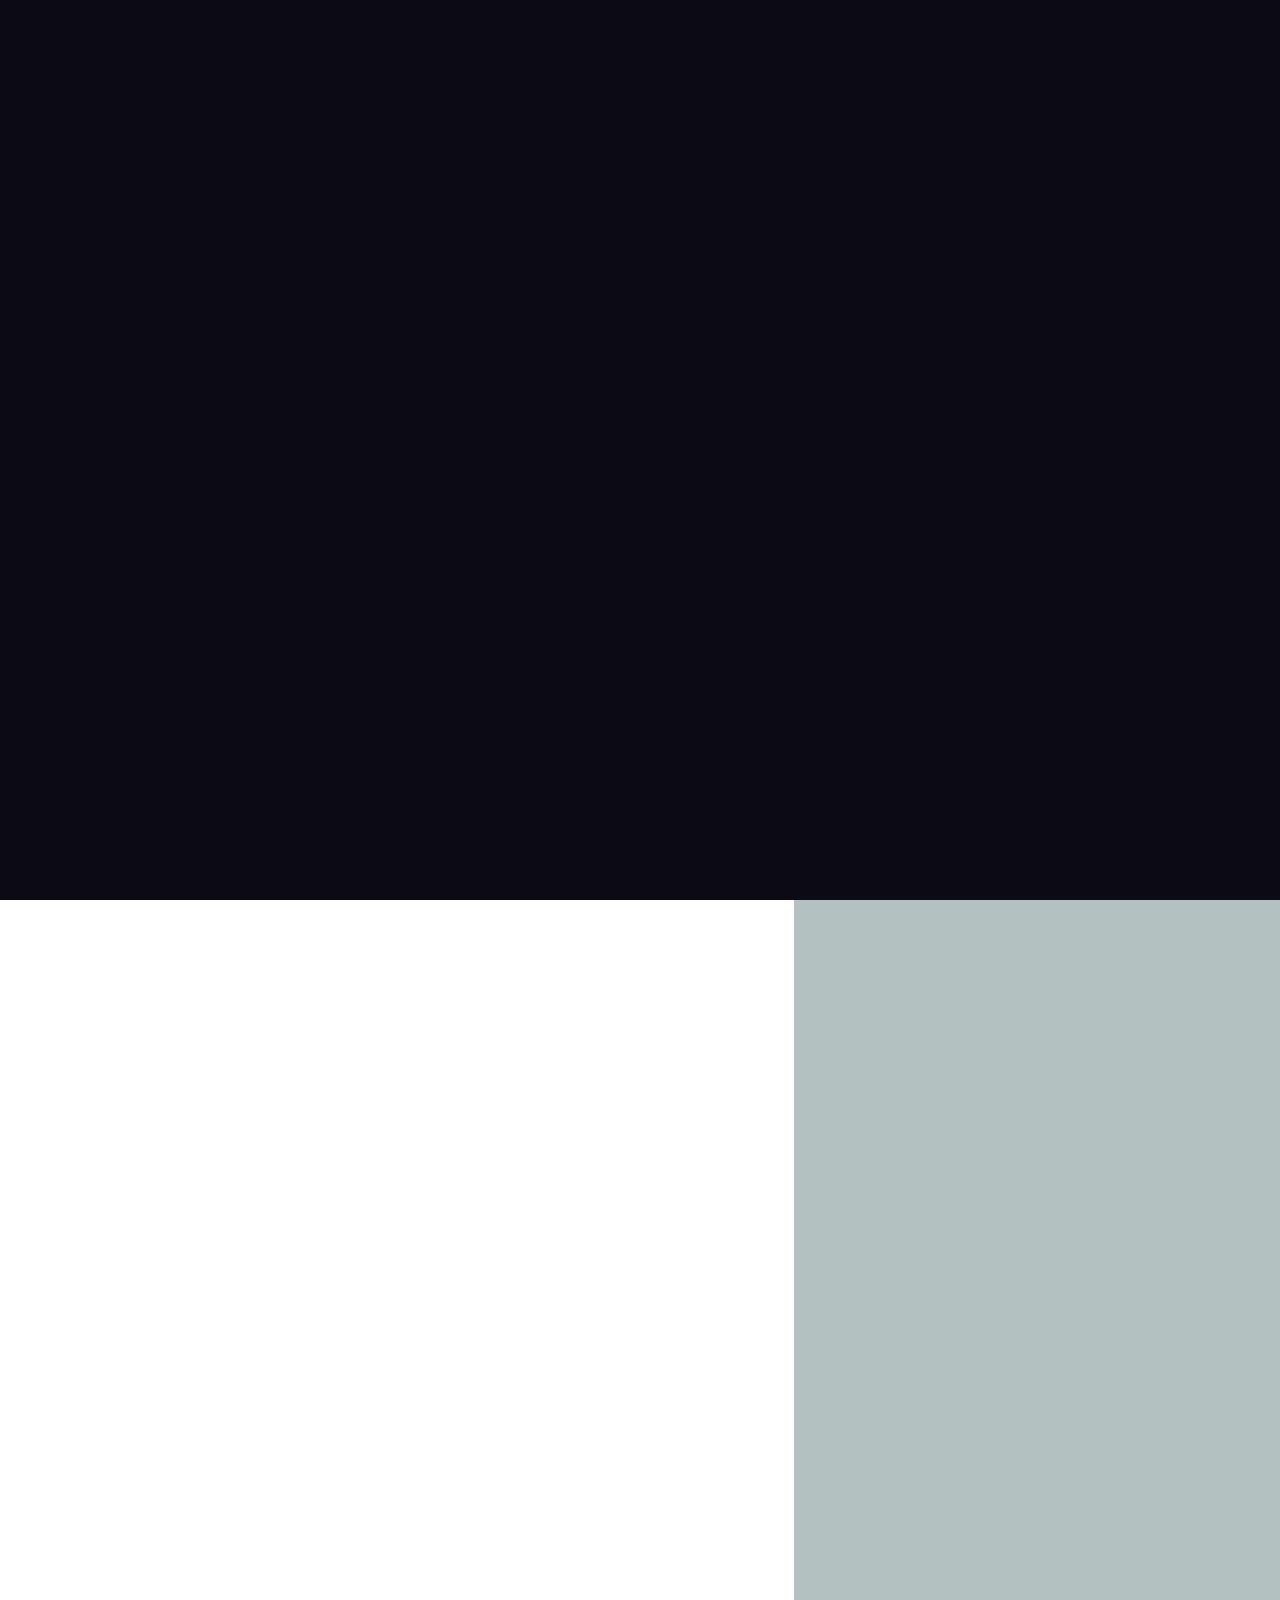
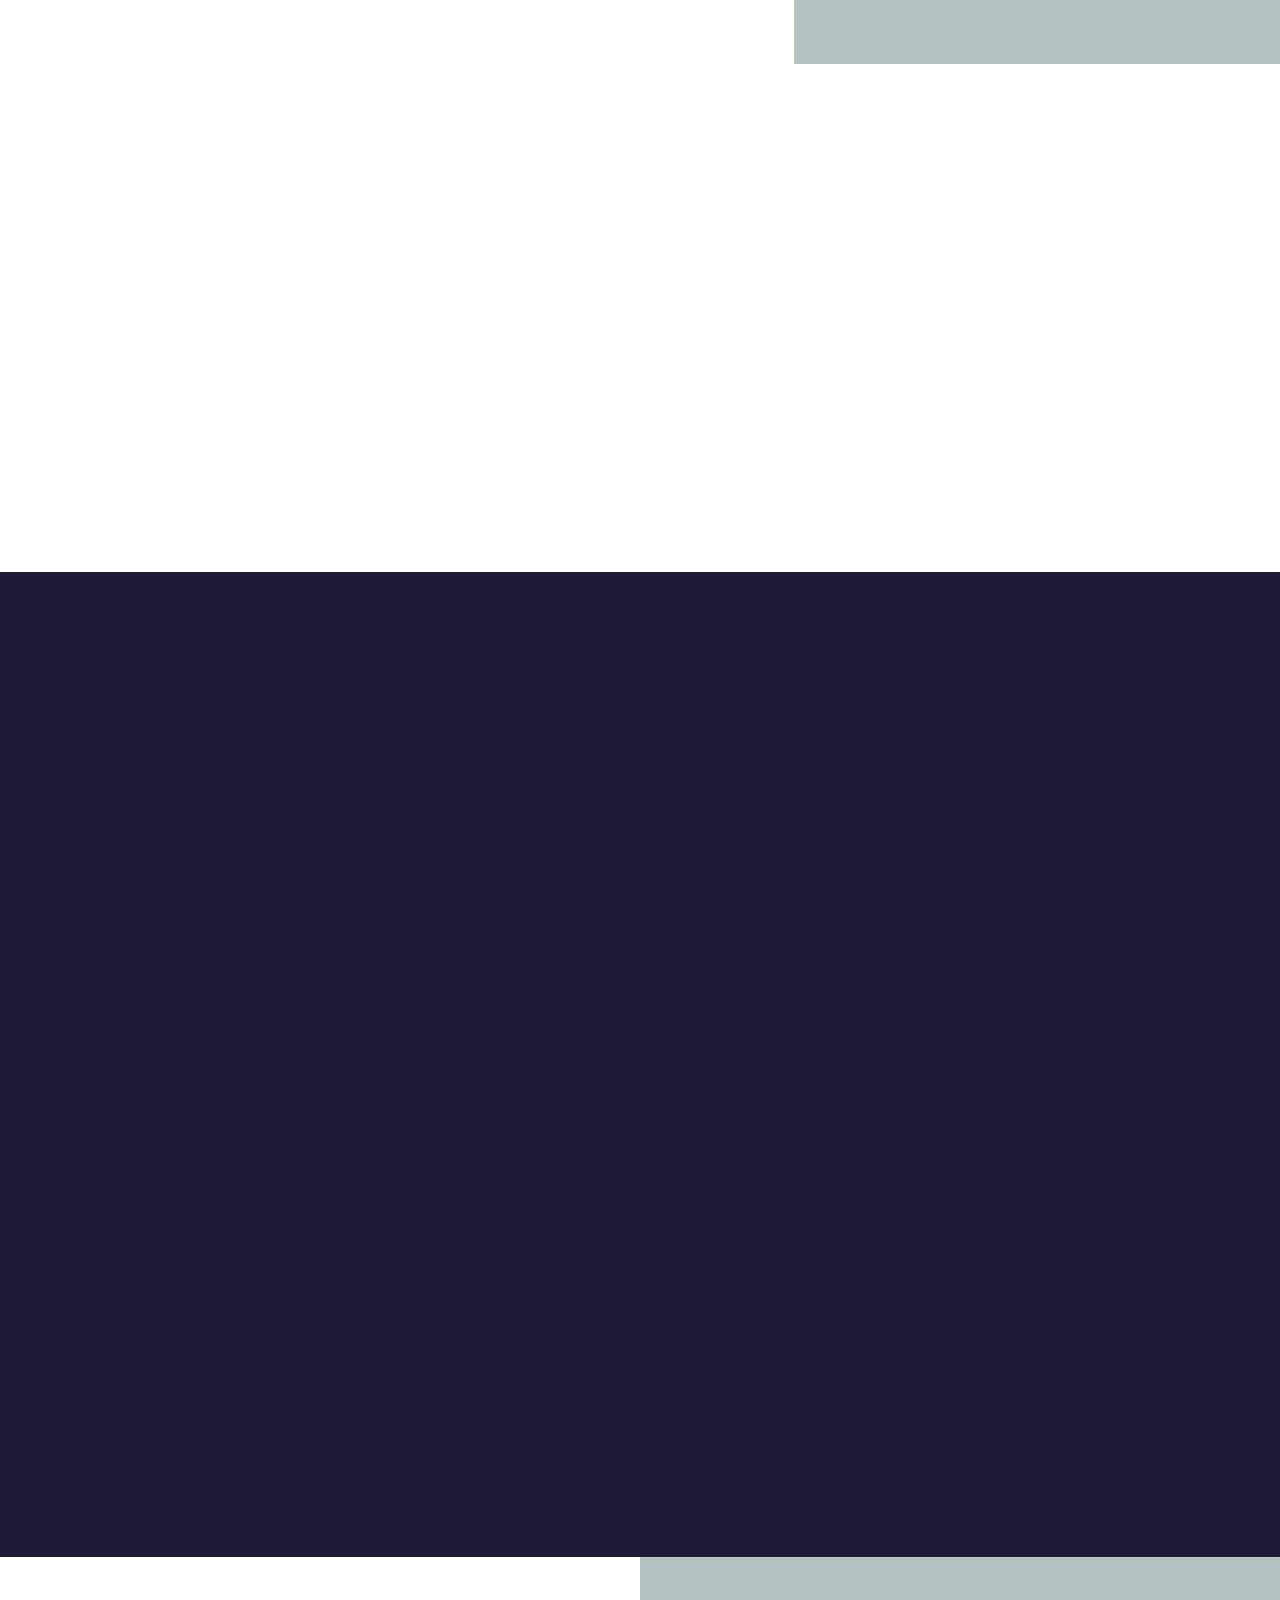
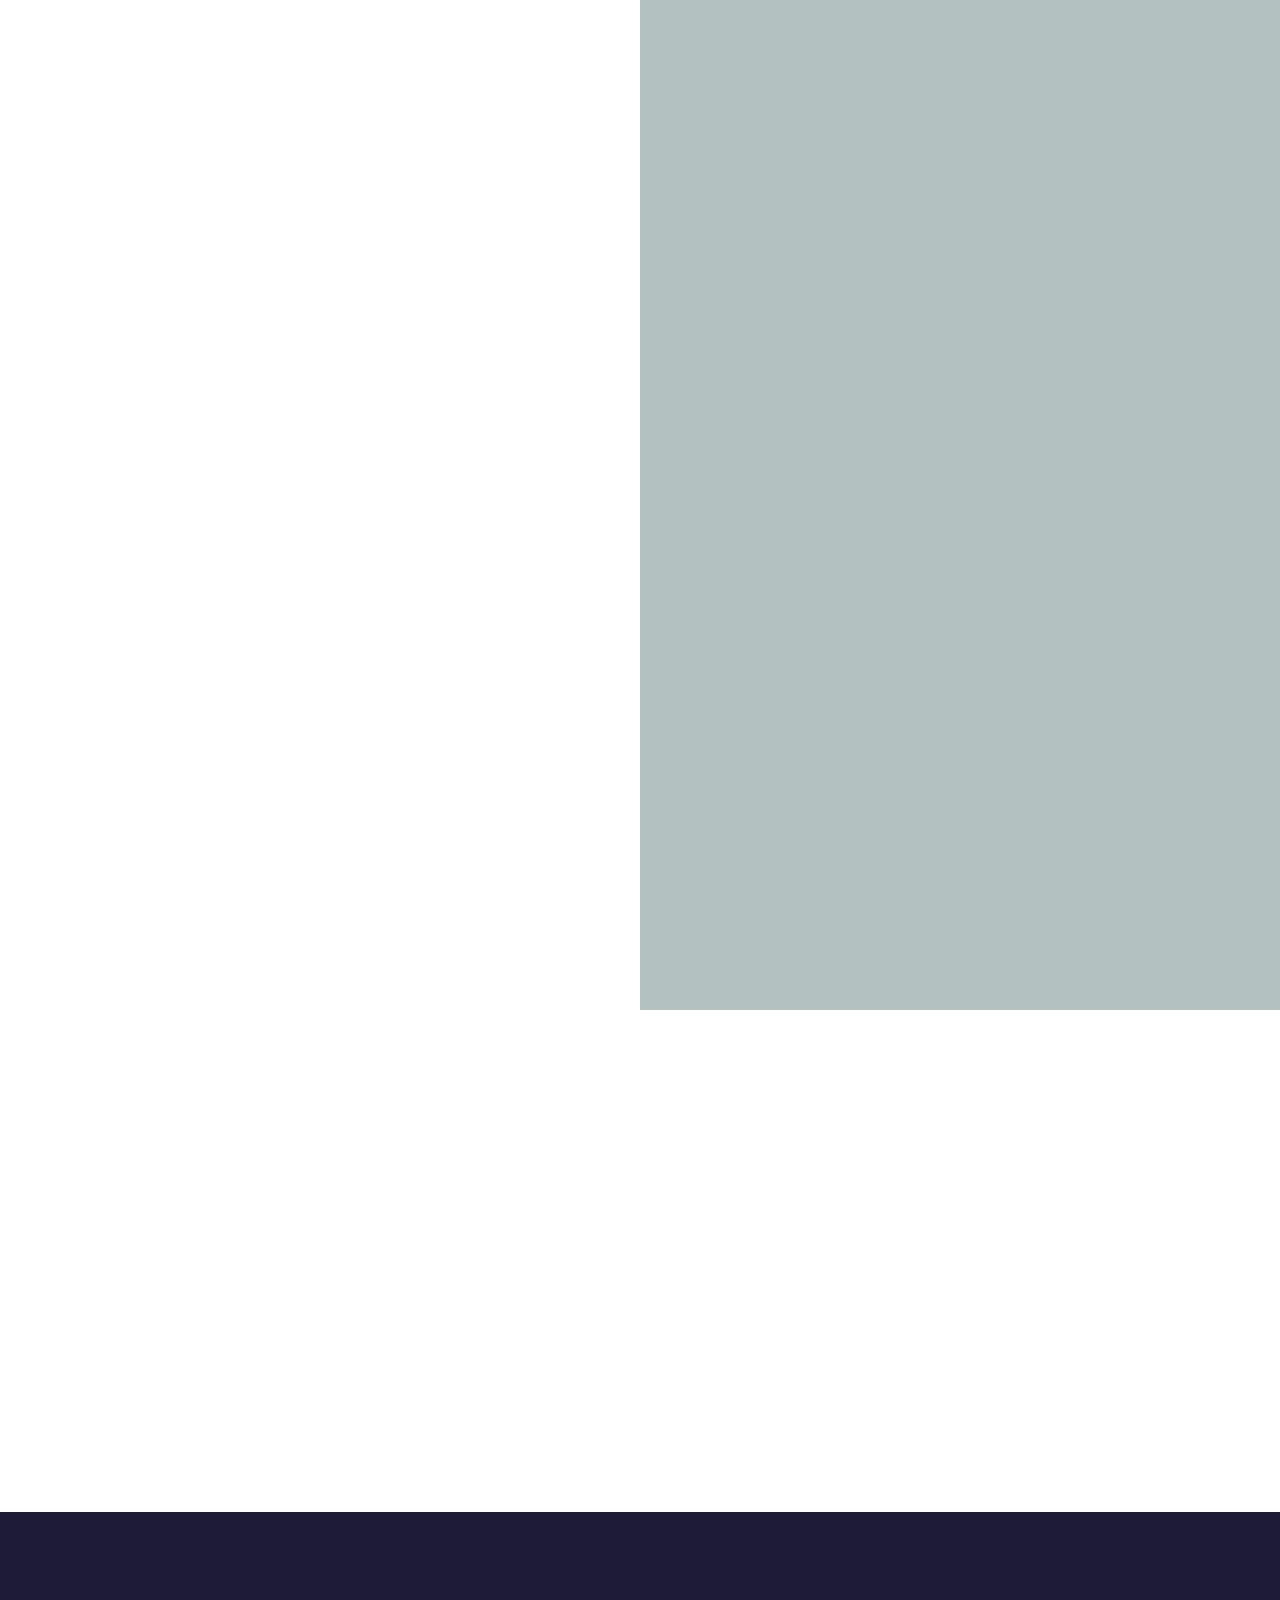
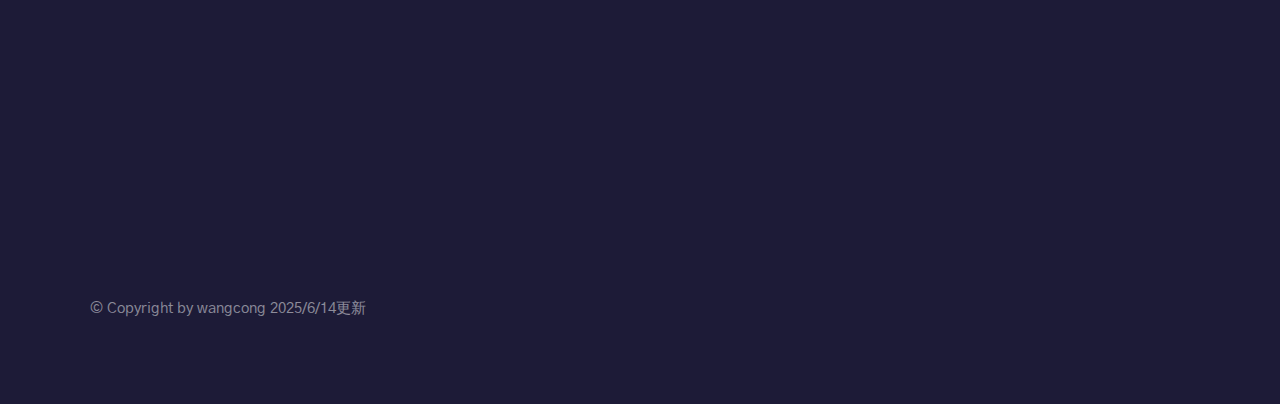
<file: index.html>
<!DOCTYPE html>
<html class="no-js" lang="en">
<head>

    <!--- basic page needs
    ================================================== -->
    <meta charset="utf-8">
    <title>王聪 Wang Cong</title>
    <meta name="description" content="">
    <meta name="author" content="">

    <!-- mobile specific metas
    ================================================== -->
    <meta name="viewport" content="width=device-width, initial-scale=1">

    <!-- CSS
    ================================================== -->
    <link rel="stylesheet" href="css/base.css">
    <link rel="stylesheet" href="css/main.css">
    <link rel="stylesheet" href="css/vendor.css">

    <!-- script
    ================================================== -->
    <script src="js/modernizr.js"></script>

    <!-- favicons
    ================================================== -->
    <link rel="apple-touch-icon" sizes="180x180" href="apple-touch-icon.png">
    <link rel="icon" type="image/png" sizes="32x32" href="favicon-32x32.png">
    <link rel="icon" type="image/png" sizes="16x16" href="favicon-16x16.png">
    <link rel="manifest" href="site.webmanifest">

</head>

<body id="top">


    <!-- preloader
    ================================================== -->
    <div id="preloader">
        <div id="loader" class="dots-fade">
            <div></div>
            <div></div>
            <div></div>
        </div>
    </div>

    <!-- header
    ================================================== -->
    <header class="s-header">

        <div class="header-logo">
            <a href="index.html">
                <img src="images/logo.svg" alt="Homepage">
            </a>
        </div>

        <div class="header-content">
    
            <nav class="row header-nav-wrap">
                <ul class="header-nav">
                    <li><a class="smoothscroll" href="#hero" title="Index">首页</a></li>
                    <li><a class="smoothscroll" href="#about" title="Introduction">简介</a></li>
                    <li><a class="smoothscroll" href="#services" title="Interests">研究兴趣</a></li>
                    <li><a class="smoothscroll" href="#portfolio" title="Works">代表工作</a></li>
                    <li><a class="smoothscroll" href="#testimonials" title="Links">团队主页</a></li>
                    <li><a href="papers.html" title="Publications">成果详情</a></li>
                </ul>
            </nav> <!-- end header-nav-wrap -->

            <!--<a href="#0" class="btn btn--stroke btn--small">Download CV</a>-->

        </div> <!-- end header-content -->
        <a class="header-menu-toggle" href="#0"><span>Menu</span></a>

    </header> 


    <!-- hero
    ================================================== -->
    <section id="hero" class="s-hero target-section" data-parallax="scroll" data-image-src="images/hero-bg-3000.png" data-natural-width=3000 data-natural-height=2000 data-position-y=center>

        <div class="row hero-content">

            <div class="column large-full">
                <h1>
                    王聪 | Wang Cong <br>
                </h1>
                <h2>
                  博士 | Doctor <br>
                </h2>
                <!--<ul class="hero-social">
                    <li>
                        <a href="#0" title="">cong@nju.edu.cn</a>
                    </li>
                    <li>
                        <a href="#0" title="">wangcong.cn</a>
                    </li>
                    <li>
                        <a href="#0" title="">nano.nju.edu.cn</a>
                    </li>
                    -->
                </ul> <!-- end hero-social -->

            </div> 

        </div> <!-- end hero-content -->
    <!--
        <div class="hero-scroll">
            <a href="#about" class="scroll-link smoothscroll">
                <svg xmlns="http://www.w3.org/2000/svg" width="24" height="24" viewBox="0 0 24 24"><path d="M12 24l-8-9h6v-15h4v15h6z"/></svg>
            </a>
        </div> 
        <!-- end hero-scroll -->
    -->
    </section> <!-- end s-hero -->


    <!-- about
    ================================================== -->
    <section id="about" class="s-about target-section">

        <div class="s-about__section s-about__section--profile">

          

            <div class="row">
                <div class="column large-6 medium-8 tab-full">

                    <div class="section-intro" data-num="01" data-aos="fade-up">
                        <h3 class="subhead">Introduction</h3>
                        <p data-aos="fade-up" font-size=3rem>
                            <br>&#12288;&#12288;人脑是我们已知的宇宙中最复杂的智能主体，
                            也是自然界中最完美的信息处理系统，在功耗极低的同时（仅约20瓦左右），具有强通用、自适应、自学习等能力，表现出高度的并行性和极强的鲁棒性。
                            这些特性使得人脑显著区别于现有人造智能信息处理系统。<br><br>
                            &#12288;&#12288;类脑智能的研究目标是扩展现有智能技术的边界，创造在各方面更加接近于人脑表现的人工智能。
                            以忆阻器存算一体芯片为代表，类脑计算硬件方向的研究结合了物理、电子工程、计算机科学等多个学科，
                            目标是突破传统计算硬件、计算架构和算法执行的局限性，构建高效、低功耗的智能计算系统，推动人工智能向更高层次发展。
                            通过算法设计和电子工程等技术，最终希望可以实现与生物大脑相类似的，具有强大功能和卓越性能的智能计算系统。<br>
                        </p>
                        <!--  <h2 class="display-1">
                            忆阻器件 | Memristive deivces<br>
                            存内计算 | In-memory computing<br>
                            类脑计算 | Neuromorphic computing<br>
                            生物电子 | Bioelectronics<br>
                            神经网络 | Neural network<br>
                            智能系统 | Intelligent system<br>
                        </h2>-->
                    </div>

                    <div class="profile-pic" data-aos="fade-up">
                        <img src="images/profile-pic.jpg" 
                             srcset="images/profile-pic.jpg 1x, images/profile-pic@2x.jpg 2x" alt="">
                    </div>

                      <!--  <h3 data-aos="fade-up">Interests</h3>
                    <p data-aos="fade-up">
                        人脑是我们已知的宇宙中最复杂的智能主体，也是自然界中最完美的信息处理系统，具有自适应、不断学习和高度并行计算等能力，同时功耗极低（仅约20瓦左右）。类脑智能的研究目标是扩展现有智能技术的边界，创造在各方面更加接近于人脑表现的人工智能。以忆阻器存算一体芯片为代表，类脑计算硬件方向的研究结合了物理、电子工程、计算机科学等多个学科，目标是突破传统计算架构的局限性，构建高效、低功耗的智能计算系统，推动人工智能向更高层次发展。
                       
                    </p>-->
                    
                </div>
            </div>

        </div> <!-- end s-about__section--profile -->

        <div class="s-about__section">

            <div class="row">
                <div class="column">
                    <h3 data-aos="fade-up">Career and Education</h3>
                </div>
            </div>

            <div class="row block-large-1-2 block-900-full work-positions">

                <div class="column" data-aos="fade-up">
                    <div class="position">
                        <div class="position__header">
                            <h6>
                                <span class="position__co">南京大学·电子科学与工程学院</span>
                                <span class="position__pos">博士后</span>
                            </h6>
                            <div class="position__timeframe">
                                2022.10 - Present
                            </div>
                        </div>
                        <p>
                        获：中国博士后创新人才支持计划、南京大学毓秀青年学者、江苏省卓越博士后、小米青年学者科技创新奖
                        </p>
                    </div>
                </div> <!-- end column -->
                <div class="column" data-aos="fade-up">
                    <div class="position">
                        <div class="position__header">
                            <h6>
                                <span class="position__co">南京大学·物理学院</span>
                                <span class="position__pos">博士</span>
                            </h6>
                            <div class="position__timeframe">
                                2020.07 - 2022.09
                            </div>
                        </div>
                        <p>
                        获：南京大学优秀博士学位论文
                        </p>
                    </div>
                </div> <!-- end column -->
                <div class="column" data-aos="fade-up">
                    <div class="position">
                        <div class="position__header">
                            <h6>
                                <span class="position__co">南京大学·物理学院</span>
                                <span class="position__pos">硕士</span>
                            </h6>
                            <div class="position__timeframe">
                                2017.07 - 2020.06
                            </div>
                        </div>
                    </div>
                </div> <!-- end column -->
                <div class="column" data-aos="fade-up">
                    <div class="position">
                        <div class="position__header">
                            <h6>
                                <span class="position__co">西安交通大学·理学院应用物理系</span>
                                <span class="position__pos">学士</span>
                            </h6>
                            <div class="position__timeframe">
                                2013.09 - 2017.06
                            </div>
                        </div>
                    </div>
                </div> <!-- end column -->


            </div> <!-- work positions -->

        </div> <!-- end s-about__section -->

    </section> <!-- end s-about -->


    <!-- services
    ================================================== -->
    <section id="services" class="s-services target-section h-dark-bg">
        
        
        <div class="row s-services__content">
            <div class="section-intro" data-num="02" data-aos="fade-up">
                <h3 class="subhead">Interests</h3>

                <h1 class="display-1">
                    Explore technologies beyond existing paradigms
                    to advance the frontiers of intelligent machine.            
                </h1>
            </div>

           

            <div class="column">
                <ul class="services-list" data-aos="fade-up">
                    <li class="services-list__item">
                        <div class="services-list__item-header">
                            <h5>类脑计算 | Neuromorphic Computing</h5>
                        </div>
                        <div class="services-list__item-body">
                            <p>
                            类脑计算的研究目标是创造在各方面更加接近于人脑表现的人工智能。
                            类脑计算硬件方向的研究结合了物理、电子工程、计算机科学等多个学科，
                            目标是突破传统计算架构的局限性，构建高效、低功耗的智能计算系统，
                            推动人工智能向更高层次发展。通过算法设计和电子工程等技术，
                            实现具备生物大脑的高能效、强鲁棒、大规模智能计算系统。
                            高效、低能耗智能处理的技术，旨在推动人工智能与新型计算架构的发展。
                            </p>
                        </div>
                    </li> <!-- services-list__item -->
                    <li class="services-list__item">
                        <div class="services-list__item-header">
                            <h5>忆阻器件 | Memristive deivces</h5>
                        </div>
                        <div class="services-list__item-body">
                            <p>
                            作为类脑计算中的核心元素，类脑突触器件需要实现高密度的存储和原位计算功能。
                            Beyond CMOS，忆阻器是极具潜力的类脑突触器件，具有CMOS工艺后道（BEOL）大规模集成的能力。
                            可以提供十分紧凑的存算电路方案。目前仍需探索如何发挥好忆阻器的性能与特点，使之组成更好的类脑计算系统。
                            </p>
                        </div>
                    </li> <!-- services-list__item -->
                    <li class="services-list__item">
                        <div class="services-list__item-header">
                            <h5>存内计算 | In-memory computing</h5>
                        </div>
                        <div class="services-list__item-body">
                            <p>
                            More than Moore，基于RRAM、DRAM、SRAM等存储器件设计存算一体电路和芯片，
                            将存储与计算有机融合，突破存储墙制约，实现高能效的算力。
                            </p>
                        </div>
                    </li> <!-- services-list__item -->
                    <li class="services-list__item">
                        <div class="services-list__item-header">
                            <h5>智能物理计算系统 | Intelligent physical computing system</h5>
                        </div>
                        <div class="services-list__item-body">
                            <p>
                            直接训练物理系统（模拟电路），利用其本征的行为实现复杂计算任务，以此构建具有超级性能的智能系统，
                            </p>
                        </div>
                    </li> <!-- services-list__item -->

                    <li class="services-list__item">
                        <div class="services-list__item-header">
                            <h5> 生物电子 | Bioelectronics  </h5>
                        </div>
                        <div class="services-list__item-body">
                            <p>
                            利用先进的电子、信息技术解决目前生物、医学领域当中的挑战。e.g., 脑机接口技术。
                            </p>
                        </div>
                    </li> <!-- services-list__item -->
                </ul> <!-- end services-list -->
            </div>

        </div> <!-- s-services__content -->

    </section> <!-- end s-services -->


    <!-- portfolio
    ================================================== -->
    <section id="portfolio" class="s-portfolio target-section">

        <div class="row s-portfolio__header " style="
        padding-bottom: 80px;
        ">
            <div class="column large-6 medium-8 tab-full">
                <div class="section-intro" data-num="03" data-aos="fade-up">
                    <h3 class="subhead">Portfolio</h3>
                    <h1 class="display-1">
                        代表性工作<br>
                        A selection of my works.<br>
                    </h1>
                </div>
            </div>
        </div> <!-- s-porfolio__header -->

        <div class="row s-porfolio__list block-large-1-2 block-tab-full collapse">

            <div class="column" data-aos="fade-up">
                <div class="folio-item">
                    <div class="folio-item__thumb">
                        <a class="folio-item__thumb-link" href="images/portfolio/gallery/ne2023.jpg" title="NE2023" data-size="2700x1930">
                            <img src="images/portfolio/ne.png" 
                                 srcset="images/portfolio/ne.png, images/portfolio/ne.png" alt="">
                        </a>
                    </div>
                    <div class="folio-item__info">
                        <div class="folio-item__cat">系统架构</div>
                        <h4 class="folio-item__title">Wireless Communication based on Analog in-memory Computing</h4>
                    </div>
                    <a href="https://www.nature.com/articles/s41928-023-00965-5" title="Project Link" class="folio-item__project-link">Paper Link</a>
                    <div class="folio-item__caption">
                        <p>提出了基于忆阻器存算芯片的超高能效无线数据传输架构，打破了“先量化，后计算”的传统无线通信系统设计思路，利用忆阻器模拟计算的特性实现了“先计算，后量化”的处理架构，相比传统架构，在模数转换环节和信号处理环节大幅提高能效，为实现超高能效无线通信提供了存算一体方案。</p>
                    </div>
                </div>
            </div> <!-- end column -->
            <div class="column" data-aos="fade-up">
                <div class="folio-item">
                    <div class="folio-item__thumb">
                        <a class="folio-item__thumb-link" href="images/portfolio/gallery/nn2021.jpg" title="NN2021" data-size="2700x1930">
                            <img src="images/portfolio/nn2021.jpg" 
                                 srcset="images/portfolio/nn2021.jpg, images/portfolio/nn2021.jpg" alt="">
                        </a>
                    </div>
                    <div class="folio-item__info">
                        <div class="folio-item__cat">存算原理</div>
                        <h4 class="folio-item__title">Parallel Analog in-memory Computing</h4>
                    </div>
                    <a href="https://www.nature.com/articles/s41565-021-00943-y" title="Project Link" class="folio-item__project-link">Paper Link</a>
                    <div class="folio-item__caption">
                        <p>采用时间连续信号作为信息载体，引入频率维度实现计算并行化，解决了单一存算阵列无法并行实现矩阵-矩阵相乘运算的难题，显著降低了矩阵-矩阵相乘的时间复杂度。</p>
                    </div>
                </div>
            </div> <!-- end column -->


            <div class="column" data-aos="fade-up">
                <div class="folio-item">
                    <div class="folio-item__thumb">
                        <a class="folio-item__thumb-link" href="images/portfolio/gallery/car.gif" title="Intelligent Vehicle" data-size="1920x1080">
                            <img src="images/portfolio/car.jpg" 
                                 srcset="images/portfolio/car.jpg, images/portfolio/car.jpg" alt="">
                        </a>
                    </div>
                    <div class="folio-item__info">
                        <div class="folio-item__cat">类脑应用</div>
                        <h4 class="folio-item__title">Intelligent Vehicle based on a Neuromorphic processor</h4>
                    </div>
                    <a href="https://onlinelibrary.wiley.com/doi/10.1002/aisy.201900103" title="Project Link" class="folio-item__project-link">Paper Link</a>
                    <div class="folio-item__caption">
                        <p>
                            实现了基于忆阻器存算一体芯片控制的自动驾驶小车（全车没有一块数字芯片），实现了全模拟域内的“传感-模拟神经网络处理-控制”闭环。相比商业单片机实现的小车控制器，该方案提升了两个量级的响应速度。这一技术有望突破传统方案在能效和延迟上的性能瓶颈，为存算芯片在自动驾驶、机器人等方向的应用开辟可行路线。
                        </p>
                    </div>
                </div>
            </div> <!-- end column -->

            <div class="column" data-aos="fade-up">
                <div class="folio-item">
                    <div class="folio-item__thumb">
                        <a class="folio-item__thumb-link" href="images/portfolio/gallery/chips.jpg" title="Chips" data-size="1920x1080">
                            <img src="images/portfolio/chips.jpg" 
                                 srcset="images/portfolio/chips.jpg, images/portfolio/chips.jpg" alt="">
                        </a>
                    </div>
                    <div class="folio-item__info">
                        <div class="folio-item__cat">类脑芯片</div>
                        <h4 class="folio-item__title">Neuromorphic and Compute-in-memory Chips</h4>
                    </div>
                    <!-- <a href="https://www.nature.com/articles/s41565-021-00943-y" title="Project Link" class="folio-item__project-link">Paper Link</a> -->
                    <div class="folio-item__caption">
                        <p>基于RRAM、DRAM、SRAM等存储技术，在180nm、28nm等工艺节点上设计、流片、验证存算一体芯片。</p>
                    </div>
                </div>
            </div> <!-- end column -->
          
           

        </div> <!-- folio-list -->

    </section> <!-- end portfolio -->


    <!-- testimonials
    ================================================== -->
    <section id="testimonials" class="s-testimonials">



        <!-- CTA
        ================================================== -->
        <div class="s-cta">

            <div class="row">
                <div class="column large-full">
                    <h2 class="section-desc" data-aos="fade-up">
                        团队主页
                    </h2>
                </div>
            </div>
    
            <div class="row cta-content" data-aos="fade-up">
                <div class="column large-full">
                    <p>
                    南京大学类脑智能科技研究中心 | Institute of Brain-Inspired Intelligence
                    </p>
    
                    <a href="https://nano.nju.edu.cn/" class="btn btn--primary h-full-width">了解更多</a>
                </div>
            </div> <!-- end cta-content -->
            <div class="row cta-content" data-aos="fade-up">
                <div class="column large-full" style="
                    width: 940px;
                    padding-left: 0px;
                    padding-right: 0px;
                ">
                    <p>
                    介观物理和量子器件实验室 | Lab of Mesocopic Physics and Quantum devices                   </p>
    
                    <a href="https://nano.nju.edu.cn/" class="btn btn--primary h-full-width">了解更多</a>
                </div>

            </div> <!-- end cta-content -->    
        </div> <!-- end s-cta -->


    </section> <!-- end s-testimonials -->


    <!-- footer
    ================================================== -->
    <footer class="s-footer h-dark-bg">
        

        <div class="row s-footer__main">
            <div class="column large-6">
                <div class="section-intro" data-aos="fade-up">
                    <h3 class="subhead">Get In Touch</h3>
                    <h1 class="display-1">
                    联系方式
                    </h1>
                </div>
<!-- 
                <div class="footer-email-us">
                    <a href="mailto:#0" class="btn btn--primary h-full-width">Let's Talk</a>
                </div>
-->
            </div>

            <div class="column large-5">
                <div class="footer-contacts">
                    <div class="footer-contact-block" data-aos="fade-up">
                        <h5 class="footer-contact-block__header">
                            Email
                        </h5>
                        <p class="footer-contact-block__content">
                            <a >cong(at)nju.edu.cn</a>
                        </p>
                    </div> <!-- end footer-contact-block -->
                  <!--  <div class="footer-contact-block" data-aos="fade-up">
                        <h5 class="footer-contact-block__header">
                            Phone
                        </h5>
                        <p class="footer-contact-block__content">
                            <a href="tel:+1975432345">+197 543 2345</a>
                        </p>
                    </div> -->
                     <!--<div class="footer-contact-block" data-aos="fade-up">
                        <h5 class="footer-contact-block__header">
                            Social
                        </h5>
                        <ul class="footer-contact-block__list">
                            <li><a href="#0">null</a></li>

                        </ul>
                    </div>  -->
                </div>
            </div>
        </div> <!-- end s-footer__main -->

        <div class="row s-footer__bottom">
            <div class="column large-full ss-copyright">
                <span>© Copyright by wangcong 2025/6/14更新 </span> 
            </div> <!-- end ss-copyright -->

            <div class="ss-go-top">
                <a class="smoothscroll" title="Back to Top" href="#top">
                    <svg xmlns="http://www.w3.org/2000/svg" width="24" height="24" viewBox="0 0 24 24"><path d="M12 0l8 9h-6v15h-4v-15h-6z"/></svg>
                </a>
            </div> <!-- end ss-go-top -->
        </div> <!-- end s-footer__bottom -->

    </footer> <!-- end s-footer -->


    <!-- photoswipe background
    ================================================== -->
    <div aria-hidden="true" class="pswp" role="dialog" tabindex="-1">

        <div class="pswp__bg"></div>
        <div class="pswp__scroll-wrap">

            <div class="pswp__container">
                <div class="pswp__item"></div>
                <div class="pswp__item"></div>
                <div class="pswp__item"></div>
            </div>

            <div class="pswp__ui pswp__ui--hidden">
                <div class="pswp__top-bar">
                    <div class="pswp__counter"></div><button class="pswp__button pswp__button--close" title="Close (Esc)"></button> <button class="pswp__button pswp__button--share" title=
                    "Share"></button> <button class="pswp__button pswp__button--fs" title="Toggle fullscreen"></button> <button class="pswp__button pswp__button--zoom" title=
                    "Zoom in/out"></button>
                    <div class="pswp__preloader">
                        <div class="pswp__preloader__icn">
                            <div class="pswp__preloader__cut">
                                <div class="pswp__preloader__donut"></div>
                            </div>
                        </div>
                    </div>
                </div>
                <div class="pswp__share-modal pswp__share-modal--hidden pswp__single-tap">
                    <div class="pswp__share-tooltip"></div>
                </div><button class="pswp__button pswp__button--arrow--left" title="Previous (arrow left)"></button> <button class="pswp__button pswp__button--arrow--right" title=
                "Next (arrow right)"></button>
                <div class="pswp__caption">
                    <div class="pswp__caption__center"></div>
                </div>
            </div>

        </div>

    </div> <!-- end photoSwipe background -->


    <!-- Java Script
    ================================================== -->
    <script src="js/jquery-3.2.1.min.js"></script>
    <script src="js/plugins.js"></script>
    <script src="js/main.js"></script>

</body>
</file>
<file: css/base.css>
/* =================================================================== 
 *  Ethos Base Stylesheet
 *  Ver. 1.0.0
 *  11-05-2019
 *  ------------------------------------------------------------------
 *
 *  TOC:
 *	# imports
 *	# normalize
 *	# basic/base setup styles
 *	# grid v2.1.2
 *	# block grids
 *	# MISC
 *
 * =================================================================== */



/* ===================================================================
 * # imports 
 *
 * ------------------------------------------------------------------- */
@import url("https://fonts.googleapis.com/css?family=Gothic+A1:300,300i,400,400i,500,500i,600,600i,700,700i|Martel:300,300i,400,400i,700,700i,900,900i|Work+Sans:600,700&display=swap");



/* ==========================================================================
 * # normalize
 * normalize.css v8.0.1 | MIT License |
 * github.com/necolas/normalize.css
 *
 * -------------------------------------------------------------------------- */

/* ------------------------------------------------------------------- 
 * ## document
 * ------------------------------------------------------------------- */

/* 1. Correct the line height in all browsers.
 * 2. Prevent adjustments of font size after orientation changes in iOS.*/
html {
	line-height: 1.15;  /* 1 */
	-webkit-text-size-adjust: 100%;  /* 2 */
}

/* ------------------------------------------------------------------- 
 * ## sections
 * ------------------------------------------------------------------- */

/* Remove the margin in all browsers. */
body {
	margin: 0;
}

/* Render the `main` element consistently in IE. */
main {
	display: block;
}

/* Correct the font size and margin on `h1` elements within `section` and
 * `article` contexts in Chrome, Firefox, and Safari. */
h1 {
	font-size: 2em;
	margin: 0.67em 0;
}

/* ------------------------------------------------------------------- 
 * ## grouping
 * ------------------------------------------------------------------- */

/* 1. Add the correct box sizing in Firefox.
 * 2. Show the overflow in Edge and IE. */
hr {
	-webkit-box-sizing: content-box;
	box-sizing: content-box;  /* 1 */
	height: 0;  /* 1 */
	overflow: visible;  /* 2 */
}

/* 1. Correct the inheritance and scaling of font size in all browsers.
 * 2. Correct the odd `em` font sizing in all browsers. */
pre {
	font-family: monospace, monospace;  /* 1 */
	font-size: 1em;  /* 2 */
}

/* ------------------------------------------------------------------- 
 * ## text-level semantics
 * ------------------------------------------------------------------- */

/* Remove the gray background on active links in IE 10. */
a {
	background-color: transparent;
}

/* 1. Remove the bottom border in Chrome 57-
 * 2. Add the correct text decoration in Chrome, Edge, IE, Opera, and Safari. */
abbr[title] {
	border-bottom: none;  /* 1 */
	text-decoration: underline;  /* 2 */
	-webkit-text-decoration: underline dotted;
	text-decoration: underline dotted;  /* 2 */
}

/* Add the correct font weight in Chrome, Edge, and Safari. */
b,
strong {
	font-weight: bolder;
}

/* 1. Correct the inheritance and scaling of font size in all browsers.
 * 2. Correct the odd `em` font sizing in all browsers. */
code,
kbd,
samp {
	font-family: monospace, monospace;  /* 1 */
	font-size: 1em;  /* 2 */
}

/* Add the correct font size in all browsers. */
small {
	font-size: 80%;
}

/* Prevent `sub` and `sup` elements from affecting the line height in
 * all browsers. */
sub,
sup {
	font-size: 75%;
	line-height: 0;
	position: relative;
	vertical-align: baseline;
}

sub {
	bottom: -0.25em;
}

sup {
	top: -0.5em;
}

/* ------------------------------------------------------------------- 
 * ## embedded content
 * ------------------------------------------------------------------- */

/* Remove the border on images inside links in IE 10. */
img {
	border-style: none;
}

/* ------------------------------------------------------------------- 
 * ## forms
 * ------------------------------------------------------------------- */

/* 1. Change the font styles in all browsers.
 * 2. Remove the margin in Firefox and Safari. */
button,
input,
optgroup,
select,
textarea {
	font-family: inherit;  /* 1 */
	font-size: 100%;  /* 1 */
	line-height: 1.15;  /* 1 */
	margin: 0;  /* 2 */
}

/* Show the overflow in IE.
 * 1. Show the overflow in Edge. */
button,
input {

	/* 1 */
	overflow: visible;
}

/* Remove the inheritance of text transform in Edge, Firefox, and IE.
 * 1. Remove the inheritance of text transform in Firefox. */
button,
select {

	/* 1 */
	text-transform: none;
}

/* Correct the inability to style clickable types in iOS and Safari. */
button,
[type="button"],
[type="reset"],
[type="submit"] {
	-webkit-appearance: button;
}

/* Remove the inner border and padding in Firefox. */
button::-moz-focus-inner,
[type="button"]::-moz-focus-inner,
[type="reset"]::-moz-focus-inner,
[type="submit"]::-moz-focus-inner {
	border-style: none;
	padding: 0;
}

/* Restore the focus styles unset by the previous rule. */
button:-moz-focusring,
[type="button"]:-moz-focusring,
[type="reset"]:-moz-focusring,
[type="submit"]:-moz-focusring {
	outline: 1px dotted ButtonText;
}

/* Correct the padding in Firefox. */
fieldset {
	padding: 0.35em 0.75em 0.625em;
}

/* 1. Correct the text wrapping in Edge and IE.
 * 2. Correct the color inheritance from `fieldset` elements in IE.
 * 3. Remove the padding so developers are not caught out when they zero out
 *    `fieldset` elements in all browsers. */
legend {
	-webkit-box-sizing: border-box;
	box-sizing: border-box;  /* 1 */
	color: inherit;  /* 2 */
	display: table;  /* 1 */
	max-width: 100%;  /* 1 */
	padding: 0;  /* 3 */
	white-space: normal;  /* 1 */
}

/* Add the correct vertical alignment in Chrome, Firefox, and Opera. */
progress {
	vertical-align: baseline;
}

/* Remove the default vertical scrollbar in IE 10+. */
textarea {
	overflow: auto;
}

/* 1. Add the correct box sizing in IE 10.
 * 2. Remove the padding in IE 10. */
[type="checkbox"],
[type="radio"] {
	-webkit-box-sizing: border-box;
	box-sizing: border-box;  /* 1 */
	padding: 0;  /* 2 */
}

/* Correct the cursor style of increment and decrement buttons in Chrome. */
[type="number"]::-webkit-inner-spin-button,
[type="number"]::-webkit-outer-spin-button {
	height: auto;
}

/* 1. Correct the odd appearance in Chrome and Safari.
 * 2. Correct the outline style in Safari. */
[type="search"] {
	-webkit-appearance: textfield;  /* 1 */
	outline-offset: -2px;  /* 2 */
}

/* Remove the inner padding in Chrome and Safari on macOS. */
[type="search"]::-webkit-search-decoration {
	-webkit-appearance: none;
}

/* 1. Correct the inability to style clickable types in iOS and Safari.
 * 2. Change font properties to `inherit` in Safari. */
::-webkit-file-upload-button {
	-webkit-appearance: button;  /* 1 */
	font: inherit;  /* 2 */
}

/* ------------------------------------------------------------------- 
 * ## interactive
 * ------------------------------------------------------------------- */

/* Add the correct display in Edge, IE 10+, and Firefox. */
details {
	display: block;
}

/* Add the correct display in all browsers. */
summary {
	display: list-item;
}

/* ------------------------------------------------------------------- 
 * ## misc
 * ------------------------------------------------------------------- */

/* Add the correct display in IE 10+. */
template {
	display: none;
}

/* Add the correct display in IE 10. */
[hidden] {
	display: none;
}



/* ===================================================================
 * # basic/base setup styles
 *
 * ------------------------------------------------------------------- */
html {
	font-size: 62.5%;
	-webkit-box-sizing: border-box;
	box-sizing: border-box;
}

*,
*::before,
*::after {
	-webkit-box-sizing: inherit;
	box-sizing: inherit;
}

body {
	font-weight: normal;
	line-height: 1;
	word-wrap: break-word;
	-moz-font-smoothing: grayscale;
	-moz-osx-font-smoothing: grayscale;
	-webkit-font-smoothing: antialiased;
	-webkit-overflow-scrolling: touch;
	-webkit-text-size-adjust: none;
}

/* ------------------------------------------------------------------- 
 * ## Media
 * ------------------------------------------------------------------- */
svg,
img,
video
embed,
iframe,
object {
	max-width: 100%;
	height: auto;
}

/* ------------------------------------------------------------------- 
 * ## Typography resets 
 * ------------------------------------------------------------------- */
div, dl, dt, dd, ul, ol, li, h1, h2, h3, h4, h5, h6, pre, form, p, blockquote, th, td {
	margin: 0;
	padding: 0;
}

p {
	font-size: inherit;
	text-rendering: optimizeLegibility;
}

em,
i {
	font-style: italic;
	line-height: inherit;
}

strong,
b {
	font-weight: bold;
	line-height: inherit;
}

small {
	font-size: 60%;
	line-height: inherit;
}

ol,
ul {
	list-style: none;
}

li {
	display: block;
}

/* ------------------------------------------------------------------- 
 * ## links
 * ------------------------------------------------------------------- */
a {
	text-decoration: none;
	line-height: inherit;
}

a img {
	border: none;
}

/* ------------------------------------------------------------------- 
 * ## inputs
 * ------------------------------------------------------------------- */
fieldset {
	margin: 0;
	padding: 0;
}

input[type="email"],
input[type="number"],
input[type="search"],
input[type="text"],
input[type="tel"],
input[type="url"],
input[type="password"],
textarea {
	-webkit-appearance: none;
	-moz-appearance: none;
	appearance: none;
}



/* ===================================================================
 * # grid v2.1.2
 *
 *   -----------------------------------------------------------------
 * - Grid breakpoints are based on MAXIMUM WIDTH media queries, 
 *   meaning they apply to that one breakpoint and ALL THOSE BELOW IT.
 * - Grid columns without a specified width will automatically layout 
 *   as equal width columns.
 * ------------------------------------------------------------------- */

/* rows
 * ------------------------------------- */
.row {
	width: 89%;
	max-width: 1200px;
	margin: 0 auto;
	display: -ms-flexbox;
	display: -webkit-box;
	display: flex;
	-ms-flex-flow: row wrap;
	-webkit-box-orient: horizontal;
	-webkit-box-direction: normal;
	flex-flow: row wrap;
}

.row .row {
	width: auto;
	max-width: none;
	margin-left: -20px;
	margin-right: -20px;
}

/* columns
 * -------------------------------------- */
.column {
	-ms-flex: 1 1 0%;
	-webkit-box-flex: 1;
	flex: 1 1 0%;
	padding: 0 20px;
}

.collapse > .column,
.column.collapse {
	padding: 0;
}

/* flex row containers utility classes
 * ----------------------------------------- */
.row.row-wrap {
	-ms-flex-wrap: wrap;
	flex-wrap: wrap;
}

.row.row-nowrap {
	-ms-flex-wrap: none;
	flex-wrap: nowrap;
}

.row.row-y-top {
	-ms-flex-align: start;
	-webkit-box-align: start;
	align-items: flex-start;
}

.row.row-y-bottom {
	-ms-flex-align: end;
	-webkit-box-align: end;
	align-items: flex-end;
}

.row.row-y-center {
	-ms-flex-align: center;
	-webkit-box-align: center;
	align-items: center;
}

.row.row-stretch {
	-ms-flex-align: stretch;
	-webkit-box-align: stretch;
	align-items: stretch;
}

.row.row-baseline {
	-ms-flex-align: baseline;
	-webkit-box-align: baseline;
	align-items: baseline;
}

.row.row-x-left {
	-ms-flex-pack: start;
	-webkit-box-pack: start;
	justify-content: flex-start;
}

.row.row-x-right {
	-ms-flex-pack: end;
	-webkit-box-pack: end;
	justify-content: flex-end;
}

.row.row-x-center {
	-ms-flex-pack: center;
	-webkit-box-pack: center;
	justify-content: center;
}

/* flex item utility alignment classes
 * ----------------------------------------- */
.align-center {
	margin: auto;
	-webkit-align-self: center;
	-ms-flex-item-align: center;
	-ms-grid-row-align: center;
	align-self: center;
}

.align-left {
	margin-right: auto;
	-webkit-align-self: center;
	-ms-flex-item-align: center;
	-ms-grid-row-align: center;
	align-self: center;
}

.align-right {
	margin-left: auto;
	-webkit-align-self: center;
	-ms-flex-item-align: center;
	-ms-grid-row-align: center;
	align-self: center;
}

.align-x-center {
	margin-right: auto;
	margin-left: auto;
}

.align-x-left {
	margin-right: auto;
}

.align-x-right {
	margin-left: auto;
}

.align-y-center {
	-webkit-align-self: center;
	-ms-flex-item-align: center;
	-ms-grid-row-align: center;
	align-self: center;
}

.align-y-top {
	-webkit-align-self: flex-start;
	-ms-flex-item-align: start;
	align-self: flex-start;
}

.align-y-bottom {
	-webkit-align-self: flex-end;
	-ms-flex-item-align: end;
	align-self: flex-end;
}

/* large screen column widths 
 * -------------------------------------- */
.large-1 {
	-ms-flex: 0 0 8.33333%;
	-webkit-box-flex: 0;
	flex: 0 0 8.33333%;
	max-width: 8.33333%;
}

.large-2 {
	-ms-flex: 0 0 16.66667%;
	-webkit-box-flex: 0;
	flex: 0 0 16.66667%;
	max-width: 16.66667%;
}

.large-3 {
	-ms-flex: 0 0 25%;
	-webkit-box-flex: 0;
	flex: 0 0 25%;
	max-width: 25%;
}

.large-4 {
	-ms-flex: 0 0 33.33333%;
	-webkit-box-flex: 0;
	flex: 0 0 33.33333%;
	max-width: 33.33333%;
}

.large-5 {
	-ms-flex: 0 0 41.66667%;
	-webkit-box-flex: 0;
	flex: 0 0 41.66667%;
	max-width: 41.66667%;
}

.large-6,
.large-half {
	-ms-flex: 0 0 50%;
	-webkit-box-flex: 0;
	flex: 0 0 50%;
	max-width: 50%;
}

.large-7 {
	-ms-flex: 0 0 58.33333%;
	-webkit-box-flex: 0;
	flex: 0 0 58.33333%;
	max-width: 58.33333%;
}

.large-8 {
	-ms-flex: 0 0 66.66667%;
	-webkit-box-flex: 0;
	flex: 0 0 66.66667%;
	max-width: 66.66667%;
}

.large-9 {
	-ms-flex: 0 0 75%;
	-webkit-box-flex: 0;
	flex: 0 0 75%;
	max-width: 75%;
}

.large-10 {
	-ms-flex: 0 0 83.33333%;
	-webkit-box-flex: 0;
	flex: 0 0 83.33333%;
	max-width: 83.33333%;
}

.large-11 {
	-ms-flex: 0 0 91.66667%;
	-webkit-box-flex: 0;
	flex: 0 0 91.66667%;
	max-width: 91.66667%;
}

.large-12,
.large-full {
	-ms-flex: 0 0 100%;
	-webkit-box-flex: 0;
	flex: 0 0 100%;
	max-width: 100%;
}

/* ------------------------------------------------------------------- 
 * ## medium screen devices
 * ------------------------------------------------------------------- */
@media screen and (max-width:1200px) {
	.row .row {
		margin-left: -16px;
		margin-right: -16px;
	}

	.column {
		padding: 0 16px;
	}

	.medium-1 {
		-ms-flex: 0 0 8.33333%;
		-webkit-box-flex: 0;
		flex: 0 0 8.33333%;
		max-width: 8.33333%;
	}

	.medium-2 {
		-ms-flex: 0 0 16.66667%;
		-webkit-box-flex: 0;
		flex: 0 0 16.66667%;
		max-width: 16.66667%;
	}

	.medium-3 {
		-ms-flex: 0 0 25%;
		-webkit-box-flex: 0;
		flex: 0 0 25%;
		max-width: 25%;
	}

	.medium-4 {
		-ms-flex: 0 0 33.33333%;
		-webkit-box-flex: 0;
		flex: 0 0 33.33333%;
		max-width: 33.33333%;
	}

	.medium-5 {
		-ms-flex: 0 0 41.66667%;
		-webkit-box-flex: 0;
		flex: 0 0 41.66667%;
		max-width: 41.66667%;
	}

	.medium-6,
	.medium-half {
		-ms-flex: 0 0 50%;
		-webkit-box-flex: 0;
		flex: 0 0 50%;
		max-width: 50%;
	}

	.medium-7 {
		-ms-flex: 0 0 58.33333%;
		-webkit-box-flex: 0;
		flex: 0 0 58.33333%;
		max-width: 58.33333%;
	}

	.medium-8 {
		-ms-flex: 0 0 66.66667%;
		-webkit-box-flex: 0;
		flex: 0 0 66.66667%;
		max-width: 66.66667%;
	}

	.medium-9 {
		-ms-flex: 0 0 75%;
		-webkit-box-flex: 0;
		flex: 0 0 75%;
		max-width: 75%;
	}

	.medium-10 {
		-ms-flex: 0 0 83.33333%;
		-webkit-box-flex: 0;
		flex: 0 0 83.33333%;
		max-width: 83.33333%;
	}

	.medium-11 {
		-ms-flex: 0 0 91.66667%;
		-webkit-box-flex: 0;
		flex: 0 0 91.66667%;
		max-width: 91.66667%;
	}

	.medium-12,
	.medium-full {
		-ms-flex: 0 0 100%;
		-webkit-box-flex: 0;
		flex: 0 0 100%;
		max-width: 100%;
	}

}

/* ------------------------------------------------------------------- 
 * ## tablets
 * ------------------------------------------------------------------- */
@media screen and (max-width:800px) {
	.tab-1 {
		-ms-flex: 0 0 8.33333%;
		-webkit-box-flex: 0;
		flex: 0 0 8.33333%;
		max-width: 8.33333%;
	}

	.tab-2 {
		-ms-flex: 0 0 16.66667%;
		-webkit-box-flex: 0;
		flex: 0 0 16.66667%;
		max-width: 16.66667%;
	}

	.tab-3 {
		-ms-flex: 0 0 25%;
		-webkit-box-flex: 0;
		flex: 0 0 25%;
		max-width: 25%;
	}

	.tab-4 {
		-ms-flex: 0 0 33.33333%;
		-webkit-box-flex: 0;
		flex: 0 0 33.33333%;
		max-width: 33.33333%;
	}

	.tab-5 {
		-ms-flex: 0 0 41.66667%;
		-webkit-box-flex: 0;
		flex: 0 0 41.66667%;
		max-width: 41.66667%;
	}

	.tab-6,
	.tab-half {
		-ms-flex: 0 0 50%;
		-webkit-box-flex: 0;
		flex: 0 0 50%;
		max-width: 50%;
	}

	.tab-7 {
		-ms-flex: 0 0 58.33333%;
		-webkit-box-flex: 0;
		flex: 0 0 58.33333%;
		max-width: 58.33333%;
	}

	.tab-8 {
		-ms-flex: 0 0 66.66667%;
		-webkit-box-flex: 0;
		flex: 0 0 66.66667%;
		max-width: 66.66667%;
	}

	.tab-9 {
		-ms-flex: 0 0 75%;
		-webkit-box-flex: 0;
		flex: 0 0 75%;
		max-width: 75%;
	}

	.tab-10 {
		-ms-flex: 0 0 83.33333%;
		-webkit-box-flex: 0;
		flex: 0 0 83.33333%;
		max-width: 83.33333%;
	}

	.tab-11 {
		-ms-flex: 0 0 91.66667%;
		-webkit-box-flex: 0;
		flex: 0 0 91.66667%;
		max-width: 91.66667%;
	}

	.tab-12,
	.tab-full {
		-ms-flex: 0 0 100%;
		-webkit-box-flex: 0;
		flex: 0 0 100%;
		max-width: 100%;
	}

	.hide-on-tablet {
		display: none;
	}

}

/* ------------------------------------------------------------------- 
 * ## mobile devices 
 * ------------------------------------------------------------------- */
@media screen and (max-width:600px) {
	.row {
		width: 100%;
		padding-left: 24px;
		padding-right: 24px;
	}

	.row .row {
		margin-left: -10px;
		margin-right: -10px;
		padding-left: 0;
		padding-right: 0;
	}

	.column {
		padding: 0 10px;
	}

	.mob-1 {
		-ms-flex: 0 0 8.33333%;
		-webkit-box-flex: 0;
		flex: 0 0 8.33333%;
		max-width: 8.33333%;
	}

	.mob-2 {
		-ms-flex: 0 0 16.66667%;
		-webkit-box-flex: 0;
		flex: 0 0 16.66667%;
		max-width: 16.66667%;
	}

	.mob-3 {
		-ms-flex: 0 0 25%;
		-webkit-box-flex: 0;
		flex: 0 0 25%;
		max-width: 25%;
	}

	.mob-4 {
		-ms-flex: 0 0 33.33333%;
		-webkit-box-flex: 0;
		flex: 0 0 33.33333%;
		max-width: 33.33333%;
	}

	.mob-5 {
		-ms-flex: 0 0 41.66667%;
		-webkit-box-flex: 0;
		flex: 0 0 41.66667%;
		max-width: 41.66667%;
	}

	.mob-6,
	.mob-half {
		-ms-flex: 0 0 50%;
		-webkit-box-flex: 0;
		flex: 0 0 50%;
		max-width: 50%;
	}

	.mob-7 {
		-ms-flex: 0 0 58.33333%;
		-webkit-box-flex: 0;
		flex: 0 0 58.33333%;
		max-width: 58.33333%;
	}

	.mob-8 {
		-ms-flex: 0 0 66.66667%;
		-webkit-box-flex: 0;
		flex: 0 0 66.66667%;
		max-width: 66.66667%;
	}

	.mob-9 {
		-ms-flex: 0 0 75%;
		-webkit-box-flex: 0;
		flex: 0 0 75%;
		max-width: 75%;
	}

	.mob-10 {
		-ms-flex: 0 0 83.33333%;
		-webkit-box-flex: 0;
		flex: 0 0 83.33333%;
		max-width: 83.33333%;
	}

	.mob-11 {
		-ms-flex: 0 0 91.66667%;
		-webkit-box-flex: 0;
		flex: 0 0 91.66667%;
		max-width: 91.66667%;
	}

	.mob-12,
	.mob-full {
		-ms-flex: 0 0 100%;
		-webkit-box-flex: 0;
		flex: 0 0 100%;
		max-width: 100%;
	}

	.hide-on-mobile {
		display: none;
	}

}

/* ------------------------------------------------------------------- 
 * ## small mobile devices <= 400px
 * ------------------------------------------------------------------- */
@media screen and (max-width:400px) {
	.row {
		padding-left: 22px;
		padding-right: 22px;
	}

	.row .row {
		margin-left: 0;
		margin-right: 0;
	}

	.column {
		-ms-flex: 0 0 100%;
		-webkit-box-flex: 0;
		flex: 0 0 100%;
		max-width: 100%;
		width: 100%;
		margin-left: 0;
		margin-right: 0;
		padding: 0;
	}

}



/* ===================================================================
 * # block grids
 *
 * -------------------------------------------------------------------
 * Equally-sized columns define at parent/row level.
 * ------------------------------------------------------------------- */
.block-large-1-8 > .column {
	-ms-flex: 0 0 12.5%;
	-webkit-box-flex: 0;
	flex: 0 0 12.5%;
	max-width: 12.5%;
}

.block-large-1-6 > .column {
	-ms-flex: 0 0 16.66667%;
	-webkit-box-flex: 0;
	flex: 0 0 16.66667%;
	max-width: 16.66667%;
}

.block-large-1-5 > .column {
	-ms-flex: 0 0 20%;
	-webkit-box-flex: 0;
	flex: 0 0 20%;
	max-width: 20%;
}

.block-large-1-4 > .column {
	-ms-flex: 0 0 25%;
	-webkit-box-flex: 0;
	flex: 0 0 25%;
	max-width: 25%;
}

.block-large-1-3 > .column {
	-ms-flex: 0 0 33.33333%;
	-webkit-box-flex: 0;
	flex: 0 0 33.33333%;
	max-width: 33.33333%;
}

.block-large-1-2 > .column {
	-ms-flex: 0 0 50%;
	-webkit-box-flex: 0;
	flex: 0 0 50%;
	max-width: 50%;
}

.block-large-full > .column {
	-ms-flex: 0 0 100%;
	-webkit-box-flex: 0;
	flex: 0 0 100%;
	max-width: 100%;
}

/* ------------------------------------------------------------------- 
 * ## block grids - medium screen devices
 * ------------------------------------------------------------------- */
@media screen and (max-width:1200px) {
	.block-medium-1-8 > .column {
		-ms-flex: 0 0 12.5%;
		-webkit-box-flex: 0;
		flex: 0 0 12.5%;
		max-width: 12.5%;
	}

	.block-medium-1-6 > .column {
		-ms-flex: 0 0 16.66667%;
		-webkit-box-flex: 0;
		flex: 0 0 16.66667%;
		max-width: 16.66667%;
	}

	.block-medium-1-5 > .column {
		-ms-flex: 0 0 20%;
		-webkit-box-flex: 0;
		flex: 0 0 20%;
		max-width: 20%;
	}

	.block-medium-1-4 > .column {
		-ms-flex: 0 0 25%;
		-webkit-box-flex: 0;
		flex: 0 0 25%;
		max-width: 25%;
	}

	.block-medium-1-3 > .column {
		-ms-flex: 0 0 33.33333%;
		-webkit-box-flex: 0;
		flex: 0 0 33.33333%;
		max-width: 33.33333%;
	}

	.block-medium-1-2 > .column {
		-ms-flex: 0 0 50%;
		-webkit-box-flex: 0;
		flex: 0 0 50%;
		max-width: 50%;
	}

	.block-medium-full > .column {
		-ms-flex: 0 0 100%;
		-webkit-box-flex: 0;
		flex: 0 0 100%;
		max-width: 100%;
	}

}

/* ------------------------------------------------------------------- 
 * ## block grids - tablets
 * ------------------------------------------------------------------- */
@media screen and (max-width:800px) {
	.block-tab-1-8 > .column {
		-ms-flex: 0 0 12.5%;
		-webkit-box-flex: 0;
		flex: 0 0 12.5%;
		max-width: 12.5%;
	}

	.block-tab-1-6 > .column {
		-ms-flex: 0 0 16.66667%;
		-webkit-box-flex: 0;
		flex: 0 0 16.66667%;
		max-width: 16.66667%;
	}

	.block-tab-1-5 > .column {
		-ms-flex: 0 0 20%;
		-webkit-box-flex: 0;
		flex: 0 0 20%;
		max-width: 20%;
	}

	.block-tab-1-4 > .column {
		-ms-flex: 0 0 25%;
		-webkit-box-flex: 0;
		flex: 0 0 25%;
		max-width: 25%;
	}

	.block-tab-1-3 > .column {
		-ms-flex: 0 0 33.33333%;
		-webkit-box-flex: 0;
		flex: 0 0 33.33333%;
		max-width: 33.33333%;
	}

	.block-tab-1-2 > .column {
		-ms-flex: 0 0 50%;
		-webkit-box-flex: 0;
		flex: 0 0 50%;
		max-width: 50%;
	}

	.block-tab-full > .column {
		-ms-flex: 0 0 100%;
		-webkit-box-flex: 0;
		flex: 0 0 100%;
		max-width: 100%;
	}

}

/* ------------------------------------------------------------------- 
 * ## block grids - mobile devices
 * ------------------------------------------------------------------- */
@media screen and (max-width:600px) {
	.block-mob-1-8 > .column {
		-ms-flex: 0 0 12.5%;
		-webkit-box-flex: 0;
		flex: 0 0 12.5%;
		max-width: 12.5%;
	}

	.block-mob-1-6 > .column {
		-ms-flex: 0 0 16.66667%;
		-webkit-box-flex: 0;
		flex: 0 0 16.66667%;
		max-width: 16.66667%;
	}

	.block-mob-1-5 > .column {
		-ms-flex: 0 0 20%;
		-webkit-box-flex: 0;
		flex: 0 0 20%;
		max-width: 20%;
	}

	.block-mob-1-4 > .column {
		-ms-flex: 0 0 25%;
		-webkit-box-flex: 0;
		flex: 0 0 25%;
		max-width: 25%;
	}

	.block-mob-1-3 > .column {
		-ms-flex: 0 0 33.33333%;
		-webkit-box-flex: 0;
		flex: 0 0 33.33333%;
		max-width: 33.33333%;
	}

	.block-mob-1-2 > .column {
		-ms-flex: 0 0 50%;
		-webkit-box-flex: 0;
		flex: 0 0 50%;
		max-width: 50%;
	}

	.block-mob-full > .column {
		-ms-flex: 0 0 100%;
		-webkit-box-flex: 0;
		flex: 0 0 100%;
		max-width: 100%;
	}

}

/* ------------------------------------------------------------------- 
 * ## block grids - small mobile devices <= 400px
 * ------------------------------------------------------------------- */
@media screen and (max-width:400px) {
	.stack > .column {
		-ms-flex: 0 0 100%;
		-webkit-box-flex: 0;
		flex: 0 0 100%;
		max-width: 100%;
		width: 100%;
		margin-left: 0;
		margin-right: 0;
		padding: 0;
	}

}



/* ===================================================================
 * # MISC
 *
 * ------------------------------------------------------------------- */
.h-group:after {
	content: "";
	display: table;
	clear: both;
}

/* misc helper classes
 * -------------------------------------- */
.is-hidden {
	display: none;
}

.is-invisible {
	visibility: hidden;
}

.h-antialiased {
	-webkit-font-smoothing: antialiased;
	-moz-osx-font-smoothing: grayscale;
}

.h-overflow-hidden {
	overflow: hidden;
}

.h-remove-bottom {
	margin-bottom: 0;
}

.h-add-half-bottom {
	margin-bottom: 1.6rem !important;
}

.h-add-bottom {
	margin-bottom: 3.2rem !important;
}

.h-no-border {
	border: none;
}

.h-full-width {
	width: 100%;
}

.h-text-center {
	text-align: center;
}

.h-text-left {
	text-align: left;
}

.h-text-right {
	text-align: right;
}

.h-pull-left {
	float: left;
}

.h-pull-right {
	float: right;
}
</file>
<file: css/main.css>
/* =================================================================== 
 *  Ethos Main Stylesheet
 *  Template Ver. 1.0.0
 *  11-05-2019
 *  ------------------------------------------------------------------
 *
 *  TOC:
 *  # custom block grid STACK breakpoints
 *  # base style overrides
 *    ## links
 *  # typography & general theme styles
 *    ## Lists
 *    ## responsive video container
 *    ## floated image 
 *    ## tables
 *    ## Spacing
 *  # preloader
 *  # forms
 *    ## Style Placeholder Text
 *    ## Change Autocomplete styles in Chrome
 *  # buttons
 *  # additional components
 *    ## additional typo styles 
 *    ## skillbars
 *    ## alert box 
 *  # Common and Reusable Styles
 *  # site header
 *    ## header logo
 *    ## main navigation
 *    ## mobile menu toggle
 *    ## download resume button
 *  # hero
 *    ## hero social
 *    ## hero scroll
 *    ## animate intro content
 *    ## animations
 *  # about section
 *    ## career position
 *  # services section
 *    ## services list
 *  # portfolio
 *    ## portfolio list
 *  # testimonials
 *  # CTA
 *  # footer
 *    ## contact block
 *    ## copyright
 *    ## go top
 *
 * =================================================================== */




/* ===================================================================
 * # custom block grid STACK breakpoints
 *
 * ------------------------------------------------------------------- */
@media screen and (max-width:1000px) {
  .block-1000-full > .column {
    -ms-flex: 0 0 100%;
    -webkit-box-flex: 0;
    flex: 0 0 100%;
    max-width: 100%;
  }

}

@media screen and (max-width:900px) {
  .block-900-full > .column {
    -ms-flex: 0 0 100%;
    -webkit-box-flex: 0;
    flex: 0 0 100%;
    max-width: 100%;
  }

}



/* ===================================================================
 * # base style overrides
 *
 * ------------------------------------------------------------------- */
html {
  font-size: 10px;
}

@media screen and (max-width:400px) {
  html {
    font-size: 9.444444444444444px;
  }

}

html,
body {
  height: 100%;
}

body {
  background: #0b0a15;
  font-family: "Martel", serif;
  font-size: 1.8rem;
  font-style: normal;
  font-weight: normal;
  line-height: 1.778;
  color: #000000;
  margin: 0;
  padding: 0;
  position: relative;
}

/* ------------------------------------------------------------------- 
 * ## links
 * ------------------------------------------------------------------- */
a {
  color: #f9861a;
  -webkit-transition: all 0.3s ease-in-out;
  transition: all 0.3s ease-in-out;
}

a:hover,
a:focus,
a:active {
  color: #544d9d;
}

a:hover,
a:active {
  outline: 0;
}



/* ===================================================================
 * # typography & general theme styles
 * 
 * ------------------------------------------------------------------- */
h1, h2, h3, h4, h5, h6, .h1, .h2, .h3, .h4, .h5, .h6 {
  font-family: "Gothic A1", sans-serif;
  font-weight: 700;
  font-style: normal;
  color: #000000;
  -webkit-font-variant-ligatures: common-ligatures;
  font-variant-ligatures: common-ligatures;
  text-rendering: optimizeLegibility;
}

h1, .h1, h2, .h2, h3, .h3, h4, .h4 {
  margin-top: 6rem;
  margin-bottom: 1.6rem;
}

@media screen and (max-width:600px) {
  h1, .h1, h2, .h2, h3, .h3, h4, .h4 {
    margin-top: 5.6rem;
  }

}

h5, .h5, h6, .h6 {
  margin-top: 4.8rem;
  margin-bottom: 1.2rem;
}

@media screen and (max-width:600px) {
  h5, .h5, h6, .h6 {
    margin-top: 4.4rem;
    margin-bottom: 0.8rem;
  }

}

h1, .h1 {
  font-size: 3.6rem;
  line-height: 1.222;
}

@media screen and (max-width:600px) {
  h1, .h1 {
    font-size: 3.3rem;
  }

}

h2, .h2 {
  font-size: 3.2rem;
  line-height: 1.25;
}

h3, .h3 {
  font-size: 2.4rem;
  line-height: 1.167;
}

h4, .h4 {
  font-size: 2.1rem;
  line-height: 1.333;
}

h5, .h5 {
  font-size: 1.8rem;
  line-height: 1.333;
}

h6, .h6 {
  font-size: 1.6rem;
  line-height: 1.5;
  text-transform: uppercase;
  letter-spacing: .3rem;
}

p img {
  margin: 0;
}

p.lead {
  font-family: "Gothic A1", sans-serif;
  font-weight: 300;
  font-size: 2.4rem;
  line-height: 1.833;
  margin-bottom: 3.6rem;
  color: #000000;
}

@media screen and (max-width:1200px) {
  p.lead {
    font-size: 2.2rem;
  }

}

@media screen and (max-width:600px) {
  p.lead {
    font-size: 2.1rem;
  }

}

em,
i,
strong,
b {
  font-size: inherit;
  line-height: inherit;
}

em,
i {
  font-family: "Martel", serif;
  font-style: italic;
}

strong,
b {
  font-family: "Martel", serif;
  font-weight: 700;
}

small {
  font-size: 1.2rem;
  line-height: inherit;
}

blockquote {
  margin: 4rem 0;
  padding: 4rem 4rem;
  border-left: 4px solid black;
  position: relative;
}

@media screen and (max-width:600px) {
  blockquote {
    padding: 3.2rem 3.2rem;
  }

}

@media screen and (max-width:400px) {
  blockquote {
    padding: 2.8rem 2.8rem;
  }

}

blockquote p {
  font-family: "Martel", serif;
  font-weight: 400;
  padding: 0;
  font-size: 2.8rem;
  line-height: 1.857;
  color: #000000;
}

@media screen and (max-width:1200px) {
  blockquote p {
    font-size: 2.6rem;
  }

}

@media screen and (max-width:600px) {
  blockquote p {
    font-size: 2.2rem;
  }

}

blockquote cite {
  display: block;
  font-family: "Gothic A1", sans-serif;
  font-size: 1.5rem;
  font-style: normal;
  line-height: 1.333;
}

blockquote cite:before {
  content: "\2014 \0020";
}

blockquote cite,
blockquote cite a,
blockquote cite a:visited {
  color: #7e7e7e;
  border: none;
}

abbr {
  font-family: "Martel", serif;
  font-weight: 700;
  font-variant: small-caps;
  text-transform: lowercase;
  letter-spacing: .05rem;
  color: #7e7e7e;
}

var,
kbd,
samp,
code,
pre {
  font-family: Consolas, "Andale Mono", Courier, "Courier New", monospace;
}

pre {
  padding: 2.4rem 3.2rem 3.2rem;
  background: #efefef;
  overflow-x: auto;
}

code {
  font-size: 1.4rem;
  margin: 0 .2rem;
  padding: .4rem .8rem;
  white-space: nowrap;
  background: #efefef;
  border: 1px solid #d3d3d3;
  color: #000000;
  border-radius: 3px;
}

pre > code {
  display: block;
  white-space: pre;
  line-height: 2;
  padding: 0;
  margin: 0;
}

pre.prettyprint > code {
  border: none;
}

del {
  text-decoration: line-through;
}

abbr[title],
dfn[title] {
  border-bottom: 1px dotted;
  cursor: help;
  text-decoration: none;
}

mark {
  background: #fff099;
  color: #000000;
}

hr {
  border: solid #e0e0e0;
  border-width: 1px 0 0;
  clear: both;
  margin: 8rem 0 9.6rem;
  height: 0;
}

/* ------------------------------------------------------------------- 
 * ## Lists
 * ------------------------------------------------------------------- */
ol {
  list-style: decimal;
}

ul {
  list-style: disc;
}

li {
  display: list-item;
}

ol,
ul {
  margin-left: 1.6rem;
}

ul li {
  padding-left: .4rem;
}

ul ul,
ul ol,
ol ol,
ol ul {
  margin: .8rem 0 .8rem 1.6rem;
}

ul.disc li {
  display: list-item;
  list-style: none;
  padding: 0 0 0 .8rem;
  position: relative;
}

ul.disc li::before {
  content: "";
  display: inline-block;
  width: 8px;
  height: 8px;
  border-radius: 50%;
  background: #f9861a;
  position: absolute;
  left: -16px;
  top: 11px;
  vertical-align: middle;
}

dt {
  margin: 0;
  color: #f9861a;
}

dd {
  margin: 0 0 0 2rem;
}

/* ------------------------------------------------------------------- 
 * ## responsive video container
 * ------------------------------------------------------------------- */
.video-container {
  position: relative;
  padding-bottom: 56.25%;
  height: 0;
  overflow: hidden;
}

.video-container iframe,
.video-container object,
.video-container embed,
.video-container video {
  position: absolute;
  top: 0;
  left: 0;
  width: 100%;
  height: 100%;
}

/* ------------------------------------------------------------------- 
 * ## floated image 
 * ------------------------------------------------------------------- */
img.h-pull-right {
  margin: 1.2rem 0 1.2rem 2.8rem;
}

img.h-pull-left {
  margin: 1.2rem 2.8rem 1.2rem 0;
}

/* ------------------------------------------------------------------- 
 * ## tables
 * ------------------------------------------------------------------- */
table {
  border-width: 0;
  width: 100%;
  max-width: 100%;
  font-family: "Gothic A1", sans-serif;
  border-collapse: collapse;
}

th,
td {
  padding: 1.5rem 3.2rem;
  text-align: left;
  border-bottom: 1px solid #e0e0e0;
}

th {
  color: #000000;
  font-family: "Gothic A1", sans-serif;
  font-weight: 700;
}

th:first-child,
td:first-child {
  padding-left: 0;
}

th:last-child,
td:last-child {
  padding-right: 0;
}

.table-responsive {
  overflow-x: auto;
  -webkit-overflow-scrolling: touch;
}

/* ------------------------------------------------------------------- 
 * ## Spacing
 * ------------------------------------------------------------------- */
button,
.btn {
  margin-bottom: 1.6rem;
}

fieldset {
  margin-bottom: 1.6rem;
}

input,
textarea,
select,
pre,
blockquote,
figure,
table,
p,
ul,
ol,
dl,
form,
.video-container,
.ss-custom-select {
  margin-bottom: 3.2rem;
}



/* ===================================================================
 * # preloader
 *
 * ------------------------------------------------------------------- */
#preloader {
  position: fixed;
  top: 0;
  left: 0;
  right: 0;
  bottom: 0;
  background: #0b0a15;
  z-index: 500;
  height: 100vh;
  width: 100%;
  overflow: hidden;
}

.no-js #preloader,
.oldie #preloader {
  display: none;
}

#loader {
  position: absolute;
  left: 50%;
  top: 50%;
  width: 6px;
  height: 6px;
  padding: 0;
  display: inline-block;
  -webkit-transform: translate3d(-50%, -50%, 0);
  transform: translate3d(-50%, -50%, 0);
}

#loader > div {
  content: "";
  background: #ffffff;
  width: 6px;
  height: 6px;
  position: absolute;
  top: 0;
  left: 0;
  border-radius: 50%;
}

#loader > div:nth-of-type(1) {
  left: 15px;
}

#loader > div:nth-of-type(3) {
  left: -15px;
}

/* dots jump */
.dots-jump > div {
  -webkit-animation: dots-jump 1.2s infinite ease;
  animation: dots-jump 1.2s infinite ease;
  -webkit-animation-delay: 0.2s;
  animation-delay: 0.2s;
}

.dots-jump > div:nth-of-type(1) {
  -webkit-animation-delay: 0.4s;
  animation-delay: 0.4s;
}

.dots-jump > div:nth-of-type(3) {
  -webkit-animation-delay: 0s;
  animation-delay: 0s;
}

@-webkit-keyframes dots-jump {
  0% {
    top: 0;
  }

  40% {
    top: -6px;
  }

  80% {
    top: 0;
  }

}

@keyframes dots-jump {
  0% {
    top: 0;
  }

  40% {
    top: -6px;
  }

  80% {
    top: 0;
  }

}

/* dots fade */
.dots-fade > div {
  -webkit-animation: dots-fade 1.6s infinite ease;
  animation: dots-fade 1.6s infinite ease;
  -webkit-animation-delay: 0.4s;
  animation-delay: 0.4s;
}

.dots-fade > div:nth-of-type(1) {
  -webkit-animation-delay: 0.8s;
  animation-delay: 0.8s;
}

.dots-fade > div:nth-of-type(3) {
  -webkit-animation-delay: 0s;
  animation-delay: 0s;
}

@-webkit-keyframes dots-fade {
  0% {
    opacity: 1;
  }

  40% {
    opacity: 0.2;
  }

  80% {
    opacity: 1;
  }

}

@keyframes dots-fade {
  0% {
    opacity: 1;
  }

  40% {
    opacity: 0.2;
  }

  80% {
    opacity: 1;
  }

}

/* dots pulse */
.dots-pulse > div {
  -webkit-animation: dots-pulse 1.2s infinite ease;
  animation: dots-pulse 1.2s infinite ease;
  -webkit-animation-delay: 0.2s;
  animation-delay: 0.2s;
}

.dots-pulse > div:nth-of-type(1) {
  -webkit-animation-delay: 0.4s;
  animation-delay: 0.4s;
}

.dots-pulse > div:nth-of-type(3) {
  -webkit-animation-delay: 0s;
  animation-delay: 0s;
}

@-webkit-keyframes dots-pulse {
  0% {
    -webkit-transform: scale(1);
    transform: scale(1);
  }

  40% {
    -webkit-transform: scale(1.1);
    transform: scale(1.3);
  }

  80% {
    -webkit-transform: scale(1);
    transform: scale(1);
  }

}

@keyframes dots-pulse {
  0% {
    -webkit-transform: scale(1);
    transform: scale(1);
  }

  40% {
    -webkit-transform: scale(1.1);
    transform: scale(1.3);
  }

  80% {
    -webkit-transform: scale(1);
    transform: scale(1);
  }

}



/* ===================================================================
 * # forms
 *
 * ------------------------------------------------------------------- */
fieldset {
  border: none;
}

input[type="email"],
input[type="number"],
input[type="search"],
input[type="text"],
input[type="tel"],
input[type="url"],
input[type="password"],
textarea,
select {
  display: block;
  height: 6.8rem;
  padding: 1.8rem 0 1.5rem;
  border: 0;
  outline: none;
  color: #000000;
  font-family: "Gothic A1", sans-serif;
  font-size: 1.6rem;
  line-height: 3.2rem;
  max-width: 100%;
  background: transparent;
  border-bottom: 1px solid #d3d3d3;
  -webkit-transition: all .3s ease-in-out;
  transition: all .3s ease-in-out;
}

.ss-custom-select {
  position: relative;
  padding: 0;
}

.ss-custom-select select {
  -webkit-appearance: none;
  -moz-appearance: none;
  appearance: none;
  text-indent: 0.01px;
  text-overflow: '';
  margin: 0;
  line-height: 3rem;
  vertical-align: middle;
}

.ss-custom-select select option {
  padding-left: 2rem;
  padding-right: 2rem;
}

.ss-custom-select select::-ms-expand {
  display: none;
}

.ss-custom-select::after {
  border-bottom: 2px solid #000000;
  border-right: 2px solid #000000;
  content: '';
  display: block;
  height: 8px;
  width: 8px;
  margin-top: -7px;
  pointer-events: none;
  position: absolute;
  right: 2.4rem;
  top: 50%;
  -webkit-transition: all 0.15s ease-in-out;
  transition: all 0.15s ease-in-out;
  -webkit-transform-origin: 66% 66%;
  transform-origin: 66% 66%;
  -webkit-transform: rotate(45deg);
  transform: rotate(45deg);
}

textarea {
  min-height: 25.6rem;
}

input[type="email"]:focus,
input[type="number"]:focus,
input[type="search"]:focus,
input[type="text"]:focus,
input[type="tel"]:focus,
input[type="url"]:focus,
input[type="password"]:focus,
textarea:focus,
select:focus {
  color: #000000;
  border-bottom: 1px solid #000000;
}

label,
legend {
  font-family: "Gothic A1", sans-serif;
  font-weight: 700;
  font-size: 1.4rem;
  margin-bottom: .8rem;
  line-height: 1.714;
  color: #000000;
  display: block;
}

input[type="checkbox"],
input[type="radio"] {
  display: inline;
}

label > .label-text {
  display: inline-block;
  margin-left: 1rem;
  font-family: "Gothic A1", sans-serif;
  line-height: inherit;
}

label > input[type="checkbox"],
label > input[type="radio"] {
  margin: 0;
  position: relative;
  top: .2rem;
}

/* ------------------------------------------------------------------- 
 * ## Style Placeholder Text
 * ------------------------------------------------------------------- */
::-webkit-input-placeholder {

  /* WebKit, Blink, Edge */
  color: #8c8c8c;
}

:-ms-input-placeholder {

  /* Internet Explorer 10-11 */
  color: #8c8c8c;
}

::-ms-input-placeholder {

  /* Microsoft Edge */
  color: #8c8c8c;
}

::placeholder {

  /* Most modern browsers support this now. */
  color: #8c8c8c;
}

.placeholder {
  color: #8c8c8c !important;
}

/* ------------------------------------------------------------------- 
 * ## Change Autocomplete styles in Chrome
 * ------------------------------------------------------------------- */
input:-webkit-autofill,
input:-webkit-autofill:hover,
input:-webkit-autofill:focus
input:-webkit-autofill,
textarea:-webkit-autofill,
textarea:-webkit-autofill:hover
textarea:-webkit-autofill:focus,
select:-webkit-autofill,
select:-webkit-autofill:hover,
select:-webkit-autofill:focus {
  -webkit-text-fill-color: #f9861a;
  -webkit-transition: background-color 5000s ease-in-out 0s;
  transition: background-color 5000s ease-in-out 0s;
}



/* ===================================================================
 * # buttons
 *
 * ------------------------------------------------------------------- */
.btn,
button,
input[type="submit"],
input[type="reset"],
input[type="button"] {
  display: inline-block;
  font-family: "Work Sans", sans-serif;
  font-weight: 600;
  font-size: 1.3rem;
  text-transform: uppercase;
  letter-spacing: .6rem;
  height: 6rem;
  line-height: 5.6rem;
  padding: 0 3.2rem;
  margin: 0 .4rem 1.6rem 0;
  color: #000000;
  text-decoration: none;
  text-align: center;
  white-space: nowrap;
  cursor: pointer;
  -webkit-transition: all .3s;
  transition: all .3s;
  -webkit-font-smoothing: antialiased;
  -moz-osx-font-smoothing: grayscale;
  background-color: #d3d3d3;
  border: 0.2rem solid #d3d3d3;
}

.btn:hover,
button:hover,
input[type="submit"]:hover,
input[type="reset"]:hover,
input[type="button"]:hover,
.btn:focus,
button:focus,
input[type="submit"]:focus,
input[type="reset"]:focus,
input[type="button"]:focus {
  background-color: #000000;
  border-color: #000000;
  color: #ffffff;
  outline: 0;
}

/* button primary
 * ------------------------------------------------- */
.btn.btn--primary,
button.btn--primary,
input[type="submit"].btn--primary,
input[type="reset"].btn--primary,
input[type="button"].btn--primary {
  background: #f9861a;
  border-color: #f9861a;
  color: #ffffff;
}

.btn.btn--primary:hover,
button.btn--primary:hover,
input[type="submit"].btn--primary:hover,
input[type="reset"].btn--primary:hover,
input[type="button"].btn--primary:hover,
.btn.btn--primary:focus,
button.btn--primary:focus,
input[type="submit"].btn--primary:focus,
input[type="reset"].btn--primary:focus,
input[type="button"].btn--primary:focus {
  background: #000000;
  border-color: #000000;
}

/* button modifiers
 * ------------------------------------------------- */
.btn.h-full-width,
button.h-full-width {
  width: 100%;
  margin-right: 0;
}

.btn--small,
button.btn--small {
  height: 5.6rem !important;
  line-height: 5.2rem !important;
}

.btn--medium,
button.btn--medium {
  height: 6.4rem !important;
  line-height: 6rem !important;
}

.btn--large,
button.btn--large {
  height: 6.8rem !important;
  line-height: 6.4rem !important;
}

.btn--stroke,
button.btn--stroke {
  background: transparent !important;
  border: 0.2rem solid #000000;
  color: #000000;
}

.btn--stroke:hover,
button.btn--stroke:hover {
  background: #000000 !important;
  border: 0.2rem solid #000000;
  color: #ffffff;
}

.btn--pill,
button.btn--pill {
  padding-left: 3.2rem !important;
  padding-right: 3.2rem !important;
  border-radius: 1000px !important;
}

button::-moz-focus-inner,
input::-moz-focus-inner {
  border: 0;
  padding: 0;
}



/* =================================================================== 
 * # additional components
 *
 * ------------------------------------------------------------------- */

/* ------------------------------------------------------------------- 
 * ## additional typo styles 
 * ------------------------------------------------------------------- */
.drop-cap:first-letter {
  float: left;
  font-family: "Gothic A1", sans-serif;
  font-weight: 700;
  font-size: 5.334em;
  line-height: 1;
  padding: 0 0.125em 0 0;
  text-transform: uppercase;
  background: transparent;
  color: #000000;
}

/* line definition style 
 * ----------------------------------------------- */
.lining dt,
.lining dd {
  display: inline;
  margin: 0;
}

.lining dt + dt:before,
.lining dd + dt:before {
  content: "\A";
  white-space: pre;
}

.lining dd + dd:before {
  content: ", ";
}

.lining dd + dd:before {
  content: ", ";
}

.lining dd:before {
  content: ": ";
  margin-left: -0.2em;
}

/* dictionary definition style 
 * ----------------------------------------------- */
.dictionary-style dt {
  display: inline;
  counter-reset: definitions;
}

.dictionary-style dt + dt:before {
  content: ", ";
  margin-left: -0.2em;
}

.dictionary-style dd {
  display: block;
  counter-increment: definitions;
}

.dictionary-style dd:before {
  content: counter(definitions, decimal) ". ";
}

/** 
 * Pull Quotes
 * -----------
 * markup:
 *
 * <aside class="pull-quote">
 *    <blockquote>
 *      <p></p>
 *    </blockquote>
 *  </aside>
 *
 * --------------------------------------------------------------------- */
.pull-quote {
  position: relative;
  padding: 2.4rem 0;
}

.pull-quote blockquote {
  background-color: #efefef;
  border: none;
  margin: 0;
  padding-top: 9.6rem;
  position: relative;
}

.pull-quote blockquote:before {
  content: "";
  display: block;
  height: 3.2rem;
  width: 3.2rem;
  background-repeat: no-repeat;
  background: center center;
  background-size: contain;
  background-image: url(../images/icons/icon-quote.svg);
  position: absolute;
  top: 4rem;
  left: 4rem;
}

/** 
 * Stats Tab
 * ---------
 * markup:
 *
 * <ul class="stats-tabs">
 *    <li><a href="#">[value]<em>[name]</em></a></li>
 *  </ul>
 *
 * Extend this object into your markup.
 *
 * --------------------------------------------------------------------- */
.stats-tabs {
  padding: 0;
  margin: 3.2rem 0;
}

.stats-tabs li {
  display: inline-block;
  margin: 0 1.6rem 3.2rem 0;
  padding: 0 1.5rem 0 0;
  border-right: 1px solid #e0e0e0;
}

.stats-tabs li:last-child {
  margin: 0;
  padding: 0;
  border: none;
}

.stats-tabs li a {
  display: inline-block;
  font-size: 2.5rem;
  font-family: "Gothic A1", sans-serif;
  font-weight: 700;
  border: none;
  color: #000000;
}

.stats-tabs li a:hover {
  color: #f9861a;
}

.stats-tabs li a em {
  display: block;
  margin: .8rem 0 0 0;
  font-family: "Gothic A1", sans-serif;
  font-size: 1.5rem;
  font-weight: normal;
  font-style: normal;
  color: #7e7e7e;
}

/* ------------------------------------------------------------------- 
 * ## skillbars
 * ------------------------------------------------------------------- */
.skill-bars {
  list-style: none;
  margin: 6.8rem 0 3.2rem;
}

.skill-bars li {
  height: .4rem;
  background: #c3c3c3;
  width: 100%;
  margin-bottom: 6.8rem;
  padding: 0;
  position: relative;
}

.skill-bars li strong {
  position: absolute;
  left: 0;
  top: -4rem;
  font-family: "Gothic A1", sans-serif;
  font-weight: 700;
  color: #000000;
  text-transform: uppercase;
  letter-spacing: .2rem;
  font-size: 1.4rem;
  line-height: 2.4rem;
}

.skill-bars li .progress {
  background: #000000;
  position: relative;
  height: 100%;
}

.skill-bars li .progress span {
  position: absolute;
  right: 0;
  top: -3.6rem;
  display: block;
  font-family: "Gothic A1", sans-serif;
  color: #ffffff;
  font-size: 1.1rem;
  line-height: 1;
  background: #000000;
  padding: .8rem .8rem;
  border-radius: 3px;
}

.skill-bars li .progress span::after {
  position: absolute;
  left: 50%;
  bottom: -10px;
  margin-left: -5px;
  width: 0;
  height: 0;
  border: 5px solid transparent;
  border-top-color: #000000;
  content: "";
}

.skill-bars li .percent5 {
  width: 5%;
}

.skill-bars li .percent10 {
  width: 10%;
}

.skill-bars li .percent15 {
  width: 15%;
}

.skill-bars li .percent20 {
  width: 20%;
}

.skill-bars li .percent25 {
  width: 25%;
}

.skill-bars li .percent30 {
  width: 30%;
}

.skill-bars li .percent35 {
  width: 35%;
}

.skill-bars li .percent40 {
  width: 40%;
}

.skill-bars li .percent45 {
  width: 45%;
}

.skill-bars li .percent50 {
  width: 50%;
}

.skill-bars li .percent55 {
  width: 55%;
}

.skill-bars li .percent60 {
  width: 60%;
}

.skill-bars li .percent65 {
  width: 65%;
}

.skill-bars li .percent70 {
  width: 70%;
}

.skill-bars li .percent75 {
  width: 75%;
}

.skill-bars li .percent80 {
  width: 80%;
}

.skill-bars li .percent85 {
  width: 85%;
}

.skill-bars li .percent90 {
  width: 90%;
}

.skill-bars li .percent95 {
  width: 95%;
}

.skill-bars li .percent100 {
  width: 100%;
}

/* ------------------------------------------------------------------- 
 * ## alert box 
 * ------------------------------------------------------------------- */
.alert-box {
  padding: 2.4rem 4rem 2.4rem 3.2rem;
  position: relative;
  margin-bottom: 3.2rem;
  border-radius: 3px;
  font-family: "Gothic A1", sans-serif;
  font-weight: 600;
  font-size: 1.5rem;
  line-height: 1.6;
}

.alert-box__close {
  position: absolute;
  display: block;
  right: 1.6rem;
  top: 1.6rem;
  cursor: pointer;
  width: 12px;
  height: 12px;
}

.alert-box__close::before,
.alert-box__close::after {
  content: '';
  position: absolute;
  display: inline-block;
  width: 2px;
  height: 12px;
  top: 0;
  left: 5px;
}

.alert-box__close::before {
  -webkit-transform: rotate(45deg);
  transform: rotate(45deg);
}

.alert-box__close::after {
  -webkit-transform: rotate(-45deg);
  transform: rotate(-45deg);
}

.alert-box--error {
  background-color: #ffd1d2;
  color: #dd4043;
}

.alert-box--error .alert-box__close::before,
.alert-box--error .alert-box__close::after {
  background-color: #dd4043;
}

.alert-box--success {
  background-color: #c8e675;
  color: #637533;
}

.alert-box--success .alert-box__close::before,
.alert-box--success .alert-box__close::after {
  background-color: #637533;
}

.alert-box--info {
  background-color: #d5ebfb;
  color: #387fb2;
}

.alert-box--info .alert-box__close::before,
.alert-box--info .alert-box__close::after {
  background-color: #387fb2;
}

.alert-box--notice {
  background-color: #fff099;
  color: #827217;
}

.alert-box--notice .alert-box__close::before,
.alert-box--notice .alert-box__close::after {
  background-color: #827217;
}



/* ===================================================================
 * # Common and Reusable Styles
 *
 * ------------------------------------------------------------------- */
.wide {
  max-width: 1400px;
}

.wider {
  max-width: 1600px;
}

.narrow {
  max-width: 1000px;
}

.subhead {
  font-size: 2rem;
  line-height: 1.286;
  text-transform: uppercase;
  letter-spacing: .3em;
  margin-top: 0;
  margin-bottom: 6rem;
  color: #f9861a;
}

.display-1 {
  font-size: 3rem;
  line-height: 1.333;
}

.section-intro {
  position: relative;
  margin-bottom: 0rem;
}

.section-intro .display-1 {
  margin-top: 0;
}

.section-intro .subhead,
.section-intro .display-1 {
  position: relative;
}

.section-intro::before {
  content: attr(data-num);
  font-family: "Work Sans", sans-serif;
  font-weight: 600;
  font-size: 30rem;
  line-height: 1;
  letter-spacing: -.045em;
  color: rgba(0, 0, 0, 0.12);
  position: absolute;
  top: -.25em;
  left: 4.4rem;
}

.h-dark-bg {
  color: #ffffff;
}

.h-dark-bg .section-intro .display-1 {
  color: #ffffff;
}

.h-dark-bg .section-intro::before {
  color: rgba(255, 255, 255, 0.08);
}

.h-dark-bg p.lead {
  color: #ffffff;
}

.right-vert-line {
  width: 2px;
  height: 20rem;
  background-color: #302c59;
  -webkit-transform: translate3d(50%, 0, 0);
  transform: translate3d(50%, 0, 0);
  position: absolute;
  top: 0;
  right: 11.2rem;
}

/* ------------------------------------------------------------------- 
 * responsive:
 * common and reusable styles
 * ------------------------------------------------------------------- */
@media screen and (max-width:1200px) {
  .right-vert-line {
    right: 9rem;
  }

}

@media screen and (max-width:800px) {
  .section-intro::before {
    font-size: 24rem;
  }

  .right-vert-line {
    height: 16rem;
    right: 6.2rem;
  }

}

@media screen and (max-width:600px) {
  .subhead {
    font-size: 1.3rem;
  }

  .display-1 {
    font-size: 4.2rem;
  }

  .section-intro::before {
    font-size: 22rem;
  }

  .right-vert-line {
    height: 12rem;
    right: 5rem;
  }

}

@media screen and (max-width:500px) {
  .display-1 {
    font-size: 4rem;
  }

}

@media screen and (max-width:400px) {
  .section-intro {
    margin-bottom: 9.6rem;
  }

  .section-intro::before {
    font-size: 20rem;
  }

}

@media screen and (max-width:360px) {
  .display-1 {
    font-size: 3.6rem;
  }

  .section-intro::before {
    font-size: 18rem;
  }

}



/* ===================================================================
 * # site header
 *
 * ------------------------------------------------------------------- */
.s-header {
  z-index: 100;
  width: 100%;
  height: 8.8rem;
  position: absolute;
  top: 4rem;
  left: 0;
}

.s-header.offset {
  -webkit-transform: translate3d(0, -100%, 0);
  transform: translate3d(0, -100%, 0);
  -webkit-transition: all .5s;
  transition: all .5s;
}

.s-header.scrolling {
  -webkit-transform: translate3d(0, 0, 0);
  transform: translate3d(0, 0, 0);
}

.s-header.sticky {
  background-color: #050505;
  opacity: 0;
  visibility: hidden;
  position: fixed;
  top: 0;
  left: 0;
}

.s-header.sticky .header-logo img {
  width: 35px;
  height: 38px;
}

.s-header.sticky .header-content .btn {
  height: 4.8rem !important;
  line-height: 4.4rem !important;
}

.s-header.sticky .header-nav a {
  color: rgba(255, 255, 255, 1);
}

.s-header.sticky.scrolling {
  opacity: 1;
  visibility: visible;
}

.header-content {
  height: 8.8rem;
  position: relative;
}

/* -------------------------------------------------------------------
 * ## header logo
 * ------------------------------------------------------------------- */
.header-logo {
  z-index: 101;
  display: inline-block;
  margin: 0;
  padding: 0;
  -webkit-transition: all .5s;
  transition: all .5s;
  -webkit-transform: translate3d(0, -50%, 0);
  transform: translate3d(0, -50%, 0);
  position: absolute;
  left: 8rem;
  top: 50%;
}

.header-logo a {
  display: block;
  border: none;
  padding: 0;
  outline: 0;
}

.header-logo img {
  width: 41px;
  height: 44px;
  vertical-align: bottom;
}

/* -------------------------------------------------------------------
 * ## main navigation
 * ------------------------------------------------------------------- */
.header-nav-wrap {
  max-width: 1400px;
  padding-left: 10px;
}

.header-nav {
  list-style: none;
  font-family: "Gothic A1", sans-serif;
  font-weight: 700;
  font-size: 1.4rem;
  line-height: 6rem;
  padding-top: 1.4rem;
  padding-bottom: 1.4rem;
  margin: 0;
}

.header-nav a {
  color: rgba(255, 255, 255, 0.8);
}

.header-nav a:hover,
.header-nav a:focus {
  color: #f0b431 !important;
}

.header-nav li {
  display: inline-block;
  padding-left: 0;
  margin: 0 1rem;
}

/* ------------------------------------------------------------------- 
 * ## mobile menu toggle
 * ------------------------------------------------------------------- */
.header-menu-toggle {
  z-index: 101;
  display: none;
  height: 4.2rem;
  width: 4.2rem;
  line-height: 4.2rem;
  font-family: "Gothic A1", sans-serif;
  font-size: 1.4rem;
  text-transform: uppercase;
  letter-spacing: .2rem;
  color: #ffffff;
  outline: none;
  -webkit-transition: all .3s;
  transition: all .3s;
  position: absolute;
  right: 5.2rem;
  top: 1.6rem;
}

.header-menu-toggle:hover,
.header-menu-toggle:focus {
  color: #ffffff;
}

.header-menu-toggle span {
  display: block;
  width: 2.4rem;
  height: 2px;
  background-color: #ffffff;
  -webkit-transition: all .5s;
  transition: all .5s;
  font: 0/0 a;
  text-shadow: none;
  color: transparent;
  margin-top: -1px;
  position: absolute;
  top: 50%;
  left: .9rem;
  right: auto;
  bottom: auto;
}

.header-menu-toggle span::before,
.header-menu-toggle span::after {
  content: '';
  width: 100%;
  height: 100%;
  background-color: inherit;
  -webkit-transition: all .5s;
  transition: all .5s;
  position: absolute;
  left: 0;
}

.header-menu-toggle span::before {
  top: -.9rem;
}

.header-menu-toggle span::after {
  bottom: -.9rem;
}

.header-menu-toggle.is-clicked span {
  background-color: rgba(255, 255, 255, 0);
  -webkit-transition: all .1s;
  transition: all .1s;
}

.header-menu-toggle.is-clicked span::before,
.header-menu-toggle.is-clicked span::after {
  background-color: white;
}

.header-menu-toggle.is-clicked span::before {
  top: 0;
  -webkit-transform: rotate(135deg);
  transform: rotate(135deg);
}

.header-menu-toggle.is-clicked span::after {
  bottom: 0;
  -webkit-transform: rotate(225deg);
  transform: rotate(225deg);
}

/* ------------------------------------------------------------------- 
 * ## download resume button
 * ------------------------------------------------------------------- */
.header-content .btn {
  border-color: #ffffff;
  color: #ffffff;
  margin: 0;
  padding: 0 4rem;
  font-size: 1.1rem;
  -webkit-transform: translate3d(0, -50%, 0);
  transform: translate3d(0, -50%, 0);
  position: absolute;
  top: 50%;
  right: 8rem;
}

.header-content .btn:hover,
.header-content .btn:focus {
  background-color: #f9861a !important;
  border-color: #f9861a !important;
}

/* ------------------------------------------------------------------- 
 * responsive:
 * header
 * ------------------------------------------------------------------- */
@media screen and (max-width:1700px) {
  .header-logo {
    left: 6rem;
  }

  .header-nav-wrap {
    max-width: none;
    width: 100%;
    padding-left: 13.2rem;
  }

  .header-content .btn {
    right: 6rem;
  }

}

@media screen and (max-width:1000px) {
  .header-content .btn {
    height: 4.8rem !important;
    line-height: 4.4rem !important;
  }

}

@media screen and (max-width:900px) {
  .s-header {
    top: 2rem;
    height: 8rem;
  }

  .header-logo img {
    width: 37px;
    height: 40px;
  }

  .header-content {
    display: block;
    background-color: #050505;
    height: auto;
    width: 100%;
    padding: 16rem 6rem 8rem;
    -webkit-transform: translate3d(0, -100%, 0);
    transform: translate3d(0, -100%, 0);
    position: absolute;
    top: -2rem;
    left: 0;
  }

  .header-content .btn {
    margin-top: 4.8rem;
    -webkit-transform: translate3d(0, -2rem, 0);
    transform: translate3d(0, -2rem, 0);
    opacity: 0;
    visibility: hidden;
    position: static;
  }

  .header-nav-wrap {
    padding: 0;
    -webkit-transform: translate3d(0, -2rem, 0);
    transform: translate3d(0, -2rem, 0);
    opacity: 0;
    visibility: hidden;
  }

  .header-nav {
    display: block;
    width: 100%;
    padding: 0;
  }

  .header-nav a {
    display: block;
  }

  .header-nav li {
    border-top: 1px solid rgba(255, 255, 255, 0.06);
    display: block;
    margin: 0;
  }

  .header-nav li:last-child {
    border-bottom: 1px solid rgba(255, 255, 255, 0.06);
  }

  .header-menu-toggle {
    display: block;
  }

  .menu-is-open .header-content {
    -webkit-transform: translate3d(0, 0, 0);
    transform: translate3d(0, 0, 0);
    -webkit-transition: -webkit-transform 0.5s cubic-bezier(0.215, 0.61, 0.355, 1);
    transition: -webkit-transform 0.5s cubic-bezier(0.215, 0.61, 0.355, 1);
    transition: transform 0.5s cubic-bezier(0.215, 0.61, 0.355, 1);
    transition: transform 0.5s cubic-bezier(0.215, 0.61, 0.355, 1), -webkit-transform 0.5s cubic-bezier(0.215, 0.61, 0.355, 1);
  }

  .menu-is-open .header-content .btn {
    -webkit-transform: translate3d(0, 0, 0);
    transform: translate3d(0, 0, 0);
    opacity: 1;
    visibility: visible;
    -webkit-transition-property: opacity, -webkit-transform;
    transition-property: opacity, -webkit-transform;
    transition-property: transform, opacity;
    transition-property: transform, opacity, -webkit-transform;
    -webkit-transition-duration: .5s;
    transition-duration: .5s;
    -webkit-transition-timing-function: cubic-bezier(0.215, 0.61, 0.355, 1);
    transition-timing-function: cubic-bezier(0.215, 0.61, 0.355, 1);
    -webkit-transition-delay: .5s;
    transition-delay: .5;
  }

  .menu-is-open .header-nav-wrap {
    -webkit-transform: translate3d(0, 0, 0);
    transform: translate3d(0, 0, 0);
    opacity: 1;
    visibility: visible;
    -webkit-transition: all 0.5s cubic-bezier(0.215, 0.61, 0.355, 1);
    transition: all 0.5s cubic-bezier(0.215, 0.61, 0.355, 1);
    -webkit-transition-delay: .6s;
    transition-delay: .6s;
  }

}

@media screen and (max-width:600px) {
  .header-logo {
    left: 4rem;
  }

  .header-menu-toggle {
    right: 3.2rem;
  }

  .header-content {
    padding: 16rem 4rem 8rem;
  }

  .header-content .btn {
    display: block;
  }

}



/* ===================================================================
 * # hero
 *
 * ------------------------------------------------------------------- */
.s-hero {
  width: 100%;
  height: 100vh;
  min-height: 82rem;
  overflow: hidden;
  background-color: transparent;
  position: relative;
}

.s-hero::before {
  display: block;
  content: "";
  position: absolute;
  top: 0;
  left: 0;
  width: 100%;
  height: 100%;
  background: -webkit-gradient(linear, left top, right top, color-stop(10%, black), to(rgba(0, 0, 0, 0)));
  background: linear-gradient(90deg, black 10%, rgba(0, 0, 0, 0) 100%);
  opacity: .25;
}

.no-js .s-hero {
  background: #ffffff;
}

.hero-content {
  height: 100%;
  max-width: 1400px;
  -ms-flex-align: end;
  -webkit-box-align: end;
  align-items: flex-end;
  padding-top: 20vh;
  padding-bottom: 14vh;
  position: relative;
}

.hero-content h1 {
  font-size: 7rem;
  font-weight: 400;
  line-height: 1.257;
  padding-right: 3.2rem;
  margin-top: 0;
  color: #ffffff;
  position: relative;
}

.hero-content h2{
  color: #ffffff;
  position: relative;
}

.hero-content h1::before {
  content: "";
  display: block;
  height: 2px;
  width: 8rem;
  background-color: #f9861a;
  position: absolute;
  left: -10.8rem;
  top: .55em;
}

/* -------------------------------------------------------------------
 * ## hero social
 * ------------------------------------------------------------------- */
.hero-social {
  list-style: none;
  display: -ms-flexbox;
  display: -webkit-box;
  display: flex;
  -ms-flex-flow: row wrap;
  -webkit-box-orient: horizontal;
  -webkit-box-direction: normal;
  flex-flow: row wrap;
  font-family: "Gothic A1", sans-serif;
  font-size: 1.5rem;
  font-weight: 700;
  line-height: 3.2rem;
  
  letter-spacing: .3em;
  margin-top: 8rem;
  margin-left: .4rem;
  margin-bottom: 0;
  position: relative;
}

.hero-social a {
  color: #ffffff;
}

.hero-social a:hover,
.hero-social a:focus,
.hero-social a:active {
  color: #f9861a;
}

.hero-social li {
  padding-left: 0;
}

.hero-social li::after {
  content: '/';
  color: rgba(255, 255, 255, 0.1);
  margin-left: 0rem;
  margin-right: 1rem;
}

.hero-social li:last-child::after {
  display: none;
}

/* -------------------------------------------------------------------
 * ## hero scroll
 * ------------------------------------------------------------------- */
.hero-scroll {
  position: absolute;
  right: 8rem;
  bottom: 10rem;
}

.hero-scroll::after {
  content: "";
  display: block;
  width: 2px;
  height: 7rem;
  background-color: white;
  -webkit-transform: translate3d(50%, 0, 0);
  transform: translate3d(50%, 0, 0);
  position: absolute;
  right: 50%;
  bottom: -10rem;
}

.hero-scroll .scroll-link,
.hero-scroll .scroll-link svg path {
  -webkit-transition: all .3s ease-in-out;
  transition: all .3s ease-in-out;
}

.hero-scroll .scroll-link {
  text-decoration: none;
  border: 0 none;
  display: block;
  height: 6.4rem;
  width: 6.4rem;
  border-radius: 50%;
  background-color: rgba(0, 0, 0, 0.5);
  margin: 0;
  position: relative;
}

.hero-scroll .scroll-link svg {
  height: 1.2rem;
  width: 1.2rem;
  position: absolute;
  -webkit-transform: translate3d(-50%, -50%, 0);
  transform: translate3d(-50%, -50%, 0);
  left: 50%;
  top: 50%;
}

.hero-scroll .scroll-link svg path {
  fill: #ffffff;
}

.hero-scroll .scroll-link:hover,
.hero-scroll .scroll-link:focus {
  background-color: #f9861a;
}

/* -------------------------------------------------------------------
 * ## animate intro content
 * ------------------------------------------------------------------- */
html.ss-preload .hero-content {
  opacity: 0;
}

html.ss-loaded .hero-content {
  -webkit-animation-name: fadeIn;
  animation-name: fadeIn;
  -webkit-animation-duration: 3s;
  animation-duration: 3s;
  -webkit-animation-timing-function: cubic-bezier(0.23, 1, 0.32, 1);
  animation-timing-function: cubic-bezier(0.23, 1, 0.32, 1);
  -webkit-animation-fill-mode: both;
  animation-fill-mode: both;
}

html.no-csstransitions .hero-content {
  opacity: 1;
}

/* ------------------------------------------------------------------- 
 * ## animations
 * ------------------------------------------------------------------- */

/* fade in */
@-webkit-keyframes fadeIn {
  from {
    opacity: 0;
    visibility: hidden;
    -webkit-transform: translate3d(0, 100%, 0);
    transform: translate3d(0, 100%, 0);
  }

  to {
    opacity: 1;
    visibility: visible;
    -webkit-transform: translate3d(0, 0, 0);
    transform: translate3d(0, 0, 0);
  }

}

@keyframes fadeIn {
  from {
    opacity: 0;
    visibility: hidden;
    -webkit-transform: translate3d(0, 100%, 0);
    transform: translate3d(0, 100%, 0);
  }

  to {
    opacity: 1;
    visibility: visible;
    -webkit-transform: translate3d(0, 0, 0);
    transform: translate3d(0, 0, 0);
  }

}

/* fade in left */
@-webkit-keyframes fadeInLeft {
  from {
    opacity: 0;
    visibility: hidden;
    -webkit-transform: translate3d(-100%, 0, 0);
    transform: translate3d(-100%, 0, 0);
  }

  to {
    opacity: 1;
    visibility: visible;
    -webkit-transform: translate3d(0, 0, 0);
    transform: translate3d(0, 0, 0);
  }

}

@keyframes fadeInLeft {
  from {
    opacity: 0;
    visibility: hidden;
    -webkit-transform: translate3d(-100%, 0, 0);
    transform: translate3d(-100%, 0, 0);
  }

  to {
    opacity: 1;
    visibility: visible;
    -webkit-transform: translate3d(0, 0, 0);
    transform: translate3d(0, 0, 0);
  }

}

/* fade out */
@-webkit-keyframes fadeOut {
  from {
    opacity: 1;
    visibility: visible;
  }

  to {
    opacity: 0;
    visibility: hidden;
    -webkit-transform: translate3d(0, -100%, 0);
    transform: translate3d(0, -100%, 0);
  }

}

@keyframes fadeOut {
  from {
    opacity: 1;
    visibility: visible;
  }

  to {
    opacity: 0;
    visibility: hidden;
    -webkit-transform: translate3d(0, -100%, 0);
    transform: translate3d(0, -100%, 0);
  }

}

/* ------------------------------------------------------------------- 
 * responsive:
 * hero
 * ------------------------------------------------------------------- */
@media screen and (max-width:1800px) {
  .hero-content h1 {
    font-size: 6.3rem;
  }

  .hero-content h1::before {
    width: 6rem;
    left: -8.8rem;
  }

}

@media screen and (max-width:1700px) {
  .hero-content {
    max-width: 1200px;
  }

}

@media screen and (max-width:1500px) {
  .hero-content {
    max-width: 1000px;
  }

}

@media screen and (max-width:1300px) {
  .hero-content {
    max-width: 1200px;
  }

  .hero-content h1 {
    font-size: 6rem;
    padding-top: 3.2rem;
  }

  .hero-content h1::before {
    width: 6rem;
    top: 0;
    left: 0;
  }

}

@media screen and (max-width:1200px) {
  .hero-scroll {
    right: 6rem;
  }

  .hero-scroll::after {
    height: 8rem;
  }

  .hero-scroll .scroll-link {
    height: 6rem;
    width: 6rem;
  }

}

@media screen and (max-width:1000px) {
  .hero-content h1 {
    font-size: 5.6rem;
  }

  .hero-social {
    font-size: 1.1rem;
  }

}

@media screen and (max-width:800px) {
  .hero-content h1 {
    font-size: 4.8rem;
  }

  .hero-social {
    padding-right: 7.2rem;
  }

  .hero-scroll {
    right: 3.6rem;
  }

  .hero-scroll .scroll-link {
    height: 5.2rem;
    width: 5.2rem;
  }

}

@media screen and (max-width:600px) {
  .hero-content h1 {
    font-size: 4.6rem;
  }

  .hero-content h1 br {
    display: none;
  }

  .hero-social {
    font-size: 1rem;
  }

  .hero-scroll {
    right: 2.4rem;
  }

}

@media screen and (max-width:500px) {
  .hero-content h1 {
    font-size: 4.4rem;
    padding-right: 0;
  }

}

@media screen and (max-width:400px) {
  .hero-content h1 {
    font-size: 4rem;
  }

}

@media screen and (max-width:360px) {
  .hero-content h1 {
    font-size: 3.8rem;
  }

}



/* ===================================================================
 * # about section
 *
 * ------------------------------------------------------------------- */
.s-about {
  padding-bottom: 6rem;
  background-color: #ffffff;
  position: relative;
}

.s-about .right-vert-line {
  background-color: #302c59;
}

.s-about__section--profile {
  padding-top: 15rem;
  padding-bottom: 8rem;
  min-height: 20rem;
  position: relative;
}

.s-about__section--profile::before {
  content: "";
  display: block;
  background-color: #b3c2c1;
  position: absolute;
  top: 0;
  bottom: 0;
  right: 0;
  left: calc(50% + 12vw);
}

.s-about__section--profile .row {
  position: relative;
}

.s-about__section--profile .profile-pic {
  width: 24vw;
  position: absolute;
  top: 0rem;
  left: calc(50% + 80px);
}

/* ------------------------------------------------------------------- 
 * ## career position
 * ------------------------------------------------------------------- */
.work-positions {
  margin-top: 2rem;
}

.work-positions .column:nth-child(2n + 1) {
  padding-right: 40px;
}

.work-positions .column:nth-child(2n + 2) {
  padding-left: 40px;
}

.position {
  padding-top: 3rem;
  padding-bottom: 1rem;
  border-top: 1px solid #b3c2c1;
}

.position__header {
  margin-bottom: 2rem;
}

.position__header h6 {
  font-family: "Martel", serif;
  line-height: 2.8rem;
  margin-top: 0;
  margin-bottom: .4rem;
}

.position__header h6 .position__co {
  margin-right: 2rem;
}

.position__header h6 .position__pos {
  display: inline-block;
  font-size: 1.8rem;
  text-transform: none;
  letter-spacing: 0;
}

.position__timeframe {
  font-family: "Gothic A1", sans-serif;
  font-size: 1.5rem;
  font-weight: 400;
  line-height: 2rem;
  text-transform: uppercase;
  letter-spacing: .3rem;
  color: #7e7e7e;
}

/* ------------------------------------------------------------------- 
 * responsive:
 * about
 * ------------------------------------------------------------------- */
@media screen and (max-width:1200px) {
  .s-about__section--profile::before {
    left: 75%;
  }

  .s-about__section--profile .profile-pic {
    width: 26vw;
    right: 0;
    left: auto;
  }

  .work-positions .column:nth-child(2n + 1) {
    padding-right: 30px;
  }

  .work-positions .column:nth-child(2n + 2) {
    padding-left: 30px;
  }

}

@media screen and (max-width:900px) {
  .work-positions .column:nth-child(n) {
    padding: 0 16px;
  }

  .position {
    padding-right: 8rem;
  }

}

@media screen and (max-width:800px) {
  .s-about__section--profile {
    padding-top: 20rem;
    padding-bottom: 0;
    min-height: 0;
  }

  .s-about__section--profile::before,
  .s-about__section--profile .profile-pic {
    display: none;
  }

  .position {
    padding-right: 0;
  }

}

@media screen and (max-width:600px) {
  .work-positions .column:nth-child(n) {
    padding: 0 10px;
  }

}

@media screen and (max-width:400px) {
  .work-positions .column:nth-child(n) {
    padding: 0;
  }

}



/* ===================================================================
 * # services section
 *
 * ------------------------------------------------------------------- */
.s-services {
  padding-top: 15rem;
  padding-bottom: 12rem;
  background-color: #1d1b37;
  position: relative;
}

.s-services__content {
  position: relative;
}

.s-services__leftcol {
  padding-bottom: 12rem;
}

.s-services__leftcol p.lead {
  max-width: 90%;
}

.s-services .vert-line {
  width: 2px;
  height: 20rem;
  background-color: #f9861a;
  -webkit-transform: translate3d(50%, 0, 0);
  transform: translate3d(50%, 0, 0);
  position: absolute;
  bottom: -20rem;
  left: 20px;
}

/* ------------------------------------------------------------------- 
 * ## services list
 * ------------------------------------------------------------------- */
.services-list {
  list-style: none;
  padding-left: 20px;
  margin: 8.8rem 0 0 0;
  counter-reset: ctr;
}

.services-list h5 {
  color: #ffffff;
}

.services-list__item {
  border-top: 1px solid rgba(255, 255, 255, 0.05);
  padding-left: 0;
}

.services-list__item:last-child {
  border-bottom: 1px solid rgba(255, 255, 255, 0.05);
}

.services-list__item-header {
  padding-top: 2rem;
  padding-bottom: 2rem;
  padding-right: 6rem;
  cursor: pointer;
  position: relative;
}

.services-list__item-header h5 {
  font-family: "Gothic A1", sans-serif;
  font-weight: 400;
  font-size: 3.6rem;
  padding-left: 1.111em;
  margin: 0;
  position: relative;
}

.services-list__item-header h5::before {
  content: counter(ctr, decimal-leading-zero) ".";
  counter-increment: ctr;
  font-family: "Work Sans", sans-serif;
  font-weight: 600;
  font-size: .5em;
  line-height: 1;
  color: #f9861a;
  position: absolute;
  top: .5em;
  left: 0;
}

.services-list__item-header::after {
  border-bottom: 2px solid #ffffff;
  border-right: 2px solid #ffffff;
  content: '';
  display: block;
  height: 6px;
  width: 6px;
  margin-top: -6px;
  pointer-events: none;
  position: absolute;
  right: 2.4rem;
  top: 50%;
  -webkit-transform-origin: 66% 66%;
  transform-origin: 66% 66%;
  -webkit-transition: all, .2s;
  transition: all, .2s;
  -webkit-transform: rotate(45deg);
  transform: rotate(45deg);
}

.services-list__item-body {
  padding-top: 1.2rem;
  padding-left: 4rem;
  padding-right: 4rem;
  display: none;
}

.is-active .services-list__item-header::after {
  -webkit-transform: rotate(225deg);
  transform: rotate(225deg);
}

.is-active .services-list__item-body {
  display: block;
}

/* ------------------------------------------------------------------- 
 * responsive:
 * services
 * ------------------------------------------------------------------- */
@media screen and (max-width:1200px) {
  .services-list {
    padding-left: 10px;
  }

}

@media screen and (max-width:1040px) {
  .s-services .vert-line {
    height: 12rem;
    left: 16px;
  }

  .s-services__content .column {
    -ms-flex: 0 0 100%;
    -webkit-box-flex: 0;
    flex: 0 0 100%;
    max-width: 100%;
  }

  .s-services__content .s-services__leftcol {
    -ms-flex: 0 0 75%;
    -webkit-box-flex: 0;
    flex: 0 0 75%;
    max-width: 75%;
    padding-bottom: 0;
  }

  .s-services__content .s-services__leftcol p.lead {
    max-width: none;
  }

  .services-list {
    padding-left: 0;
    margin: 0;
  }

}

@media screen and (max-width:800px) {
  .s-services {
    padding-top: 20rem;
  }

  .s-services__content .s-services__leftcol {
    -ms-flex: 0 0 100%;
    -webkit-box-flex: 0;
    flex: 0 0 100%;
    max-width: 100%;
  }

}

@media screen and (max-width:600px) {
  .s-services .vert-line {
    left: 34px;
  }

  .services-list__item-header h5 {
    font-size: 3.2rem;
  }

}

@media screen and (max-width:500px) {
  .services-list__item-header h5 {
    font-size: 3rem;
  }

}

@media screen and (max-width:400px) {
  .s-services .vert-line {
    left: 24px;
  }

  .services-list__item-header h5 {
    font-size: 2.8rem;
  }

}



/* ===================================================================
 * # portfolio
 *
 * ------------------------------------------------------------------- */
.s-portfolio {
  padding-top: 15rem;
  padding-bottom: 0;
  background-color: #ffffff;
  position: relative;
}

.s-portfolio::before {
  content: "";
  display: block;
  background-color: #b3c2c1;
  position: absolute;
  top: 0;
  right: 0;
  bottom: 0;
  left: 50%;
}

/* ------------------------------------------------------------------- 
 * ## portfolio list
 * ------------------------------------------------------------------- */
.s-portfolio__list {
  max-width: 1240px;
}

.folio-item {
  position: relative;
  overflow: hidden;
}

.folio-item__caption {
  display: none;
}

/* thumbnail
 *---------------------------------------------- */
.folio-item__thumb a {
  display: block;
}

.folio-item__thumb a::before {
  z-index: 1;
  content: "";
  display: block;
  background-color: rgba(0, 0, 0, 0.8);
  opacity: 0;
  visibility: hidden;
  position: absolute;
  top: 0;
  left: 0;
  width: 100%;
  height: 100%;
  -webkit-transition: all, .2s;
  transition: all, .2s;
}

.folio-item__thumb a::after {
  z-index: 1;
  content: "+";
  font-family: "Gothic A1", sans-serif;
  font-weight: 300;
  font-size: 3rem;
  color: #ffffff;
  display: block;
  height: 32px;
  width: 32px;
  line-height: 32px;
  margin-left: -16px;
  margin-top: -16px;
  text-align: center;
  opacity: 0;
  visibility: hidden;
  -webkit-transform: scale(0.5);
  transform: scale(0.5);
  -webkit-transition: all, 0.3s cubic-bezier(0.215, 0.61, 0.355, 1);
  transition: all, 0.3s cubic-bezier(0.215, 0.61, 0.355, 1);
  position: absolute;
  left: 50%;
  top: 50%;
}

.folio-item__thumb img {
  vertical-align: bottom;
}

/* portfolio info
 *---------------------------------------------- */
.folio-item__info {
  z-index: 2;
  padding: 0 3rem;
  -webkit-transform: translate3d(0, -100%, 0);
  transform: translate3d(0, -100%, 0);
  opacity: 0;
  visibility: hidden;
  -webkit-transition: all, 0.5s cubic-bezier(0.215, 0.61, 0.355, 1);
  transition: all, 0.5s cubic-bezier(0.215, 0.61, 0.355, 1);
  position: absolute;
  left: 0;
  top: 3.6rem;
}

.folio-item__title {
  color: #ffffff;
  font-weight: 400;
  font-size: 2.1rem;
  line-height: 1.333;
  margin: 0;
}

.folio-item__cat {
  color: rgba(255, 255, 255, 0.5);
  font-family: "Gothic A1", sans-serif;
  font-size: 1.4rem;
  margin-bottom: 0;
}

.folio-item__project-link {
  z-index: 2;
  display: block;
  font-family: "Gothic A1", sans-serif;
  font-weight: 400;
  font-size: 1.3rem;
  line-height: 2rem;
  color: #000000;
  background-color: #ffffff;
  padding: .6rem 1.2rem;
  opacity: 0;
  visibility: hidden;
  -webkit-transform: translate3d(-100%, 0, 0);
  transform: translate3d(-100%, 0, 0);
  -webkit-transition: all, 0.5s cubic-bezier(0.215, 0.61, 0.355, 1);
  transition: all, 0.5s cubic-bezier(0.215, 0.61, 0.355, 1);
  position: absolute;
  bottom: 3.9rem;
  left: 3rem;
}

.folio-item__project-link::before {
  display: block;
  content: "";
  height: 1px;
  width: 3rem;
  background-color: rgba(255, 255, 255, 0.3);
  position: absolute;
  top: 50%;
  left: -3rem;
}

.folio-item__project-link:hover,
.folio-item__project-link:focus,
.folio-item__project-link:active {
  background-color: #f9861a;
  color: #ffffff;
}

/* on hover
 *---------------------------------------------- */
.folio-item:hover .folio-item__thumb a::before {
  opacity: 1;
  visibility: visible;
}

.folio-item:hover .folio-item__thumb a::after {
  opacity: 1;
  visibility: visible;
  -webkit-transform: scale(1);
  transform: scale(1);
}

.folio-item:hover .folio-item__project-link {
  opacity: 1;
  visibility: visible;
  -webkit-transform: translate3d(0, 0, 0);
  transform: translate3d(0, 0, 0);
}

.folio-item:hover .folio-item__info {
  opacity: 1;
  visibility: visible;
  -webkit-transform: translate3d(0, 0, 0);
  transform: translate3d(0, 0, 0);
}

/* ------------------------------------------------------------------- 
 * responsive:
 * portfolio
 * ------------------------------------------------------------------- */
@media screen and (max-width:1200px) {
  .s-portfolio::before {
    display: none;
  }

  .folio-item__thumb a::after {
    font-size: 2rem;
  }

  .folio-item__title {
    font-size: 1.8rem;
  }

  .folio-item__cat {
    font-size: 1.2rem;
  }

}

@media screen and (max-width:800px) {
  .s-portfolio {
    padding-top: 20rem;
  }

  .folio-item__thumb a::after {
    font-size: 3rem;
  }

  .folio-item__title {
    font-size: 2.1rem;
  }

  .folio-item__cat {
    font-size: 1.4rem;
  }

}

@media screen and (max-width:600px) {
  .folio-item__thumb a::after {
    font-size: 2rem;
  }

  .folio-item__title {
    font-size: 1.8rem;
  }

  .folio-item__cat {
    font-size: 1.2rem;
  }

}



/* ===================================================================
 * # testimonials
 *
 * ------------------------------------------------------------------- */
.s-testimonials {
  padding-top: 5rem;
  padding-bottom: 5rem;
  background-color: #ffffff;
}

.testimonial-slider {
  position: relative;
}

.testimonial-slider p {
  font-family: "Gothic A1", sans-serif;
  font-weight: 400;
  font-size: 1.7rem;
  line-height: 1.882;
  color: #000000;
}

.testimonial-slider .slick-slide {
  outline: none;
}

.testimonial-slider .slick-dots {
  display: block;
  list-style: none;
  padding: 0;
  margin: 5.6rem 0 0 0;
  text-align: center;
}

.testimonial-slider .slick-dots li {
  display: inline-block;
  width: 27px;
  height: 27px;
  margin: 0;
  padding: 9px;
  cursor: pointer;
}

.testimonial-slider .slick-dots li button {
  display: block;
  width: 10px;
  height: 10px;
  line-height: 10px;
  border-radius: 50%;
  background: rgba(0, 0, 0, 0.4);
  border: none;
  padding: 0;
  margin: 0;
  cursor: pointer;
  font: 0/0 a;
  text-shadow: none;
  color: transparent;
}

.testimonial-slider .slick-dots li button:hover,
.testimonial-slider .slick-dots li button:focus {
  outline: none;
}

.testimonial-slider .slick-dots li.slick-active button,
.testimonial-slider .slick-dots li:hover button {
  background: #000000;
}

.testimonial-slider__slide {
  position: relative;
  padding: 0 20px;
}

.testimonial-slider__author {
  min-height: 7.2rem;
  margin-top: 4rem;
  padding-left: 8.8rem;
  position: relative;
}

.testimonial-slider__avatar {
  width: 6.8rem;
  height: 6.8rem;
  border-radius: 100%;
  outline: none;
  position: absolute;
  top: 0;
  left: 0;
}

.testimonial-slider__cite {
  display: block;
}

.testimonial-slider__cite strong,
.testimonial-slider__cite span {
  font-family: "Gothic A1", sans-serif;
  font-style: normal;
}

.testimonial-slider__cite strong {
  font-size: 1.6rem;
  line-height: 1.75;
}

.testimonial-slider__cite span {
  display: block;
  font-size: 1.5rem;
  line-height: 1.333;
  color: rgba(0, 0, 0, 0.7);
}

/* ------------------------------------------------------------------- 
 * responsive:
 * testimonials
 * ------------------------------------------------------------------- */
@media screen and (max-width:800px) {
  .testimonial-slider__slide {
    text-align: center;
  }

  .testimonial-slider__author {
    display: inline-block;
  }

}

@media screen and (max-width:400px) {
  .testimonial-slider__author {
    margin: 0;
    padding: 0;
  }

  .testimonial-slider__avatar {
    position: static;
    margin-bottom: 2.4rem;
  }

}



/* ===================================================================
 * # CTA
 *
 * ------------------------------------------------------------------- */
.s-cta {
  padding-top: 5rem;
  background-color: #ffffff;
  font-size: 2.2rem;
  line-height: 1.818;
  text-align: center;
}

.s-cta h2 {
  margin-top: 0;
}

.cta-content {
  max-width: 800px;
}

.cta-content .btn {
  max-width: 600px;
}

/* ------------------------------------------------------------------- 
 * responsive:
 * cta
 * ------------------------------------------------------------------- */
@media screen and (max-width:800px) {
  .s-cta {
    font-size: 2rem;
  }

  .cta-content {
    max-width: 600px;
  }

}

@media screen and (max-width:600px) {
  .s-cta {
    font-size: 1.8rem;
  }

}



/* ===================================================================
 * # footer
 *
 * ------------------------------------------------------------------- */
.s-footer {
  padding-top: 12rem;
  padding-bottom: 8rem;
  background-color: #1d1b37;
  position: relative;
}

.s-footer .right-vert-line {
  background-color: #f9861a;
}

.s-footer__bottom {
  font-family: "Gothic A1", sans-serif;
  color: rgba(255, 255, 255, 0.5);
  margin-top: 8rem;
}

.s-footer .footer-email-us .btn:hover,
.s-footer .footer-email-us .btn:focus {
  background-color: #ffffff;
  border-color: #ffffff;
  color: #000000;
}

.s-footer .footer-contacts {
  margin-top: 7.2rem;
  margin-left: 8.33333%;
}

/* ------------------------------------------------------------------- 
 * ## contact block
 * ------------------------------------------------------------------- */
.footer-contact-block {
  font-family: "Gothic A1", sans-serif;
  font-weight: 400;
  font-size: 3rem;
  line-height: 1.2;
}

.footer-contact-block a {
  color: #ffffff;
}

.footer-contact-block a:hover,
.footer-contact-block a:focus {
  color: #f9861a;
}

.footer-contact-block__content,
.footer-contact-block__list li {
  padding: .8rem 0;
}

.footer-contact-block__list {
  list-style: none;
  margin-top: .4rem;
  margin-left: 0;
}

.footer-contact-block__list li {
  padding-left: 0;
}

.footer-contact-block__header {
  color: rgba(255, 255, 255, 0.4);
  margin: 0;
}

/* ------------------------------------------------------------------- 
 * ## copyright
 * ------------------------------------------------------------------- */
.ss-copyright {
  z-index: 2;
  position: relative;
}

.ss-copyright a {
  color: #ffffff;
}

.ss-copyright a:hover,
.ss-copyright a:focus {
  color: #f9861a;
}

.ss-copyright span {
  font-size: 1.5rem;
  display: inline-block;
}

.ss-copyright span::after {
  content: "|";
  display: inline-block;
  padding: 0 .8rem 0 1rem;
  color: rgba(255, 255, 255, 0.1);
}

.ss-copyright span:last-child::after {
  display: none;
}

/* ------------------------------------------------------------------- 
 * ## go top
 * ------------------------------------------------------------------- */
.ss-go-top {
  z-index: 2;
  opacity: 0;
  visibility: hidden;
  -webkit-transform: translate3d(0, 200%, 0);
  transform: translate3d(0, 200%, 0);
  -webkit-transition: all 0.5s cubic-bezier(0.215, 0.61, 0.355, 1);
  transition: all 0.5s cubic-bezier(0.215, 0.61, 0.355, 1);
  position: fixed;
  bottom: 8.4rem;
  right: 8rem;
}

.ss-go-top a {
  text-decoration: none;
  border: 0 none;
  display: block;
  height: 6.4rem;
  width: 6.4rem;
  border-radius: 50%;
  background-color: #000000;
  -webkit-transition: all .3s;
  transition: all .3s;
  position: relative;
}

.ss-go-top a:hover,
.ss-go-top a:focus {
  background-color: #f9861a;
}

.ss-go-top svg {
  height: 1.2rem;
  width: 1.2rem;
  position: absolute;
  -webkit-transform: translate3d(-50%, -50%, 0);
  transform: translate3d(-50%, -50%, 0);
  left: 50%;
  top: 50%;
}

.ss-go-top svg path {
  fill: #ffffff;
}

.ss-go-top.link-is-visible {
  opacity: 1;
  visibility: visible;
  -webkit-transform: translate3d(0, 0, 0);
  transform: translate3d(0, 0, 0);
}

/* ------------------------------------------------------------------- 
 * responsive:
 * footer
 * ------------------------------------------------------------------- */
@media screen and (max-width:1200px) {
  .ss-go-top {
    right: 6rem;
  }

  .ss-go-top a {
    height: 6rem;
    width: 6rem;
  }

}

@media screen and (max-width:900px) {
  .s-footer .footer-contacts {
    margin-left: 0;
  }

  .s-footer__main .column {
    -ms-flex: 0 0 100%;
    -webkit-box-flex: 0;
    flex: 0 0 100%;
    max-width: 100%;
  }

}

@media screen and (max-width:800px) {
  .s-footer {
    padding-top: 20rem;
  }

  .ss-copyright {
    padding-right: 10rem;
  }

  .ss-go-top {
    right: 3.6rem;
  }

  .ss-go-top a {
    height: 5.2rem;
    width: 5.2rem;
  }

}

@media screen and (max-width:600px) {
  .ss-copyright {
    padding-right: 8rem;
  }

  .ss-copyright span {
    display: block;
  }

  .ss-copyright span::after {
    display: none;
  }

  .ss-go-top {
    right: 2.4rem;
    bottom: 4rem;
  }

}
</file>
<file: css/vendor.css>
/* =================================================================== 
 *  Ethos Vendor/Third Party CSS
 *  Template Ver. 1.0.0 
 *  11-05-2019
 *  ------------------------------------------------------------------
 *
 *  TOC:
 *  # Animate On Scroll 
 *  # Slick Slider
 *  # prettyprint GitHub Theme
 *  # PhotoSwipe main CSS
 *  # PhotoSwipe Skin
 *
 * =================================================================== */



/* ===================================================================
 * # Animate On Scroll 
 * https://michalsnik.github.io/aos/
 * ------------------------------------------------------------------- */
[data-aos][data-aos][data-aos-duration="50"],
body[data-aos-duration="50"] [data-aos] {
  -webkit-transition-duration: 50ms;
  transition-duration: 50ms;
}

[data-aos][data-aos][data-aos-delay="50"],
body[data-aos-delay="50"] [data-aos] {
  -webkit-transition-delay: 0;
  transition-delay: 0;
}

[data-aos][data-aos][data-aos-delay="50"].aos-animate,
body[data-aos-delay="50"] [data-aos].aos-animate {
  -webkit-transition-delay: 50ms;
  transition-delay: 50ms;
}

[data-aos][data-aos][data-aos-duration="100"],
body[data-aos-duration="100"] [data-aos] {
  -webkit-transition-duration: .1s;
  transition-duration: .1s;
}

[data-aos][data-aos][data-aos-delay="100"],
body[data-aos-delay="100"] [data-aos] {
  -webkit-transition-delay: 0;
  transition-delay: 0;
}

[data-aos][data-aos][data-aos-delay="100"].aos-animate,
body[data-aos-delay="100"] [data-aos].aos-animate {
  -webkit-transition-delay: .1s;
  transition-delay: .1s;
}

[data-aos][data-aos][data-aos-duration="150"],
body[data-aos-duration="150"] [data-aos] {
  -webkit-transition-duration: .15s;
  transition-duration: .15s;
}

[data-aos][data-aos][data-aos-delay="150"],
body[data-aos-delay="150"] [data-aos] {
  -webkit-transition-delay: 0;
  transition-delay: 0;
}

[data-aos][data-aos][data-aos-delay="150"].aos-animate,
body[data-aos-delay="150"] [data-aos].aos-animate {
  -webkit-transition-delay: .15s;
  transition-delay: .15s;
}

[data-aos][data-aos][data-aos-duration="200"],
body[data-aos-duration="200"] [data-aos] {
  -webkit-transition-duration: .2s;
  transition-duration: .2s;
}

[data-aos][data-aos][data-aos-delay="200"],
body[data-aos-delay="200"] [data-aos] {
  -webkit-transition-delay: 0;
  transition-delay: 0;
}

[data-aos][data-aos][data-aos-delay="200"].aos-animate,
body[data-aos-delay="200"] [data-aos].aos-animate {
  -webkit-transition-delay: .2s;
  transition-delay: .2s;
}

[data-aos][data-aos][data-aos-duration="250"],
body[data-aos-duration="250"] [data-aos] {
  -webkit-transition-duration: .25s;
  transition-duration: .25s;
}

[data-aos][data-aos][data-aos-delay="250"],
body[data-aos-delay="250"] [data-aos] {
  -webkit-transition-delay: 0;
  transition-delay: 0;
}

[data-aos][data-aos][data-aos-delay="250"].aos-animate,
body[data-aos-delay="250"] [data-aos].aos-animate {
  -webkit-transition-delay: .25s;
  transition-delay: .25s;
}

[data-aos][data-aos][data-aos-duration="300"],
body[data-aos-duration="300"] [data-aos] {
  -webkit-transition-duration: .3s;
  transition-duration: .3s;
}

[data-aos][data-aos][data-aos-delay="300"],
body[data-aos-delay="300"] [data-aos] {
  -webkit-transition-delay: 0;
  transition-delay: 0;
}

[data-aos][data-aos][data-aos-delay="300"].aos-animate,
body[data-aos-delay="300"] [data-aos].aos-animate {
  -webkit-transition-delay: .3s;
  transition-delay: .3s;
}

[data-aos][data-aos][data-aos-duration="350"],
body[data-aos-duration="350"] [data-aos] {
  -webkit-transition-duration: .35s;
  transition-duration: .35s;
}

[data-aos][data-aos][data-aos-delay="350"],
body[data-aos-delay="350"] [data-aos] {
  -webkit-transition-delay: 0;
  transition-delay: 0;
}

[data-aos][data-aos][data-aos-delay="350"].aos-animate,
body[data-aos-delay="350"] [data-aos].aos-animate {
  -webkit-transition-delay: .35s;
  transition-delay: .35s;
}

[data-aos][data-aos][data-aos-duration="400"],
body[data-aos-duration="400"] [data-aos] {
  -webkit-transition-duration: .4s;
  transition-duration: .4s;
}

[data-aos][data-aos][data-aos-delay="400"],
body[data-aos-delay="400"] [data-aos] {
  -webkit-transition-delay: 0;
  transition-delay: 0;
}

[data-aos][data-aos][data-aos-delay="400"].aos-animate,
body[data-aos-delay="400"] [data-aos].aos-animate {
  -webkit-transition-delay: .4s;
  transition-delay: .4s;
}

[data-aos][data-aos][data-aos-duration="450"],
body[data-aos-duration="450"] [data-aos] {
  -webkit-transition-duration: .45s;
  transition-duration: .45s;
}

[data-aos][data-aos][data-aos-delay="450"],
body[data-aos-delay="450"] [data-aos] {
  -webkit-transition-delay: 0;
  transition-delay: 0;
}

[data-aos][data-aos][data-aos-delay="450"].aos-animate,
body[data-aos-delay="450"] [data-aos].aos-animate {
  -webkit-transition-delay: .45s;
  transition-delay: .45s;
}

[data-aos][data-aos][data-aos-duration="500"],
body[data-aos-duration="500"] [data-aos] {
  -webkit-transition-duration: .5s;
  transition-duration: .5s;
}

[data-aos][data-aos][data-aos-delay="500"],
body[data-aos-delay="500"] [data-aos] {
  -webkit-transition-delay: 0;
  transition-delay: 0;
}

[data-aos][data-aos][data-aos-delay="500"].aos-animate,
body[data-aos-delay="500"] [data-aos].aos-animate {
  -webkit-transition-delay: .5s;
  transition-delay: .5s;
}

[data-aos][data-aos][data-aos-duration="550"],
body[data-aos-duration="550"] [data-aos] {
  -webkit-transition-duration: .55s;
  transition-duration: .55s;
}

[data-aos][data-aos][data-aos-delay="550"],
body[data-aos-delay="550"] [data-aos] {
  -webkit-transition-delay: 0;
  transition-delay: 0;
}

[data-aos][data-aos][data-aos-delay="550"].aos-animate,
body[data-aos-delay="550"] [data-aos].aos-animate {
  -webkit-transition-delay: .55s;
  transition-delay: .55s;
}

[data-aos][data-aos][data-aos-duration="600"],
body[data-aos-duration="600"] [data-aos] {
  -webkit-transition-duration: .6s;
  transition-duration: .6s;
}

[data-aos][data-aos][data-aos-delay="600"],
body[data-aos-delay="600"] [data-aos] {
  -webkit-transition-delay: 0;
  transition-delay: 0;
}

[data-aos][data-aos][data-aos-delay="600"].aos-animate,
body[data-aos-delay="600"] [data-aos].aos-animate {
  -webkit-transition-delay: .6s;
  transition-delay: .6s;
}

[data-aos][data-aos][data-aos-duration="650"],
body[data-aos-duration="650"] [data-aos] {
  -webkit-transition-duration: .65s;
  transition-duration: .65s;
}

[data-aos][data-aos][data-aos-delay="650"],
body[data-aos-delay="650"] [data-aos] {
  -webkit-transition-delay: 0;
  transition-delay: 0;
}

[data-aos][data-aos][data-aos-delay="650"].aos-animate,
body[data-aos-delay="650"] [data-aos].aos-animate {
  -webkit-transition-delay: .65s;
  transition-delay: .65s;
}

[data-aos][data-aos][data-aos-duration="700"],
body[data-aos-duration="700"] [data-aos] {
  -webkit-transition-duration: .7s;
  transition-duration: .7s;
}

[data-aos][data-aos][data-aos-delay="700"],
body[data-aos-delay="700"] [data-aos] {
  -webkit-transition-delay: 0;
  transition-delay: 0;
}

[data-aos][data-aos][data-aos-delay="700"].aos-animate,
body[data-aos-delay="700"] [data-aos].aos-animate {
  -webkit-transition-delay: .7s;
  transition-delay: .7s;
}

[data-aos][data-aos][data-aos-duration="750"],
body[data-aos-duration="750"] [data-aos] {
  -webkit-transition-duration: .75s;
  transition-duration: .75s;
}

[data-aos][data-aos][data-aos-delay="750"],
body[data-aos-delay="750"] [data-aos] {
  -webkit-transition-delay: 0;
  transition-delay: 0;
}

[data-aos][data-aos][data-aos-delay="750"].aos-animate,
body[data-aos-delay="750"] [data-aos].aos-animate {
  -webkit-transition-delay: .75s;
  transition-delay: .75s;
}

[data-aos][data-aos][data-aos-duration="800"],
body[data-aos-duration="800"] [data-aos] {
  -webkit-transition-duration: .8s;
  transition-duration: .8s;
}

[data-aos][data-aos][data-aos-delay="800"],
body[data-aos-delay="800"] [data-aos] {
  -webkit-transition-delay: 0;
  transition-delay: 0;
}

[data-aos][data-aos][data-aos-delay="800"].aos-animate,
body[data-aos-delay="800"] [data-aos].aos-animate {
  -webkit-transition-delay: .8s;
  transition-delay: .8s;
}

[data-aos][data-aos][data-aos-duration="850"],
body[data-aos-duration="850"] [data-aos] {
  -webkit-transition-duration: .85s;
  transition-duration: .85s;
}

[data-aos][data-aos][data-aos-delay="850"],
body[data-aos-delay="850"] [data-aos] {
  -webkit-transition-delay: 0;
  transition-delay: 0;
}

[data-aos][data-aos][data-aos-delay="850"].aos-animate,
body[data-aos-delay="850"] [data-aos].aos-animate {
  -webkit-transition-delay: .85s;
  transition-delay: .85s;
}

[data-aos][data-aos][data-aos-duration="900"],
body[data-aos-duration="900"] [data-aos] {
  -webkit-transition-duration: .9s;
  transition-duration: .9s;
}

[data-aos][data-aos][data-aos-delay="900"],
body[data-aos-delay="900"] [data-aos] {
  -webkit-transition-delay: 0;
  transition-delay: 0;
}

[data-aos][data-aos][data-aos-delay="900"].aos-animate,
body[data-aos-delay="900"] [data-aos].aos-animate {
  -webkit-transition-delay: .9s;
  transition-delay: .9s;
}

[data-aos][data-aos][data-aos-duration="950"],
body[data-aos-duration="950"] [data-aos] {
  -webkit-transition-duration: .95s;
  transition-duration: .95s;
}

[data-aos][data-aos][data-aos-delay="950"],
body[data-aos-delay="950"] [data-aos] {
  -webkit-transition-delay: 0;
  transition-delay: 0;
}

[data-aos][data-aos][data-aos-delay="950"].aos-animate,
body[data-aos-delay="950"] [data-aos].aos-animate {
  -webkit-transition-delay: .95s;
  transition-delay: .95s;
}

[data-aos][data-aos][data-aos-duration="1000"],
body[data-aos-duration="1000"] [data-aos] {
  -webkit-transition-duration: 1s;
  transition-duration: 1s;
}

[data-aos][data-aos][data-aos-delay="1000"],
body[data-aos-delay="1000"] [data-aos] {
  -webkit-transition-delay: 0;
  transition-delay: 0;
}

[data-aos][data-aos][data-aos-delay="1000"].aos-animate,
body[data-aos-delay="1000"] [data-aos].aos-animate {
  -webkit-transition-delay: 1s;
  transition-delay: 1s;
}

[data-aos][data-aos][data-aos-duration="1050"],
body[data-aos-duration="1050"] [data-aos] {
  -webkit-transition-duration: 1.05s;
  transition-duration: 1.05s;
}

[data-aos][data-aos][data-aos-delay="1050"],
body[data-aos-delay="1050"] [data-aos] {
  -webkit-transition-delay: 0;
  transition-delay: 0;
}

[data-aos][data-aos][data-aos-delay="1050"].aos-animate,
body[data-aos-delay="1050"] [data-aos].aos-animate {
  -webkit-transition-delay: 1.05s;
  transition-delay: 1.05s;
}

[data-aos][data-aos][data-aos-duration="1100"],
body[data-aos-duration="1100"] [data-aos] {
  -webkit-transition-duration: 1.1s;
  transition-duration: 1.1s;
}

[data-aos][data-aos][data-aos-delay="1100"],
body[data-aos-delay="1100"] [data-aos] {
  -webkit-transition-delay: 0;
  transition-delay: 0;
}

[data-aos][data-aos][data-aos-delay="1100"].aos-animate,
body[data-aos-delay="1100"] [data-aos].aos-animate {
  -webkit-transition-delay: 1.1s;
  transition-delay: 1.1s;
}

[data-aos][data-aos][data-aos-duration="1150"],
body[data-aos-duration="1150"] [data-aos] {
  -webkit-transition-duration: 1.15s;
  transition-duration: 1.15s;
}

[data-aos][data-aos][data-aos-delay="1150"],
body[data-aos-delay="1150"] [data-aos] {
  -webkit-transition-delay: 0;
  transition-delay: 0;
}

[data-aos][data-aos][data-aos-delay="1150"].aos-animate,
body[data-aos-delay="1150"] [data-aos].aos-animate {
  -webkit-transition-delay: 1.15s;
  transition-delay: 1.15s;
}

[data-aos][data-aos][data-aos-duration="1200"],
body[data-aos-duration="1200"] [data-aos] {
  -webkit-transition-duration: 1.2s;
  transition-duration: 1.2s;
}

[data-aos][data-aos][data-aos-delay="1200"],
body[data-aos-delay="1200"] [data-aos] {
  -webkit-transition-delay: 0;
  transition-delay: 0;
}

[data-aos][data-aos][data-aos-delay="1200"].aos-animate,
body[data-aos-delay="1200"] [data-aos].aos-animate {
  -webkit-transition-delay: 1.2s;
  transition-delay: 1.2s;
}

[data-aos][data-aos][data-aos-duration="1250"],
body[data-aos-duration="1250"] [data-aos] {
  -webkit-transition-duration: 1.25s;
  transition-duration: 1.25s;
}

[data-aos][data-aos][data-aos-delay="1250"],
body[data-aos-delay="1250"] [data-aos] {
  -webkit-transition-delay: 0;
  transition-delay: 0;
}

[data-aos][data-aos][data-aos-delay="1250"].aos-animate,
body[data-aos-delay="1250"] [data-aos].aos-animate {
  -webkit-transition-delay: 1.25s;
  transition-delay: 1.25s;
}

[data-aos][data-aos][data-aos-duration="1300"],
body[data-aos-duration="1300"] [data-aos] {
  -webkit-transition-duration: 1.3s;
  transition-duration: 1.3s;
}

[data-aos][data-aos][data-aos-delay="1300"],
body[data-aos-delay="1300"] [data-aos] {
  -webkit-transition-delay: 0;
  transition-delay: 0;
}

[data-aos][data-aos][data-aos-delay="1300"].aos-animate,
body[data-aos-delay="1300"] [data-aos].aos-animate {
  -webkit-transition-delay: 1.3s;
  transition-delay: 1.3s;
}

[data-aos][data-aos][data-aos-duration="1350"],
body[data-aos-duration="1350"] [data-aos] {
  -webkit-transition-duration: 1.35s;
  transition-duration: 1.35s;
}

[data-aos][data-aos][data-aos-delay="1350"],
body[data-aos-delay="1350"] [data-aos] {
  -webkit-transition-delay: 0;
  transition-delay: 0;
}

[data-aos][data-aos][data-aos-delay="1350"].aos-animate,
body[data-aos-delay="1350"] [data-aos].aos-animate {
  -webkit-transition-delay: 1.35s;
  transition-delay: 1.35s;
}

[data-aos][data-aos][data-aos-duration="1400"],
body[data-aos-duration="1400"] [data-aos] {
  -webkit-transition-duration: 1.4s;
  transition-duration: 1.4s;
}

[data-aos][data-aos][data-aos-delay="1400"],
body[data-aos-delay="1400"] [data-aos] {
  -webkit-transition-delay: 0;
  transition-delay: 0;
}

[data-aos][data-aos][data-aos-delay="1400"].aos-animate,
body[data-aos-delay="1400"] [data-aos].aos-animate {
  -webkit-transition-delay: 1.4s;
  transition-delay: 1.4s;
}

[data-aos][data-aos][data-aos-duration="1450"],
body[data-aos-duration="1450"] [data-aos] {
  -webkit-transition-duration: 1.45s;
  transition-duration: 1.45s;
}

[data-aos][data-aos][data-aos-delay="1450"],
body[data-aos-delay="1450"] [data-aos] {
  -webkit-transition-delay: 0;
  transition-delay: 0;
}

[data-aos][data-aos][data-aos-delay="1450"].aos-animate,
body[data-aos-delay="1450"] [data-aos].aos-animate {
  -webkit-transition-delay: 1.45s;
  transition-delay: 1.45s;
}

[data-aos][data-aos][data-aos-duration="1500"],
body[data-aos-duration="1500"] [data-aos] {
  -webkit-transition-duration: 1.5s;
  transition-duration: 1.5s;
}

[data-aos][data-aos][data-aos-delay="1500"],
body[data-aos-delay="1500"] [data-aos] {
  -webkit-transition-delay: 0;
  transition-delay: 0;
}

[data-aos][data-aos][data-aos-delay="1500"].aos-animate,
body[data-aos-delay="1500"] [data-aos].aos-animate {
  -webkit-transition-delay: 1.5s;
  transition-delay: 1.5s;
}

[data-aos][data-aos][data-aos-duration="1550"],
body[data-aos-duration="1550"] [data-aos] {
  -webkit-transition-duration: 1.55s;
  transition-duration: 1.55s;
}

[data-aos][data-aos][data-aos-delay="1550"],
body[data-aos-delay="1550"] [data-aos] {
  -webkit-transition-delay: 0;
  transition-delay: 0;
}

[data-aos][data-aos][data-aos-delay="1550"].aos-animate,
body[data-aos-delay="1550"] [data-aos].aos-animate {
  -webkit-transition-delay: 1.55s;
  transition-delay: 1.55s;
}

[data-aos][data-aos][data-aos-duration="1600"],
body[data-aos-duration="1600"] [data-aos] {
  -webkit-transition-duration: 1.6s;
  transition-duration: 1.6s;
}

[data-aos][data-aos][data-aos-delay="1600"],
body[data-aos-delay="1600"] [data-aos] {
  -webkit-transition-delay: 0;
  transition-delay: 0;
}

[data-aos][data-aos][data-aos-delay="1600"].aos-animate,
body[data-aos-delay="1600"] [data-aos].aos-animate {
  -webkit-transition-delay: 1.6s;
  transition-delay: 1.6s;
}

[data-aos][data-aos][data-aos-duration="1650"],
body[data-aos-duration="1650"] [data-aos] {
  -webkit-transition-duration: 1.65s;
  transition-duration: 1.65s;
}

[data-aos][data-aos][data-aos-delay="1650"],
body[data-aos-delay="1650"] [data-aos] {
  -webkit-transition-delay: 0;
  transition-delay: 0;
}

[data-aos][data-aos][data-aos-delay="1650"].aos-animate,
body[data-aos-delay="1650"] [data-aos].aos-animate {
  -webkit-transition-delay: 1.65s;
  transition-delay: 1.65s;
}

[data-aos][data-aos][data-aos-duration="1700"],
body[data-aos-duration="1700"] [data-aos] {
  -webkit-transition-duration: 1.7s;
  transition-duration: 1.7s;
}

[data-aos][data-aos][data-aos-delay="1700"],
body[data-aos-delay="1700"] [data-aos] {
  -webkit-transition-delay: 0;
  transition-delay: 0;
}

[data-aos][data-aos][data-aos-delay="1700"].aos-animate,
body[data-aos-delay="1700"] [data-aos].aos-animate {
  -webkit-transition-delay: 1.7s;
  transition-delay: 1.7s;
}

[data-aos][data-aos][data-aos-duration="1750"],
body[data-aos-duration="1750"] [data-aos] {
  -webkit-transition-duration: 1.75s;
  transition-duration: 1.75s;
}

[data-aos][data-aos][data-aos-delay="1750"],
body[data-aos-delay="1750"] [data-aos] {
  -webkit-transition-delay: 0;
  transition-delay: 0;
}

[data-aos][data-aos][data-aos-delay="1750"].aos-animate,
body[data-aos-delay="1750"] [data-aos].aos-animate {
  -webkit-transition-delay: 1.75s;
  transition-delay: 1.75s;
}

[data-aos][data-aos][data-aos-duration="1800"],
body[data-aos-duration="1800"] [data-aos] {
  -webkit-transition-duration: 1.8s;
  transition-duration: 1.8s;
}

[data-aos][data-aos][data-aos-delay="1800"],
body[data-aos-delay="1800"] [data-aos] {
  -webkit-transition-delay: 0;
  transition-delay: 0;
}

[data-aos][data-aos][data-aos-delay="1800"].aos-animate,
body[data-aos-delay="1800"] [data-aos].aos-animate {
  -webkit-transition-delay: 1.8s;
  transition-delay: 1.8s;
}

[data-aos][data-aos][data-aos-duration="1850"],
body[data-aos-duration="1850"] [data-aos] {
  -webkit-transition-duration: 1.85s;
  transition-duration: 1.85s;
}

[data-aos][data-aos][data-aos-delay="1850"],
body[data-aos-delay="1850"] [data-aos] {
  -webkit-transition-delay: 0;
  transition-delay: 0;
}

[data-aos][data-aos][data-aos-delay="1850"].aos-animate,
body[data-aos-delay="1850"] [data-aos].aos-animate {
  -webkit-transition-delay: 1.85s;
  transition-delay: 1.85s;
}

[data-aos][data-aos][data-aos-duration="1900"],
body[data-aos-duration="1900"] [data-aos] {
  -webkit-transition-duration: 1.9s;
  transition-duration: 1.9s;
}

[data-aos][data-aos][data-aos-delay="1900"],
body[data-aos-delay="1900"] [data-aos] {
  -webkit-transition-delay: 0;
  transition-delay: 0;
}

[data-aos][data-aos][data-aos-delay="1900"].aos-animate,
body[data-aos-delay="1900"] [data-aos].aos-animate {
  -webkit-transition-delay: 1.9s;
  transition-delay: 1.9s;
}

[data-aos][data-aos][data-aos-duration="1950"],
body[data-aos-duration="1950"] [data-aos] {
  -webkit-transition-duration: 1.95s;
  transition-duration: 1.95s;
}

[data-aos][data-aos][data-aos-delay="1950"],
body[data-aos-delay="1950"] [data-aos] {
  -webkit-transition-delay: 0;
  transition-delay: 0;
}

[data-aos][data-aos][data-aos-delay="1950"].aos-animate,
body[data-aos-delay="1950"] [data-aos].aos-animate {
  -webkit-transition-delay: 1.95s;
  transition-delay: 1.95s;
}

[data-aos][data-aos][data-aos-duration="2000"],
body[data-aos-duration="2000"] [data-aos] {
  -webkit-transition-duration: 2s;
  transition-duration: 2s;
}

[data-aos][data-aos][data-aos-delay="2000"],
body[data-aos-delay="2000"] [data-aos] {
  -webkit-transition-delay: 0;
  transition-delay: 0;
}

[data-aos][data-aos][data-aos-delay="2000"].aos-animate,
body[data-aos-delay="2000"] [data-aos].aos-animate {
  -webkit-transition-delay: 2s;
  transition-delay: 2s;
}

[data-aos][data-aos][data-aos-duration="2050"],
body[data-aos-duration="2050"] [data-aos] {
  -webkit-transition-duration: 2.05s;
  transition-duration: 2.05s;
}

[data-aos][data-aos][data-aos-delay="2050"],
body[data-aos-delay="2050"] [data-aos] {
  -webkit-transition-delay: 0;
  transition-delay: 0;
}

[data-aos][data-aos][data-aos-delay="2050"].aos-animate,
body[data-aos-delay="2050"] [data-aos].aos-animate {
  -webkit-transition-delay: 2.05s;
  transition-delay: 2.05s;
}

[data-aos][data-aos][data-aos-duration="2100"],
body[data-aos-duration="2100"] [data-aos] {
  -webkit-transition-duration: 2.1s;
  transition-duration: 2.1s;
}

[data-aos][data-aos][data-aos-delay="2100"],
body[data-aos-delay="2100"] [data-aos] {
  -webkit-transition-delay: 0;
  transition-delay: 0;
}

[data-aos][data-aos][data-aos-delay="2100"].aos-animate,
body[data-aos-delay="2100"] [data-aos].aos-animate {
  -webkit-transition-delay: 2.1s;
  transition-delay: 2.1s;
}

[data-aos][data-aos][data-aos-duration="2150"],
body[data-aos-duration="2150"] [data-aos] {
  -webkit-transition-duration: 2.15s;
  transition-duration: 2.15s;
}

[data-aos][data-aos][data-aos-delay="2150"],
body[data-aos-delay="2150"] [data-aos] {
  -webkit-transition-delay: 0;
  transition-delay: 0;
}

[data-aos][data-aos][data-aos-delay="2150"].aos-animate,
body[data-aos-delay="2150"] [data-aos].aos-animate {
  -webkit-transition-delay: 2.15s;
  transition-delay: 2.15s;
}

[data-aos][data-aos][data-aos-duration="2200"],
body[data-aos-duration="2200"] [data-aos] {
  -webkit-transition-duration: 2.2s;
  transition-duration: 2.2s;
}

[data-aos][data-aos][data-aos-delay="2200"],
body[data-aos-delay="2200"] [data-aos] {
  -webkit-transition-delay: 0;
  transition-delay: 0;
}

[data-aos][data-aos][data-aos-delay="2200"].aos-animate,
body[data-aos-delay="2200"] [data-aos].aos-animate {
  -webkit-transition-delay: 2.2s;
  transition-delay: 2.2s;
}

[data-aos][data-aos][data-aos-duration="2250"],
body[data-aos-duration="2250"] [data-aos] {
  -webkit-transition-duration: 2.25s;
  transition-duration: 2.25s;
}

[data-aos][data-aos][data-aos-delay="2250"],
body[data-aos-delay="2250"] [data-aos] {
  -webkit-transition-delay: 0;
  transition-delay: 0;
}

[data-aos][data-aos][data-aos-delay="2250"].aos-animate,
body[data-aos-delay="2250"] [data-aos].aos-animate {
  -webkit-transition-delay: 2.25s;
  transition-delay: 2.25s;
}

[data-aos][data-aos][data-aos-duration="2300"],
body[data-aos-duration="2300"] [data-aos] {
  -webkit-transition-duration: 2.3s;
  transition-duration: 2.3s;
}

[data-aos][data-aos][data-aos-delay="2300"],
body[data-aos-delay="2300"] [data-aos] {
  -webkit-transition-delay: 0;
  transition-delay: 0;
}

[data-aos][data-aos][data-aos-delay="2300"].aos-animate,
body[data-aos-delay="2300"] [data-aos].aos-animate {
  -webkit-transition-delay: 2.3s;
  transition-delay: 2.3s;
}

[data-aos][data-aos][data-aos-duration="2350"],
body[data-aos-duration="2350"] [data-aos] {
  -webkit-transition-duration: 2.35s;
  transition-duration: 2.35s;
}

[data-aos][data-aos][data-aos-delay="2350"],
body[data-aos-delay="2350"] [data-aos] {
  -webkit-transition-delay: 0;
  transition-delay: 0;
}

[data-aos][data-aos][data-aos-delay="2350"].aos-animate,
body[data-aos-delay="2350"] [data-aos].aos-animate {
  -webkit-transition-delay: 2.35s;
  transition-delay: 2.35s;
}

[data-aos][data-aos][data-aos-duration="2400"],
body[data-aos-duration="2400"] [data-aos] {
  -webkit-transition-duration: 2.4s;
  transition-duration: 2.4s;
}

[data-aos][data-aos][data-aos-delay="2400"],
body[data-aos-delay="2400"] [data-aos] {
  -webkit-transition-delay: 0;
  transition-delay: 0;
}

[data-aos][data-aos][data-aos-delay="2400"].aos-animate,
body[data-aos-delay="2400"] [data-aos].aos-animate {
  -webkit-transition-delay: 2.4s;
  transition-delay: 2.4s;
}

[data-aos][data-aos][data-aos-duration="2450"],
body[data-aos-duration="2450"] [data-aos] {
  -webkit-transition-duration: 2.45s;
  transition-duration: 2.45s;
}

[data-aos][data-aos][data-aos-delay="2450"],
body[data-aos-delay="2450"] [data-aos] {
  -webkit-transition-delay: 0;
  transition-delay: 0;
}

[data-aos][data-aos][data-aos-delay="2450"].aos-animate,
body[data-aos-delay="2450"] [data-aos].aos-animate {
  -webkit-transition-delay: 2.45s;
  transition-delay: 2.45s;
}

[data-aos][data-aos][data-aos-duration="2500"],
body[data-aos-duration="2500"] [data-aos] {
  -webkit-transition-duration: 2.5s;
  transition-duration: 2.5s;
}

[data-aos][data-aos][data-aos-delay="2500"],
body[data-aos-delay="2500"] [data-aos] {
  -webkit-transition-delay: 0;
  transition-delay: 0;
}

[data-aos][data-aos][data-aos-delay="2500"].aos-animate,
body[data-aos-delay="2500"] [data-aos].aos-animate {
  -webkit-transition-delay: 2.5s;
  transition-delay: 2.5s;
}

[data-aos][data-aos][data-aos-duration="2550"],
body[data-aos-duration="2550"] [data-aos] {
  -webkit-transition-duration: 2.55s;
  transition-duration: 2.55s;
}

[data-aos][data-aos][data-aos-delay="2550"],
body[data-aos-delay="2550"] [data-aos] {
  -webkit-transition-delay: 0;
  transition-delay: 0;
}

[data-aos][data-aos][data-aos-delay="2550"].aos-animate,
body[data-aos-delay="2550"] [data-aos].aos-animate {
  -webkit-transition-delay: 2.55s;
  transition-delay: 2.55s;
}

[data-aos][data-aos][data-aos-duration="2600"],
body[data-aos-duration="2600"] [data-aos] {
  -webkit-transition-duration: 2.6s;
  transition-duration: 2.6s;
}

[data-aos][data-aos][data-aos-delay="2600"],
body[data-aos-delay="2600"] [data-aos] {
  -webkit-transition-delay: 0;
  transition-delay: 0;
}

[data-aos][data-aos][data-aos-delay="2600"].aos-animate,
body[data-aos-delay="2600"] [data-aos].aos-animate {
  -webkit-transition-delay: 2.6s;
  transition-delay: 2.6s;
}

[data-aos][data-aos][data-aos-duration="2650"],
body[data-aos-duration="2650"] [data-aos] {
  -webkit-transition-duration: 2.65s;
  transition-duration: 2.65s;
}

[data-aos][data-aos][data-aos-delay="2650"],
body[data-aos-delay="2650"] [data-aos] {
  -webkit-transition-delay: 0;
  transition-delay: 0;
}

[data-aos][data-aos][data-aos-delay="2650"].aos-animate,
body[data-aos-delay="2650"] [data-aos].aos-animate {
  -webkit-transition-delay: 2.65s;
  transition-delay: 2.65s;
}

[data-aos][data-aos][data-aos-duration="2700"],
body[data-aos-duration="2700"] [data-aos] {
  -webkit-transition-duration: 2.7s;
  transition-duration: 2.7s;
}

[data-aos][data-aos][data-aos-delay="2700"],
body[data-aos-delay="2700"] [data-aos] {
  -webkit-transition-delay: 0;
  transition-delay: 0;
}

[data-aos][data-aos][data-aos-delay="2700"].aos-animate,
body[data-aos-delay="2700"] [data-aos].aos-animate {
  -webkit-transition-delay: 2.7s;
  transition-delay: 2.7s;
}

[data-aos][data-aos][data-aos-duration="2750"],
body[data-aos-duration="2750"] [data-aos] {
  -webkit-transition-duration: 2.75s;
  transition-duration: 2.75s;
}

[data-aos][data-aos][data-aos-delay="2750"],
body[data-aos-delay="2750"] [data-aos] {
  -webkit-transition-delay: 0;
  transition-delay: 0;
}

[data-aos][data-aos][data-aos-delay="2750"].aos-animate,
body[data-aos-delay="2750"] [data-aos].aos-animate {
  -webkit-transition-delay: 2.75s;
  transition-delay: 2.75s;
}

[data-aos][data-aos][data-aos-duration="2800"],
body[data-aos-duration="2800"] [data-aos] {
  -webkit-transition-duration: 2.8s;
  transition-duration: 2.8s;
}

[data-aos][data-aos][data-aos-delay="2800"],
body[data-aos-delay="2800"] [data-aos] {
  -webkit-transition-delay: 0;
  transition-delay: 0;
}

[data-aos][data-aos][data-aos-delay="2800"].aos-animate,
body[data-aos-delay="2800"] [data-aos].aos-animate {
  -webkit-transition-delay: 2.8s;
  transition-delay: 2.8s;
}

[data-aos][data-aos][data-aos-duration="2850"],
body[data-aos-duration="2850"] [data-aos] {
  -webkit-transition-duration: 2.85s;
  transition-duration: 2.85s;
}

[data-aos][data-aos][data-aos-delay="2850"],
body[data-aos-delay="2850"] [data-aos] {
  -webkit-transition-delay: 0;
  transition-delay: 0;
}

[data-aos][data-aos][data-aos-delay="2850"].aos-animate,
body[data-aos-delay="2850"] [data-aos].aos-animate {
  -webkit-transition-delay: 2.85s;
  transition-delay: 2.85s;
}

[data-aos][data-aos][data-aos-duration="2900"],
body[data-aos-duration="2900"] [data-aos] {
  -webkit-transition-duration: 2.9s;
  transition-duration: 2.9s;
}

[data-aos][data-aos][data-aos-delay="2900"],
body[data-aos-delay="2900"] [data-aos] {
  -webkit-transition-delay: 0;
  transition-delay: 0;
}

[data-aos][data-aos][data-aos-delay="2900"].aos-animate,
body[data-aos-delay="2900"] [data-aos].aos-animate {
  -webkit-transition-delay: 2.9s;
  transition-delay: 2.9s;
}

[data-aos][data-aos][data-aos-duration="2950"],
body[data-aos-duration="2950"] [data-aos] {
  -webkit-transition-duration: 2.95s;
  transition-duration: 2.95s;
}

[data-aos][data-aos][data-aos-delay="2950"],
body[data-aos-delay="2950"] [data-aos] {
  -webkit-transition-delay: 0;
  transition-delay: 0;
}

[data-aos][data-aos][data-aos-delay="2950"].aos-animate,
body[data-aos-delay="2950"] [data-aos].aos-animate {
  -webkit-transition-delay: 2.95s;
  transition-delay: 2.95s;
}

[data-aos][data-aos][data-aos-duration="3000"],
body[data-aos-duration="3000"] [data-aos] {
  -webkit-transition-duration: 3s;
  transition-duration: 3s;
}

[data-aos][data-aos][data-aos-delay="3000"],
body[data-aos-delay="3000"] [data-aos] {
  -webkit-transition-delay: 0;
  transition-delay: 0;
}

[data-aos][data-aos][data-aos-delay="3000"].aos-animate,
body[data-aos-delay="3000"] [data-aos].aos-animate {
  -webkit-transition-delay: 3s;
  transition-delay: 3s;
}

[data-aos][data-aos][data-aos-easing=linear],
body[data-aos-easing=linear] [data-aos] {
  -webkit-transition-timing-function: cubic-bezier(0.25, 0.25, 0.75, 0.75);
  transition-timing-function: cubic-bezier(0.25, 0.25, 0.75, 0.75);
}

[data-aos][data-aos][data-aos-easing=ease],
body[data-aos-easing=ease] [data-aos] {
  -webkit-transition-timing-function: ease;
  transition-timing-function: ease;
}

[data-aos][data-aos][data-aos-easing=ease-in],
body[data-aos-easing=ease-in] [data-aos] {
  -webkit-transition-timing-function: ease-in;
  transition-timing-function: ease-in;
}

[data-aos][data-aos][data-aos-easing=ease-out],
body[data-aos-easing=ease-out] [data-aos] {
  -webkit-transition-timing-function: ease-out;
  transition-timing-function: ease-out;
}

[data-aos][data-aos][data-aos-easing=ease-in-out],
body[data-aos-easing=ease-in-out] [data-aos] {
  -webkit-transition-timing-function: ease-in-out;
  transition-timing-function: ease-in-out;
}

[data-aos][data-aos][data-aos-easing=ease-in-back],
body[data-aos-easing=ease-in-back] [data-aos] {
  -webkit-transition-timing-function: cubic-bezier(0.6, -0.28, 0.735, 0.045);
  transition-timing-function: cubic-bezier(0.6, -0.28, 0.735, 0.045);
}

[data-aos][data-aos][data-aos-easing=ease-out-back],
body[data-aos-easing=ease-out-back] [data-aos] {
  -webkit-transition-timing-function: cubic-bezier(0.175, 0.885, 0.32, 1.275);
  transition-timing-function: cubic-bezier(0.175, 0.885, 0.32, 1.275);
}

[data-aos][data-aos][data-aos-easing=ease-in-out-back],
body[data-aos-easing=ease-in-out-back] [data-aos] {
  -webkit-transition-timing-function: cubic-bezier(0.68, -0.55, 0.265, 1.55);
  transition-timing-function: cubic-bezier(0.68, -0.55, 0.265, 1.55);
}

[data-aos][data-aos][data-aos-easing=ease-in-sine],
body[data-aos-easing=ease-in-sine] [data-aos] {
  -webkit-transition-timing-function: cubic-bezier(0.47, 0, 0.745, 0.715);
  transition-timing-function: cubic-bezier(0.47, 0, 0.745, 0.715);
}

[data-aos][data-aos][data-aos-easing=ease-out-sine],
body[data-aos-easing=ease-out-sine] [data-aos] {
  -webkit-transition-timing-function: cubic-bezier(0.39, 0.575, 0.565, 1);
  transition-timing-function: cubic-bezier(0.39, 0.575, 0.565, 1);
}

[data-aos][data-aos][data-aos-easing=ease-in-out-sine],
body[data-aos-easing=ease-in-out-sine] [data-aos] {
  -webkit-transition-timing-function: cubic-bezier(0.445, 0.05, 0.55, 0.95);
  transition-timing-function: cubic-bezier(0.445, 0.05, 0.55, 0.95);
}

[data-aos][data-aos][data-aos-easing=ease-in-quad],
body[data-aos-easing=ease-in-quad] [data-aos] {
  -webkit-transition-timing-function: cubic-bezier(0.55, 0.085, 0.68, 0.53);
  transition-timing-function: cubic-bezier(0.55, 0.085, 0.68, 0.53);
}

[data-aos][data-aos][data-aos-easing=ease-out-quad],
body[data-aos-easing=ease-out-quad] [data-aos] {
  -webkit-transition-timing-function: cubic-bezier(0.25, 0.46, 0.45, 0.94);
  transition-timing-function: cubic-bezier(0.25, 0.46, 0.45, 0.94);
}

[data-aos][data-aos][data-aos-easing=ease-in-out-quad],
body[data-aos-easing=ease-in-out-quad] [data-aos] {
  -webkit-transition-timing-function: cubic-bezier(0.455, 0.03, 0.515, 0.955);
  transition-timing-function: cubic-bezier(0.455, 0.03, 0.515, 0.955);
}

[data-aos][data-aos][data-aos-easing=ease-in-cubic],
body[data-aos-easing=ease-in-cubic] [data-aos] {
  -webkit-transition-timing-function: cubic-bezier(0.55, 0.085, 0.68, 0.53);
  transition-timing-function: cubic-bezier(0.55, 0.085, 0.68, 0.53);
}

[data-aos][data-aos][data-aos-easing=ease-out-cubic],
body[data-aos-easing=ease-out-cubic] [data-aos] {
  -webkit-transition-timing-function: cubic-bezier(0.25, 0.46, 0.45, 0.94);
  transition-timing-function: cubic-bezier(0.25, 0.46, 0.45, 0.94);
}

[data-aos][data-aos][data-aos-easing=ease-in-out-cubic],
body[data-aos-easing=ease-in-out-cubic] [data-aos] {
  -webkit-transition-timing-function: cubic-bezier(0.455, 0.03, 0.515, 0.955);
  transition-timing-function: cubic-bezier(0.455, 0.03, 0.515, 0.955);
}

[data-aos][data-aos][data-aos-easing=ease-in-quart],
body[data-aos-easing=ease-in-quart] [data-aos] {
  -webkit-transition-timing-function: cubic-bezier(0.55, 0.085, 0.68, 0.53);
  transition-timing-function: cubic-bezier(0.55, 0.085, 0.68, 0.53);
}

[data-aos][data-aos][data-aos-easing=ease-out-quart],
body[data-aos-easing=ease-out-quart] [data-aos] {
  -webkit-transition-timing-function: cubic-bezier(0.25, 0.46, 0.45, 0.94);
  transition-timing-function: cubic-bezier(0.25, 0.46, 0.45, 0.94);
}

[data-aos][data-aos][data-aos-easing=ease-in-out-quart],
body[data-aos-easing=ease-in-out-quart] [data-aos] {
  -webkit-transition-timing-function: cubic-bezier(0.455, 0.03, 0.515, 0.955);
  transition-timing-function: cubic-bezier(0.455, 0.03, 0.515, 0.955);
}

[data-aos^=fade][data-aos^=fade] {
  opacity: 0;
  -webkit-transition-property: opacity, -webkit-transform;
  transition-property: opacity, -webkit-transform;
  transition-property: opacity, transform;
  transition-property: opacity, transform, -webkit-transform;
}

[data-aos^=fade][data-aos^=fade].aos-animate {
  opacity: 1;
  -webkit-transform: translateZ(0);
  transform: translateZ(0);
}

[data-aos=fade-up] {
  -webkit-transform: translate3d(0, 100px, 0);
  transform: translate3d(0, 100px, 0);
}

[data-aos=fade-down] {
  -webkit-transform: translate3d(0, -100px, 0);
  transform: translate3d(0, -100px, 0);
}

[data-aos=fade-right] {
  -webkit-transform: translate3d(-100px, 0, 0);
  transform: translate3d(-100px, 0, 0);
}

[data-aos=fade-left] {
  -webkit-transform: translate3d(100px, 0, 0);
  transform: translate3d(100px, 0, 0);
}

[data-aos=fade-up-right] {
  -webkit-transform: translate3d(-100px, 100px, 0);
  transform: translate3d(-100px, 100px, 0);
}

[data-aos=fade-up-left] {
  -webkit-transform: translate3d(100px, 100px, 0);
  transform: translate3d(100px, 100px, 0);
}

[data-aos=fade-down-right] {
  -webkit-transform: translate3d(-100px, -100px, 0);
  transform: translate3d(-100px, -100px, 0);
}

[data-aos=fade-down-left] {
  -webkit-transform: translate3d(100px, -100px, 0);
  transform: translate3d(100px, -100px, 0);
}

[data-aos^=zoom][data-aos^=zoom] {
  opacity: 0;
  -webkit-transition-property: opacity, -webkit-transform;
  transition-property: opacity, -webkit-transform;
  transition-property: opacity, transform;
  transition-property: opacity, transform, -webkit-transform;
}

[data-aos^=zoom][data-aos^=zoom].aos-animate {
  opacity: 1;
  -webkit-transform: translateZ(0) scale(1);
  transform: translateZ(0) scale(1);
}

[data-aos=zoom-in] {
  -webkit-transform: scale(0.6);
  transform: scale(0.6);
}

[data-aos=zoom-in-up] {
  -webkit-transform: translate3d(0, 100px, 0) scale(0.6);
  transform: translate3d(0, 100px, 0) scale(0.6);
}

[data-aos=zoom-in-down] {
  -webkit-transform: translate3d(0, -100px, 0) scale(0.6);
  transform: translate3d(0, -100px, 0) scale(0.6);
}

[data-aos=zoom-in-right] {
  -webkit-transform: translate3d(-100px, 0, 0) scale(0.6);
  transform: translate3d(-100px, 0, 0) scale(0.6);
}

[data-aos=zoom-in-left] {
  -webkit-transform: translate3d(100px, 0, 0) scale(0.6);
  transform: translate3d(100px, 0, 0) scale(0.6);
}

[data-aos=zoom-out] {
  -webkit-transform: scale(1.2);
  transform: scale(1.2);
}

[data-aos=zoom-out-up] {
  -webkit-transform: translate3d(0, 100px, 0) scale(1.2);
  transform: translate3d(0, 100px, 0) scale(1.2);
}

[data-aos=zoom-out-down] {
  -webkit-transform: translate3d(0, -100px, 0) scale(1.2);
  transform: translate3d(0, -100px, 0) scale(1.2);
}

[data-aos=zoom-out-right] {
  -webkit-transform: translate3d(-100px, 0, 0) scale(1.2);
  transform: translate3d(-100px, 0, 0) scale(1.2);
}

[data-aos=zoom-out-left] {
  -webkit-transform: translate3d(100px, 0, 0) scale(1.2);
  transform: translate3d(100px, 0, 0) scale(1.2);
}

[data-aos^=slide][data-aos^=slide] {
  -webkit-transition-property: -webkit-transform;
  transition-property: -webkit-transform;
  transition-property: transform;
  transition-property: transform, -webkit-transform;
}

[data-aos^=slide][data-aos^=slide].aos-animate {
  -webkit-transform: translateZ(0);
  transform: translateZ(0);
}

[data-aos=slide-up] {
  -webkit-transform: translate3d(0, 100%, 0);
  transform: translate3d(0, 100%, 0);
}

[data-aos=slide-down] {
  -webkit-transform: translate3d(0, -100%, 0);
  transform: translate3d(0, -100%, 0);
}

[data-aos=slide-right] {
  -webkit-transform: translate3d(-100%, 0, 0);
  transform: translate3d(-100%, 0, 0);
}

[data-aos=slide-left] {
  -webkit-transform: translate3d(100%, 0, 0);
  transform: translate3d(100%, 0, 0);
}

[data-aos^=flip][data-aos^=flip] {
  -webkit-backface-visibility: hidden;
  backface-visibility: hidden;
  -webkit-transition-property: -webkit-transform;
  transition-property: -webkit-transform;
  transition-property: transform;
  transition-property: transform, -webkit-transform;
}

[data-aos=flip-left] {
  -webkit-transform: perspective(2500px) rotateY(-100deg);
  transform: perspective(2500px) rotateY(-100deg);
}

[data-aos=flip-left].aos-animate {
  -webkit-transform: perspective(2500px) rotateY(0);
  transform: perspective(2500px) rotateY(0);
}

[data-aos=flip-right] {
  -webkit-transform: perspective(2500px) rotateY(100deg);
  transform: perspective(2500px) rotateY(100deg);
}

[data-aos=flip-right].aos-animate {
  -webkit-transform: perspective(2500px) rotateY(0);
  transform: perspective(2500px) rotateY(0);
}

[data-aos=flip-up] {
  -webkit-transform: perspective(2500px) rotateX(-100deg);
  transform: perspective(2500px) rotateX(-100deg);
}

[data-aos=flip-up].aos-animate {
  -webkit-transform: perspective(2500px) rotateX(0);
  transform: perspective(2500px) rotateX(0);
}

[data-aos=flip-down] {
  -webkit-transform: perspective(2500px) rotateX(100deg);
  transform: perspective(2500px) rotateX(100deg);
}

[data-aos=flip-down].aos-animate {
  -webkit-transform: perspective(2500px) rotateX(0);
  transform: perspective(2500px) rotateX(0);
}



/* ===================================================================
 * # Slick Slider
 * http://kenwheeler.github.io/slick/
 * ------------------------------------------------------------------- */

/* Slider */
.slick-slider {
  position: relative;
  display: block;
  -webkit-box-sizing: border-box;
  box-sizing: border-box;
  -webkit-touch-callout: none;
  -webkit-user-select: none;
  -moz-user-select: none;
  -ms-user-select: none;
  user-select: none;
  -ms-touch-action: pan-y;
  touch-action: pan-y;
  -webkit-tap-highlight-color: transparent;
}

.slick-list {
  position: relative;
  overflow: hidden;
  display: block;
  margin: 0;
  padding: 0;
}

.slick-list:focus {
  outline: none;
}

.slick-list.dragging {
  cursor: pointer;
  cursor: hand;
}

.slick-slider .slick-track,
.slick-slider .slick-list {
  -webkit-transform: translate3d(0, 0, 0);
  transform: translate3d(0, 0, 0);
}

.slick-track {
  position: relative;
  left: 0;
  top: 0;
  display: block;
  margin-left: auto;
  margin-right: auto;
}

.slick-track:before,
.slick-track:after {
  content: "";
  display: table;
}

.slick-track:after {
  clear: both;
}

.slick-loading .slick-track {
  visibility: hidden;
}

.slick-slide {
  float: left;
  height: 100%;
  min-height: 1px;
  display: none;
}

[dir="rtl"] .slick-slide {
  float: right;
}

.slick-slide img {
  display: block;
}

.slick-slide.slick-loading img {
  display: none;
}

.slick-slide.dragging img {
  pointer-events: none;
}

.slick-initialized .slick-slide {
  display: block;
}

.slick-loading .slick-slide {
  visibility: hidden;
}

.slick-vertical .slick-slide {
  display: block;
  height: auto;
  border: 1px solid transparent;
}

.slick-arrow.slick-hidden {
  display: none;
}



/* ===================================================================
 * # prettyprint GitHub Theme
 *
 * ------------------------------------------------------------------- */
.prettyprint {
  background: #efefef;
  font-family: Menlo, 'Bitstream Vera Sans Mono', 'DejaVu Sans Mono', Monaco, Consolas, monospace;
  font-size: 13px;
  line-height: 1.538;
  border-radius: 4px;
  border: none;
}

.pln {
  color: #333333;
}

@media screen {
  .str {
    color: #dd1144;
  }

  .kwd {
    color: #333333;
  }

  .com {
    color: #999988;
  }

  .typ {
    color: #445588;
  }

  .lit {
    color: #445588;
  }

  .pun {
    color: #333333;
  }

  .opn {
    color: #333333;
  }

  .clo {
    color: #333333;
  }

  .tag {
    color: navy;
  }

  .atn {
    color: teal;
  }

  .atv {
    color: #dd1144;
  }

  .dec {
    color: #333333;
  }

  .var {
    color: teal;
  }

  .fun {
    color: #990000;
  }

}

@media print, projection {
  .str {
    color: #006600;
  }

  .kwd {
    color: #006;
    font-weight: bold;
  }

  .com {
    color: #600;
    font-style: italic;
  }

  .typ {
    color: #404;
    font-weight: bold;
  }

  .lit {
    color: #004444;
  }

  .pun,
  .opn,
  .clo {
    color: #444400;
  }

  .tag {
    color: #006;
    font-weight: bold;
  }

  .atn {
    color: #440044;
  }

  .atv {
    color: #006600;
  }

}

/* Specify class=linenums on a pre to get line numbering */
ol.linenums {
  margin-top: 0;
  margin-bottom: 0;
}

/* IE indents via margin-left */
li.L0,
li.L1,
li.L2,
li.L3,
li.L4,
li.L5,
li.L6,
li.L7,
li.L8,
li.L9 {

  /* */
}

/* Alternate shading for lines */
li.L1,
li.L3,
li.L5,
li.L7,
li.L9 {

  /* */
}



/* ===================================================================
 * # PhotoSwipe main CSS by Dmitry Semenov
 *   photoswipe.com | MIT license 
 * ------------------------------------------------------------------- */

/*
  Styles for basic PhotoSwipe functionality (sliding area, open/close transitions)
*/

/* pswp = photoswipe */
.pswp {
  display: none;
  position: absolute;
  width: 100%;
  height: 100%;
  left: 0;
  top: 0;
  overflow: hidden;
  -ms-touch-action: none;
  touch-action: none;
  z-index: 1500;
  -webkit-text-size-adjust: 100%;  /* create separate layer, to avoid paint on window.onscroll in webkit/blink */
  -webkit-backface-visibility: hidden;
  outline: none;
}

.pswp * {
  -webkit-box-sizing: border-box;
  box-sizing: border-box;
}

.pswp img {
  max-width: none;
}

/* style is added when JS option showHideOpacity is set to true */
.pswp--animate_opacity {

  /* 0.001, because opacity:0 doesn't trigger Paint action, which causes lag at start of transition */
  opacity: 0.001;
  will-change: opacity;  /* for open/close transition */
  -webkit-transition: opacity 333ms cubic-bezier(0.4, 0, 0.22, 1);
  transition: opacity 333ms cubic-bezier(0.4, 0, 0.22, 1);
}

.pswp--open {
  display: block;
}

.pswp--zoom-allowed .pswp__img {

  /* autoprefixer: off */
  cursor: -webkit-zoom-in;
  cursor: -moz-zoom-in;
  cursor: zoom-in;
}

.pswp--zoomed-in .pswp__img {

  /* autoprefixer: off */
  cursor: -webkit-grab;
  cursor: -moz-grab;
  cursor: grab;
}

.pswp--dragging .pswp__img {

  /* autoprefixer: off */
  cursor: -webkit-grabbing;
  cursor: -moz-grabbing;
  cursor: grabbing;
}

/*
  Background is added as a separate element.
  As animating opacity is much faster than animating rgba() background-color.
*/
.pswp__bg {
  position: absolute;
  left: 0;
  top: 0;
  width: 100%;
  height: 100%;
  background: #000;
  opacity: 0;
  -webkit-transform: translateZ(0);
  transform: translateZ(0);
  -webkit-backface-visibility: hidden;
  will-change: opacity;
}

.pswp__scroll-wrap {
  position: absolute;
  left: 0;
  top: 0;
  width: 100%;
  height: 100%;
  overflow: hidden;
}

.pswp__container,
.pswp__zoom-wrap {
  -ms-touch-action: none;
  touch-action: none;
  position: absolute;
  left: 0;
  right: 0;
  top: 0;
  bottom: 0;
}

/* Prevent selection and tap highlights */
.pswp__container,
.pswp__img {
  -webkit-user-select: none;
  -moz-user-select: none;
  -ms-user-select: none;
  user-select: none;
  -webkit-tap-highlight-color: transparent;
  -webkit-touch-callout: none;
}

.pswp__zoom-wrap {
  position: absolute;
  width: 100%;
  -webkit-transform-origin: left top;
  transform-origin: left top;  /* for open/close transition */
  -webkit-transition: -webkit-transform 333ms cubic-bezier(0.4, 0, 0.22, 1);
  transition: -webkit-transform 333ms cubic-bezier(0.4, 0, 0.22, 1);
  transition: transform 333ms cubic-bezier(0.4, 0, 0.22, 1);
  transition: transform 333ms cubic-bezier(0.4, 0, 0.22, 1), -webkit-transform 333ms cubic-bezier(0.4, 0, 0.22, 1);
}

.pswp__bg {
  will-change: opacity;  /* for open/close transition */
  -webkit-transition: opacity 333ms cubic-bezier(0.4, 0, 0.22, 1);
  transition: opacity 333ms cubic-bezier(0.4, 0, 0.22, 1);
}

.pswp--animated-in .pswp__bg,
.pswp--animated-in .pswp__zoom-wrap {
  -webkit-transition: none;
  transition: none;
}

.pswp__container,
.pswp__zoom-wrap {
  -webkit-backface-visibility: hidden;
}

.pswp__item {
  position: absolute;
  left: 0;
  right: 0;
  top: 0;
  bottom: 0;
  overflow: hidden;
}

.pswp__img {
  position: absolute;
  width: auto;
  height: auto;
  top: 0;
  left: 0;
}

/*
  stretched thumbnail or div placeholder element (see below)
  style is added to avoid flickering in webkit/blink when layers overlap
*/
.pswp__img--placeholder {
  -webkit-backface-visibility: hidden;
}

/*
  div element that matches size of large image
  large image loads on top of it
*/
.pswp__img--placeholder--blank {
  background: #222;
}

.pswp--ie .pswp__img {
  width: 100% !important;
  height: auto !important;
  left: 0;
  top: 0;
}

/*
  Error message appears when image is not loaded
  (JS option errorMsg controls markup)
*/
.pswp__error-msg {
  position: absolute;
  left: 0;
  top: 50%;
  width: 100%;
  text-align: center;
  font-size: 14px;
  line-height: 16px;
  margin-top: -8px;
  color: #CCC;
}

.pswp__error-msg a {
  color: #CCC;
  text-decoration: underline;
}



/* ===================================================================
 * # PhotoSwipe Skin
 *
 * ------------------------------------------------------------------- */

/*
  Contents:

  1. Buttons
  2. Share modal and links
  3. Index indicator ("1 of X" counter)
  4. Caption
  5. Loading indicator
  6. Additional styles (root element, top bar, idle state, hidden state, etc.)
*/

/* -------------------------------------------------------------------
 * ## 1. buttons
 * ------------------------------------------------------------------- */

/* <button> css reset */
.pswp__button {
  width: 44px;
  height: 44px;
  line-height: 1;
  position: relative;
  background: none;
  cursor: pointer;
  overflow: visible;
  -webkit-appearance: none;
  display: block;
  border: 0;
  padding: 0;
  margin: 0;
  float: right;
  opacity: 0.6;
  -webkit-transition: opacity 0.2s;
  transition: opacity 0.2s;
  -webkit-box-shadow: none;
  box-shadow: none;
}

.pswp__button:focus,
.pswp__button:hover {
  opacity: 1;
  background-color: transparent;
}

.pswp__button:active {
  outline: none;
  opacity: 0.9;
}

.pswp__button::-moz-focus-inner {
  padding: 0;
  border: 0;
}

/* 
pswp__ui--over-close class it added when mouse is 
over element that should close gallery 
*/
.pswp__ui--over-close .pswp__button--close {
  opacity: 1;
}

.pswp__button,
.pswp__button--arrow--left:before,
.pswp__button--arrow--right:before {
  background: url(../images/photoswipe/default-skin.png) 0 0 no-repeat;
  background-size: 264px 88px;
  width: 44px;
  height: 44px;
}

@media (-webkit-min-device-pixel-ratio:1.1), (-webkit-min-device-pixel-ratio:1.09375), (min-resolution:105dpi), (min-resolution:1.1dppx) {

  /* Serve SVG sprite if browser supports SVG and resolution is more than 105dpi */
  .pswp--svg .pswp__button,
  .pswp--svg .pswp__button--arrow--left:before,
  .pswp--svg .pswp__button--arrow--right:before {
    background-image: url(images/photoswipe/default-skin.svg);
  }

  .pswp--svg .pswp__button--arrow--left,
  .pswp--svg .pswp__button--arrow--right {
    background: none;
  }

}

.pswp__button--close {
  background-position: 0 -44px;
}

.pswp__button--share {
  background-position: -44px -44px;
}

.pswp__button--fs {
  display: none;
}

.pswp--supports-fs .pswp__button--fs {
  display: block;
}

.pswp--fs .pswp__button--fs {
  background-position: -44px 0;
}

.pswp__button--zoom {
  display: none;
  background-position: -88px 0;
}

.pswp--zoom-allowed .pswp__button--zoom {
  display: block;
}

.pswp--zoomed-in .pswp__button--zoom {
  background-position: -132px 0;
}

/* no arrows on touch screens */
.pswp--touch .pswp__button--arrow--left,
.pswp--touch .pswp__button--arrow--right {
  visibility: hidden;
}

/*
Arrow buttons hit area
(icon is added to :before pseudo-element)
*/
.pswp__button--arrow--left,
.pswp__button--arrow--right {
  background: none;
  top: 50%;
  margin-top: -22px;
  width: 30px;
  height: 32px;
  position: absolute;
}

.pswp__button--arrow--left {
  left: 12px;
}

.pswp__button--arrow--right {
  right: 12px;
}

.pswp__button--arrow--left:before,
.pswp__button--arrow--right:before {
  content: '';
  top: 0;
  background-color: rgba(0, 0, 0, 0.3);
  height: 30px;
  width: 32px;
  position: absolute;
  border-radius: 3px;
}

.pswp__button--arrow--left:before {
  left: 6px;
  background-position: -138px -44px;
}

.pswp__button--arrow--right:before {
  right: 6px;
  background-position: -94px -44px;
}

/* -------------------------------------------------------------------
 * ## 2. Share modal/popup and links
 * ------------------------------------------------------------------- */
.pswp__counter,
.pswp__share-modal {
  -webkit-user-select: none;
  -moz-user-select: none;
  -ms-user-select: none;
  user-select: none;
}

.pswp__share-modal {
  display: block;
  background: rgba(0, 0, 0, 0.5);
  width: 100%;
  height: 100%;
  top: 0;
  left: 0;
  padding: 10px;
  position: absolute;
  z-index: 1600;
  opacity: 0;
  -webkit-transition: opacity 0.25s ease-out;
  transition: opacity 0.25s ease-out;
  -webkit-backface-visibility: hidden;
  will-change: opacity;
}

.pswp__share-modal--hidden {
  display: none;
}

.pswp__share-tooltip {
  z-index: 1620;
  position: absolute;
  background: #FFF;
  top: 56px;
  border-radius: 3px;
  display: block;
  width: auto;
  right: 44px;
  -webkit-box-shadow: 0 2px 5px rgba(0, 0, 0, 0.25);
  box-shadow: 0 2px 5px rgba(0, 0, 0, 0.25);
  -webkit-transform: translateY(6px);
  transform: translateY(6px);
  -webkit-transition: -webkit-transform 0.25s;
  transition: -webkit-transform 0.25s;
  transition: transform 0.25s;
  transition: transform 0.25s, -webkit-transform 0.25s;
  -webkit-backface-visibility: hidden;
  will-change: transform;
}

.pswp__share-tooltip a {
  display: block;
  padding: 9px 15px;
  color: #000;
  text-decoration: none;
  font-size: 13px;
  line-height: 18px;
}

.pswp__share-tooltip a:hover {
  text-decoration: none;
  color: #000;
}

.pswp__share-tooltip a:first-child {

  /* round corners on the first/last list item */
  border-radius: 3px 3px 0 0;
}

.pswp__share-tooltip a:last-child {
  border-radius: 0 0 3px 3px;
}

.pswp__share-modal--fade-in {
  opacity: 1;
}

.pswp__share-modal--fade-in .pswp__share-tooltip {
  -webkit-transform: translateY(0);
  transform: translateY(0);
}

/* increase size of share links on touch devices */
.pswp--touch .pswp__share-tooltip a {
  padding: 16px 12px;
}

a.pswp__share--facebook:before {
  content: '';
  display: block;
  width: 0;
  height: 0;
  position: absolute;
  top: -12px;
  right: 15px;
  border: 6px solid transparent;
  border-bottom-color: #FFF;
  -webkit-pointer-events: none;
  -moz-pointer-events: none;
  pointer-events: none;
}

a.pswp__share--facebook:hover {
  background: #3E5C9A;
  color: #FFF;
}

a.pswp__share--facebook:hover:before {
  border-bottom-color: #3E5C9A;
}

a.pswp__share--twitter:hover {
  background: #55ACEE;
  color: #FFF;
}

a.pswp__share--pinterest:hover {
  background: #CCC;
  color: #CE272D;
}

a.pswp__share--download:hover {
  background: #DDD;
}

/* -------------------------------------------------------------------
 * ## 3. Index indicator ("1 of X" counter)
 * ------------------------------------------------------------------- */
.pswp__counter {
  position: absolute;
  left: 6px;
  top: 0;
  height: 44px;
  font-size: 13px;
  line-height: 44px;
  color: #FFF;
  opacity: 0.75;
  padding: 0 10px;
}

/* -------------------------------------------------------------------
 * ## 4. Caption
 * ------------------------------------------------------------------- */
.pswp__caption {
  position: absolute;
  left: 0;
  bottom: 0;
  width: 100%;
  min-height: 45px;
}

.pswp__caption h4 {
  font-size: 1.8rem;
  line-height: 1.333;
  margin: 0 0 .6rem;
  color: #ffffff;
}

.pswp__caption small {
  font-size: 12px;
  color: rgba(255, 255, 255, 0.5);
}

.pswp__caption__center {
  text-align: center;
  max-width: 900px;
  margin: 0 auto;
  font-size: 14px;
  padding: 10px;
  line-height: 20px;
  color: rgba(255, 255, 255, 0.5);
}

.pswp__caption--empty {
  display: none;
}

/* Fake caption element, used to calculate height of next/prev image */
.pswp__caption--fake {
  visibility: hidden;
}

/* -------------------------------------------------------------------
 * ## 5. Loading indicator (preloader)
 * You can play with it here - http://codepen.io/dimsemenov/pen/yyBWoR
 * ------------------------------------------------------------------- */
.pswp__preloader {
  width: 44px;
  height: 44px;
  position: absolute;
  top: 0;
  left: 50%;
  margin-left: -22px;
  opacity: 0;
  -webkit-transition: opacity 0.25s ease-out;
  transition: opacity 0.25s ease-out;
  will-change: opacity;
  direction: ltr;
}

.pswp__preloader__icn {
  width: 20px;
  height: 20px;
  margin: 12px;
}

.pswp__preloader--active {
  opacity: 1;
}

.pswp__preloader--active .pswp__preloader__icn {

  /* We use .gif in browsers that don't support CSS animation */
  background: url(..images/photoswipe/preloader.gif) 0 0 no-repeat;
}

.pswp--css_animation .pswp__preloader--active {
  opacity: 1;
}

.pswp--css_animation .pswp__preloader--active .pswp__preloader__icn {
  -webkit-animation: clockwise 500ms linear infinite;
  animation: clockwise 500ms linear infinite;
}

.pswp--css_animation .pswp__preloader--active .pswp__preloader__donut {
  -webkit-animation: donut-rotate 1000ms cubic-bezier(0.4, 0, 0.22, 1) infinite;
  animation: donut-rotate 1000ms cubic-bezier(0.4, 0, 0.22, 1) infinite;
}

.pswp--css_animation .pswp__preloader__icn {
  background: none;
  opacity: 0.75;
  width: 14px;
  height: 14px;
  position: absolute;
  left: 15px;
  top: 15px;
  margin: 0;
}

.pswp--css_animation .pswp__preloader__cut {

  /* 
        The idea of animating inner circle is based on Polymer ("material") loading indicator 
         by Keanu Lee https://blog.keanulee.com/2014/10/20/the-tale-of-three-spinners.html
      */
  position: relative;
  width: 7px;
  height: 14px;
  overflow: hidden;
}

.pswp--css_animation .pswp__preloader__donut {
  -webkit-box-sizing: border-box;
  box-sizing: border-box;
  width: 14px;
  height: 14px;
  border: 2px solid #FFF;
  border-radius: 50%;
  border-left-color: transparent;
  border-bottom-color: transparent;
  position: absolute;
  top: 0;
  left: 0;
  background: none;
  margin: 0;
}

@media screen and (max-width:1024px) {
  .pswp__preloader {
    position: relative;
    left: auto;
    top: auto;
    margin: 0;
    float: right;
  }

}

@-webkit-keyframes clockwise {
  0% {
    -webkit-transform: rotate(0deg);
    transform: rotate(0deg);
  }

  100% {
    -webkit-transform: rotate(360deg);
    transform: rotate(360deg);
  }

}

@keyframes clockwise {
  0% {
    -webkit-transform: rotate(0deg);
    transform: rotate(0deg);
  }

  100% {
    -webkit-transform: rotate(360deg);
    transform: rotate(360deg);
  }

}

@-webkit-keyframes donut-rotate {
  0% {
    -webkit-transform: rotate(0);
    transform: rotate(0);
  }

  50% {
    -webkit-transform: rotate(-140deg);
    transform: rotate(-140deg);
  }

  100% {
    -webkit-transform: rotate(0);
    transform: rotate(0);
  }

}

@keyframes donut-rotate {
  0% {
    -webkit-transform: rotate(0);
    transform: rotate(0);
  }

  50% {
    -webkit-transform: rotate(-140deg);
    transform: rotate(-140deg);
  }

  100% {
    -webkit-transform: rotate(0);
    transform: rotate(0);
  }

}

/* -------------------------------------------------------------------
 * ## 6. additional styles
 * ------------------------------------------------------------------- */

/* root element of UI */
.pswp {
  font-family: "Gothic A1", sans-serif;
}

.pswp__ui {
  -webkit-font-smoothing: auto;
  visibility: visible;
  opacity: 1;
  z-index: 1550;
}

/* top black bar with buttons and "1 of X" indicator */
.pswp__top-bar {
  position: absolute;
  left: 0;
  top: 0;
  height: 44px;
  width: 100%;
  padding: 0 6px;
}

.pswp__caption,
.pswp__top-bar,
.pswp--has_mouse .pswp__button--arrow--left,
.pswp--has_mouse .pswp__button--arrow--right {
  -webkit-backface-visibility: hidden;
  will-change: opacity;
  -webkit-transition: opacity 333ms cubic-bezier(0.4, 0, 0.22, 1);
  transition: opacity 333ms cubic-bezier(0.4, 0, 0.22, 1);
}

/* pswp--has_mouse class is added only when two subsequent mousemove events occur */
.pswp--has_mouse .pswp__button--arrow--left,
.pswp--has_mouse .pswp__button--arrow--right {
  visibility: visible;
}

.pswp__top-bar,
.pswp__caption {
  background-color: rgba(0, 0, 0, 0.5);
}

/* pswp__ui--fit class is added when main image "fits" between top bar and bottom bar (caption) */
.pswp__ui--fit .pswp__top-bar,
.pswp__ui--fit .pswp__caption {
  background-color: rgba(0, 0, 0, 0.3);
}

/* pswp__ui--idle class is added when mouse isn't moving for several seconds (JS option timeToIdle) */
.pswp__ui--idle .pswp__top-bar {
  opacity: 0;
}

.pswp__ui--idle .pswp__button--arrow--left,
.pswp__ui--idle .pswp__button--arrow--right {
  opacity: 0;
}

/*
  pswp__ui--hidden class is added when controls are hidden
  e.g. when user taps to toggle visibility of controls
*/
.pswp__ui--hidden .pswp__top-bar,
.pswp__ui--hidden .pswp__caption,
.pswp__ui--hidden .pswp__button--arrow--left,
.pswp__ui--hidden .pswp__button--arrow--right {

  /* Force paint & create composition layer for controls. */
  opacity: 0.001;
}

/* pswp__ui--one-slide class is added when there is just one item in gallery */
.pswp__ui--one-slide .pswp__button--arrow--left,
.pswp__ui--one-slide .pswp__button--arrow--right,
.pswp__ui--one-slide .pswp__counter {
  display: none;
}

.pswp__element--disabled {
  display: none !important;
}

.pswp--minimal--dark .pswp__top-bar {
  background: none;
}
</file>
